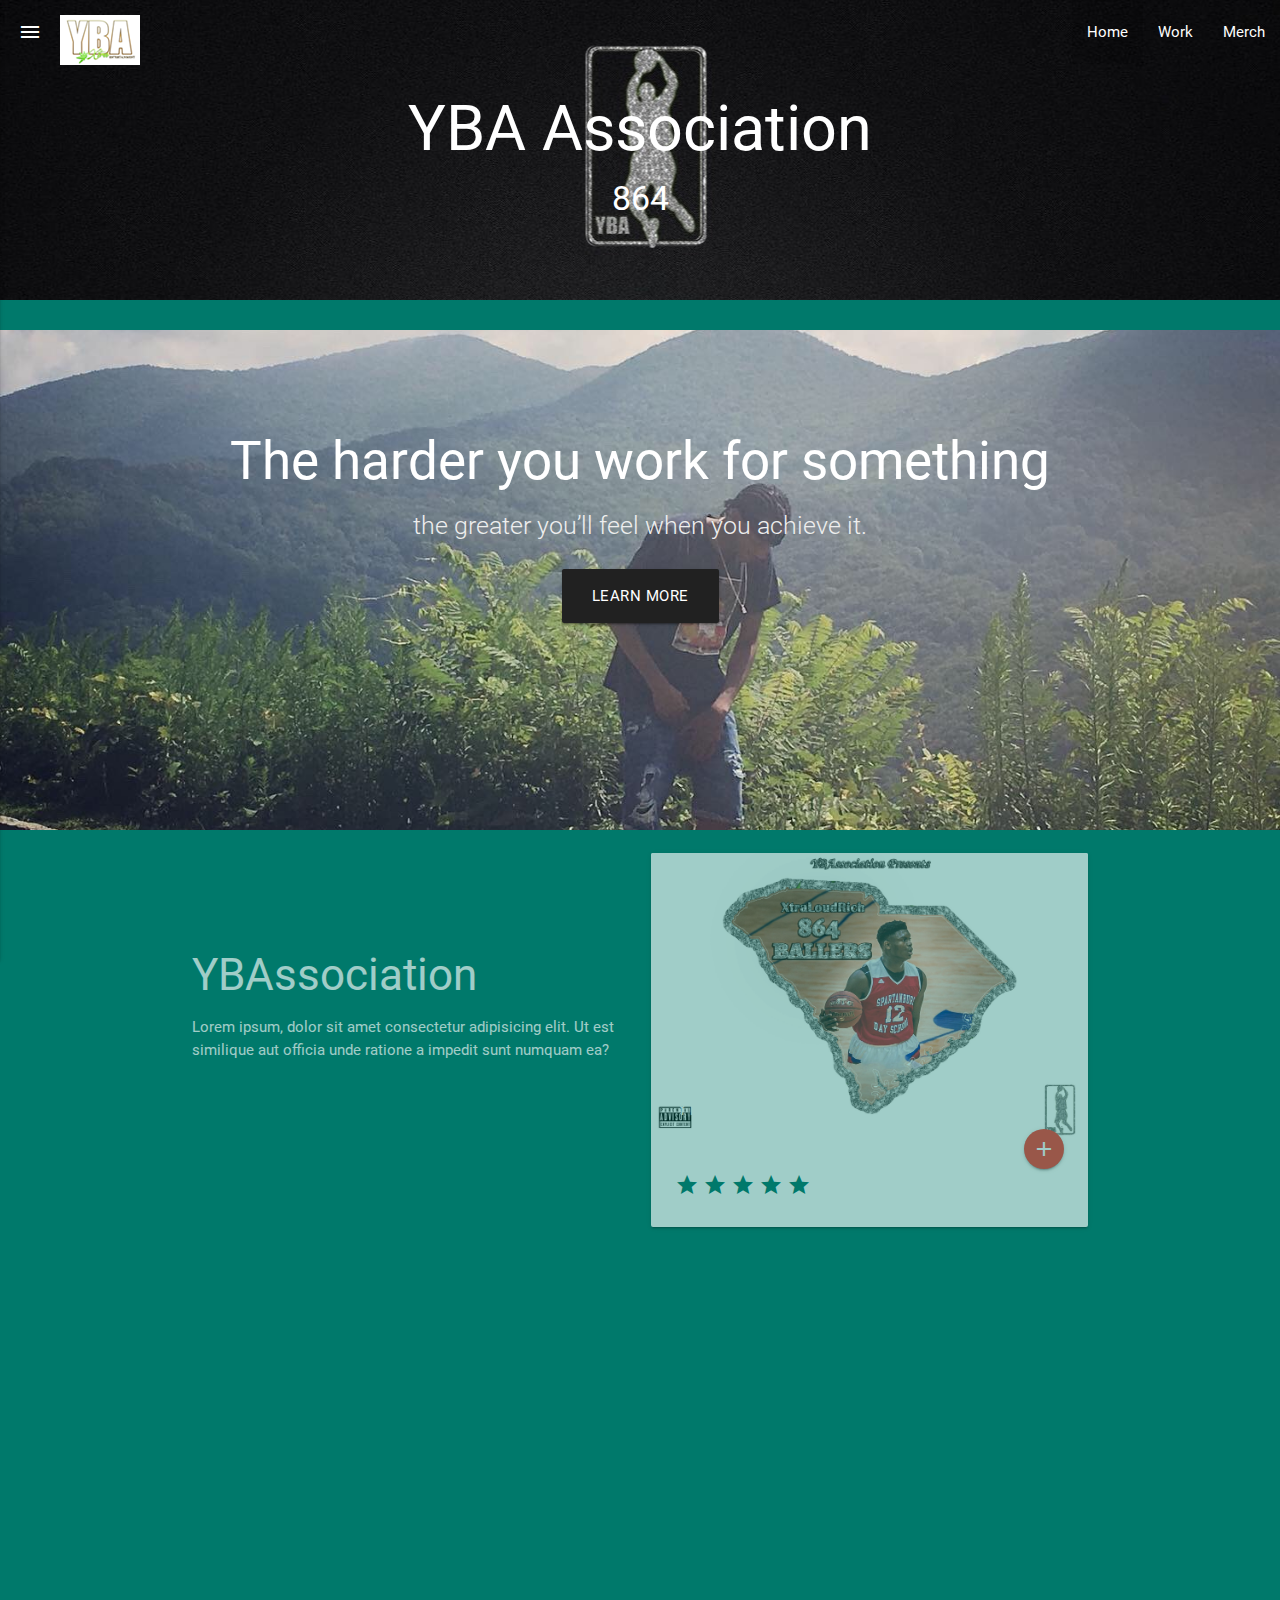
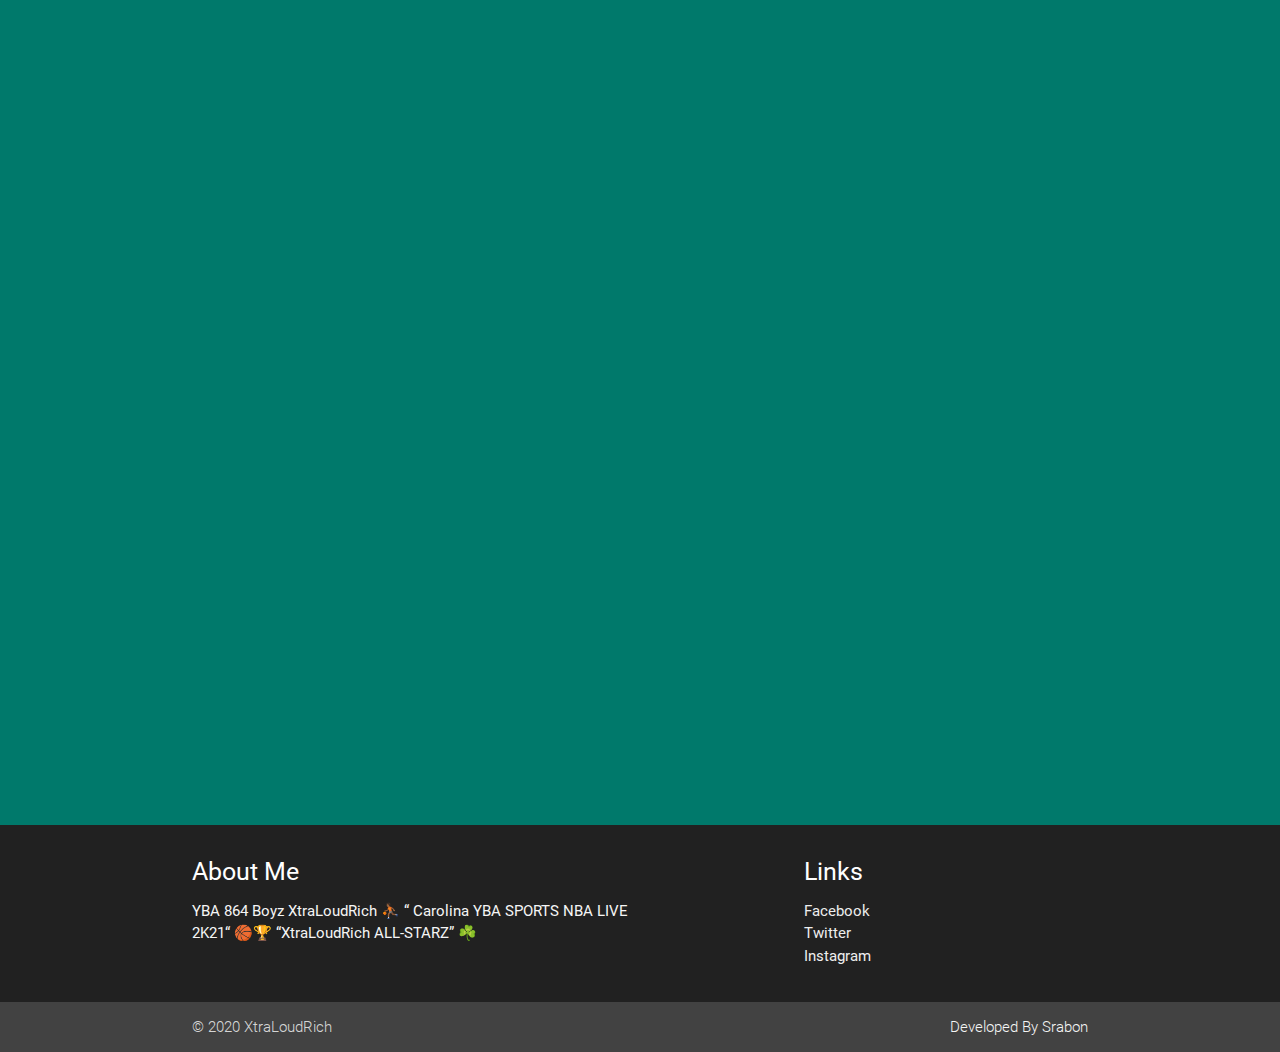
<file: index.html>
<!DOCTYPE html>
<html>

<head>
  <!--Import Google Icon Font-->
  <link href="https://fonts.googleapis.com/icon?family=Material+Icons" rel="stylesheet">
  <!--Import materialize.css-->
  <link type="text/css" rel="stylesheet" href="css/materialize.min.css" media="screen,projection" />
  <link type="text/css" rel="stylesheet" href="css/main.css" />

  <!--Let browser know website is optimized for mobile-->
  <meta name="viewport" content="width=device-width, initial-scale=1.0" />
  <title>XtraLoudRich</title>
</head>

<body>
  <header class="main-header">
    <nav class="transparent nav-wrapper z-depth-0">
      <div class="nav-wrapper">
        <a href="#" data-activates="mobile-nav" class="button-collapse show-on-large">
          <i class="material-icons">menu</i>
        </a>
        <a href="index.html" class="brand-logo" ><img class="yba" src="img/yba.png"  alt="YBA">  </a>
        <ul class="right hide-on-med-and-down">
          <li class="active">
            <a href="index.html">Home</a>
          </li>
          <li>
            <a href="work.html">Work</a>
          </li>
          <li>
            <a href="Merch.html">Merch</a>
          </li>
        </ul>
      </div>
      <ul class="side-nav" id="mobile-nav">
        <li>
          <a href="index.html">Home</a>
        </li>
        <li>
          <a href="work.html">Work </a>
        </li>
        <li>
          <a href="Merch.html">Merch</a>
        </li>
      </ul>
    </nav>
    <h1 class="center">YBA Association</h1>
    <h4 class="center">864</h4>
  </header>

  <section class="slider">
    <ul class="slides">
      <li>
        <img src="img/r.jpeg" alt="">
        <div class="caption center-align">
          <h2>The harder you work for something</h2>
          <h5 class="light grey-text text-lighten-3 hide-on-small-only"> the greater you’ll feel when you achieve it.</h5>
          <a href="https://www.facebook.com/XtraLoudRich" class="btn btn-large">Learn More</a>
        </div>
      </li>
      <li>
        <img src="img/r.jpeg" alt="">
        <div class="caption left-align">
          <h2> Your limitation</h2>
          <h5 class="light grey-text text-lighten-3 hide-on-small-only">it’s only your imagination.</h5>
          <a href="https://www.facebook.com/XtraLoudRich" class="btn btn-large">Learn More</a>
        </div>
      </li>
      <li>
        <img src="img/r.jpeg" alt="">
        <div class="caption right-align">
          <h2>Push yourself</h2>
          <h5 class="light grey-text text-lighten-3 hide-on-small-only">because no one else is going to do it for you.</h5>
          <a href="https://www.facebook.com/XtraLoudRich" class="btn btn-large">Learn More</a>
        </div>
      </li>
    </ul>
  </section>

  <!-- Header -->
  <!-- <header class="main-header">
    <nav class="transparent nav-wrapper z-depth-0">
      <div class="nav-wrapper">
        <a href="#" data-activates="mobile-nav" class="button-collapse show-on-large">
          <i class="material-icons">menu</i>
        </a>
        <a href="index.html" class="brand-logo">Galappear</a>
        <ul class="right hide-on-med-and-down">
          <li class="active">
            <a href="index.html">Abstract</a>
          </li>
          <li>
            <a href="work.html">Products</a>
          </li>
          <li>
            <a href="Merch.html">Gaming</a>
          </li>
        </ul>
      </div>
      <ul class="side-nav" id="mobile-nav">
        <li>
          <a href="index.html">Abstract</a>
        </li>
        <li>
          <a href="work.html">Logos</a>
        </li>
        <li>
          <a href="Merch.html">Gaming</a>
        </li>
      </ul>
    </nav>
    <h1 class="center">I Do Graphic Design</h1>
    <h4 class="center">Brad Traversy</h4>
  </header> -->

  <!-- Section: Main -->
  <section class="section section-main">
    <div class="container">
      <!-- Row 1 -->
      <div class="row row-1">
        <div class="col m6 hide-on-small-only">
          <div class="img-content">
            <h3>YBAssociation </h3>
            Lorem ipsum, dolor sit amet consectetur adipisicing elit. Ut est similique aut officia unde ratione a impedit sunt numquam
            ea?
          </div>
        </div>
        <div class="col m6">
          <div class="card">
            <div class="card-image">
              <img src="img/gallery/abstract6.jpg" alt="">
              <span class="card-title">YBAssociation </span>
              <a href="#abstract1" class="btn-floating halfway-fab waves-effect waves-light red modal-trigger">
                <i class="material-icons">add</i>
              </a>
            </div>
            <div class="card-content">
              <p>
                <i class="material-icons">star</i>
                <i class="material-icons">star</i>
                <i class="material-icons">star</i>
                <i class="material-icons">star</i>
                <i class="material-icons">star</i>
              </p>
            </div>
          </div>
        </div>
      </div>

      <!-- Row 2 -->
      <div class="row row-2">
        <div class="col m6">
          <div class="card">
            <div class="card-image">
              <img src="img/gallery/abstract5.jpg" alt="">
              <span class="card-title"><b> ALL-STARZ </b></span>
              <a href="#abstract2" class="btn-floating halfway-fab waves-effect waves-light red modal-trigger">
                <i class="material-icons">add</i>
              </a>
            </div>
            <div class="card-content">
              <p>
                <i class="material-icons">star</i>
                <i class="material-icons">star</i>
                <i class="material-icons">star</i>
                <i class="material-icons">star</i>
                <i class="material-icons">star_half</i>
              </p>
            </div>
          </div>
        </div>
        <div class="col m6 hide-on-small-only">
          <div class="img-content">
            <h3>ALL-STARZ</h3>
            Lorem ipsum, dolor sit amet consectetur adipisicing elit. Ut est similique aut officia unde ratione a impedit sunt numquam
            ea?
          </div>
        </div>
      </div>

      <!-- Row 3 -->
      <div class="row row-3">
        <div class="col m6 hide-on-small-only">
          <div class="img-content">
            <h3>YBA SPORTS NBA LIVE 2K21 </h3>
            Lorem ipsum, dolor sit amet consectetur adipisicing elit. Ut est similique aut officia unde ratione a impedit sunt numquam
            ea?
          </div>
        </div>
        <div class="col m6">
          <div class="card">
            <div class="card-image">
              <img src="img/gallery/abstract7a.jpg" alt="">
              <span class="card-title"><b> YBA SPORTS NBA LIVE 2K21 </b></span>
              <a href="#abstract3" class="btn-floating halfway-fab waves-effect waves-light red modal-trigger">
                <i class="material-icons">add</i>
              </a>
            </div>
            <div class="card-content">
              <p>
                <i class="material-icons">star</i>
                <i class="material-icons">star</i>
                <i class="material-icons">star</i>
                <i class="material-icons">star</i>
                <i class="material-icons">star</i>
              </p>
            </div>
          </div>
        </div>
      </div>
 
  
  <!-- Row 4 -->
  <!-- <div class="row row-4">
    <div class="col m6">
      <div class="card">
        <div class="card-image">
          <img src="img/gallery/abstract6.jpg" alt="">
          <span class="card-title"><b> The Cannabis Kid </b></span>
          <a href="#abstract4" class="btn-floating halfway-fab waves-effect waves-light red modal-trigger">
            <i class="material-icons">add</i>
          </a>
        </div>
        <div class="card-content">
          <p>
            <i class="material-icons">star</i>
            <i class="material-icons">star</i>
            <i class="material-icons">star</i>
            <i class="material-icons">star</i>
            <i class="material-icons">star_half</i>
          </p>
        </div>
      </div>
    </div>
    <div class="col m6 hide-on-small-only">
      <div class="img-content">
        <h3>The Cannabis Kid</h3>
        Lorem ipsum, dolor sit amet consectetur adipisicing elit. Ut est similique aut officia unde ratione a impedit sunt numquam
        ea?
      </div>
    </div>
  </div> -->

</div>
</section>

  <!-- Footer -->
  <footer class="page-footer">
    <div class="container">
      <div class="row">
        <div class="col l6 s12">
          <h5 class="white-text">About Me</h5>
          <p class="grey-text text-lighten-4">YBA 864 Boyz XtraLoudRich ⛹🏾 “ Carolina YBA SPORTS NBA LIVE 2K21“ 🏀🏆 “XtraLoudRich ALL-STARZ” ☘️
          </p>
        </div>
        <div class="col l4 offset-l2 s12">
          <h5 class="white-text">Links</h5>
          <ul>
            <li>
              <a class="grey-text text-lighten-3" href="https://www.facebook.com/XtraLoudRich/">Facebook</a>
            </li>
            <li>
              <a class="grey-text text-lighten-3" href="https://twitter.com/XtraLoudRich?fbclid=IwAR2zynIjc5q1FDOzqkbbmgB6p9PAXl7ovFebiLsgMAfTHDk9CGUtqlI5stY">Twitter</a>
            </li>
            <li>
              <a class="grey-text text-lighten-3" href="https://www.instagram.com/XtraLoudRich/?fbclid=IwAR2iYklfekfly_3vDwD1Gcgf6U-tU0tzpubKB-m1DEqE2To04jFt0-5p9fE">Instagram</a>
            </li>

          </ul>
        </div>
      </div>
    </div>
    <div class="footer-copyright">
      <div class="container">
        © 2020 XtraLoudRich
        <a class="grey-text text-lighten-4 right" href="#!">Developed By Srabon</a>
      </div>
    </div>
  </footer>

  <!-- Modal 1 -->
  <div id="abstract1" class="modal">
    <div class="modal-content">
      <h4>YBAssociation</h4>
      <img src="img/gallery/abstract6a.jpg" alt="" class="responsive-img"> 
      <br>
      Lorem ipsum dolor sit amet consectetur adipisicing elit. Ipsum deleniti animi laboriosam, quisquam minus recusandae
      saepe delectus maxime a reiciendis!
    </div>
    <div class="modal-footer">
      <p>
        <i class="material-icons">star</i>
        <i class="material-icons">star</i>
        <i class="material-icons">star</i>
        <i class="material-icons">star</i>
        <i class="material-icons">star</i>
      </p>
    </div>
  </div>

  <!-- Modal 2 -->
  <div id="abstract2" class="modal">
    <div class="modal-content">
      <h4>ALL-STARZ</h4>
      <img src="img/gallery/abstract5a.jpg" alt="" class="responsive-img"> <br> Lorem ipsum dolor sit amet consectetur adipisicing elit. Ipsum deleniti animi laboriosam, quisquam minus recusandae
      saepe delectus maxime a reiciendis!
    </div>
    <div class="modal-footer">
      <p>
        <i class="material-icons">star</i>
        <i class="material-icons">star</i>
        <i class="material-icons">star</i>
        <i class="material-icons">star</i>
        <i class="material-icons">star_half</i>
      </p>
    </div>
  </div>

  <!-- Modal 3 -->
  <div id="abstract3" class="modal">
    <div class="modal-content">
      <h4>YBA SPORTS NBA LIVE 2K21 </h4>
      <img src="img/gallery/abstract7a.jpg" alt="" class="responsive-img"> <br>
      Lorem ipsum dolor sit amet consectetur adipisicing elit. Ipsum deleniti animi laboriosam, quisquam minus recusandae
      saepe delectus maxime a reiciendis!
    </div>
    <div class="modal-footer">
      <p>
        <i class="material-icons">star</i>
        <i class="material-icons">star</i>
        <i class="material-icons">star</i>
        <i class="material-icons">star</i>
        <i class="material-icons">star</i>
      </p>
    </div>
  </div>
<!-- Model 4 -->
  <!-- <div id="abstract4" class="modal">
    <div class="modal-content">
      <h4>The Cannabis Kid</h4>
      <img src="img/gallery/abstract6a.jpg" alt="" class="responsive-img"> <br> Lorem ipsum dolor sit amet consectetur adipisicing elit. Ipsum deleniti animi laboriosam, quisquam minus recusandae
      saepe delectus maxime a reiciendis!
    </div>
    <div class="modal-footer">
      <p>
        <i class="material-icons">star</i>
        <i class="material-icons">star</i>
        <i class="material-icons">star</i>
        <i class="material-icons">star</i>
        <i class="material-icons">star</i>
      </p>
    </div>
  </div> -->
 

  <!-- bottom new -->
    <!--Import jQuery before materialize.js-->
    <script type="text/javascript" src="https://code.jquery.com/jquery-3.2.1.min.js"></script>
    <script type="text/javascript" src="js/materialize.min.js"></script>
    <script>
      $(document).ready(function () {
        // Init Side nav
        $('.button-collapse').sideNav();
  
        // Init Slider
        $('.slider').slider({
          indicators: false,
          height: 500,
          transition: 500,
          interval: 6000
        });
  
        // Autocomplete
        // $('.autocomplete').autocomplete({
        //   data: {
        //     "Aruba": null,
        //     "Cancun Mexico": null,
        //     "Hawaii": null,
        //     "Florida": null,
        //     "California": null,
        //     "Jamaica": null,
        //     "Europe": null,
        //     "The Bahamas": null,
        //   }
        // });
  
        // Init Scrollspy
        $('.scrollspy').scrollSpy();
  
      });
    </script>
    <!-- top new -->
  
  <!--Import jQuery before materialize.js-->
  <script type="text/javascript" src="https://code.jquery.com/jquery-3.2.1.min.js"></script>
  <script type="text/javascript" src="js/materialize.min.js"></script>
  <script>
    $(document).ready(function () {
      // Init Sidenav
      $('.button-collapse').sideNav();

      // Init Modal
      $('.modal').modal();

      // Scrollfire
      const options = [
        {
          selector: '.row-1', offset: 50, callback: function (el) {
            Materialize.fadeInImage($(el));
          }
        },
        {
          selector: '.row-2', offset: 300, callback: function (el) {
            Materialize.fadeInImage($(el));
          }
        },
        {
          selector: '.row-3', offset: 400, callback: function (el) {
            Materialize.fadeInImage($(el));
          }
        },
        {
          selector: '.row-4', offset: 500, callback: function (el) {
            Materialize.fadeInImage($(el));
          }
        }
      ];

      Materialize.scrollFire(options);

    });
  </script>
</body>

</html>
</file>
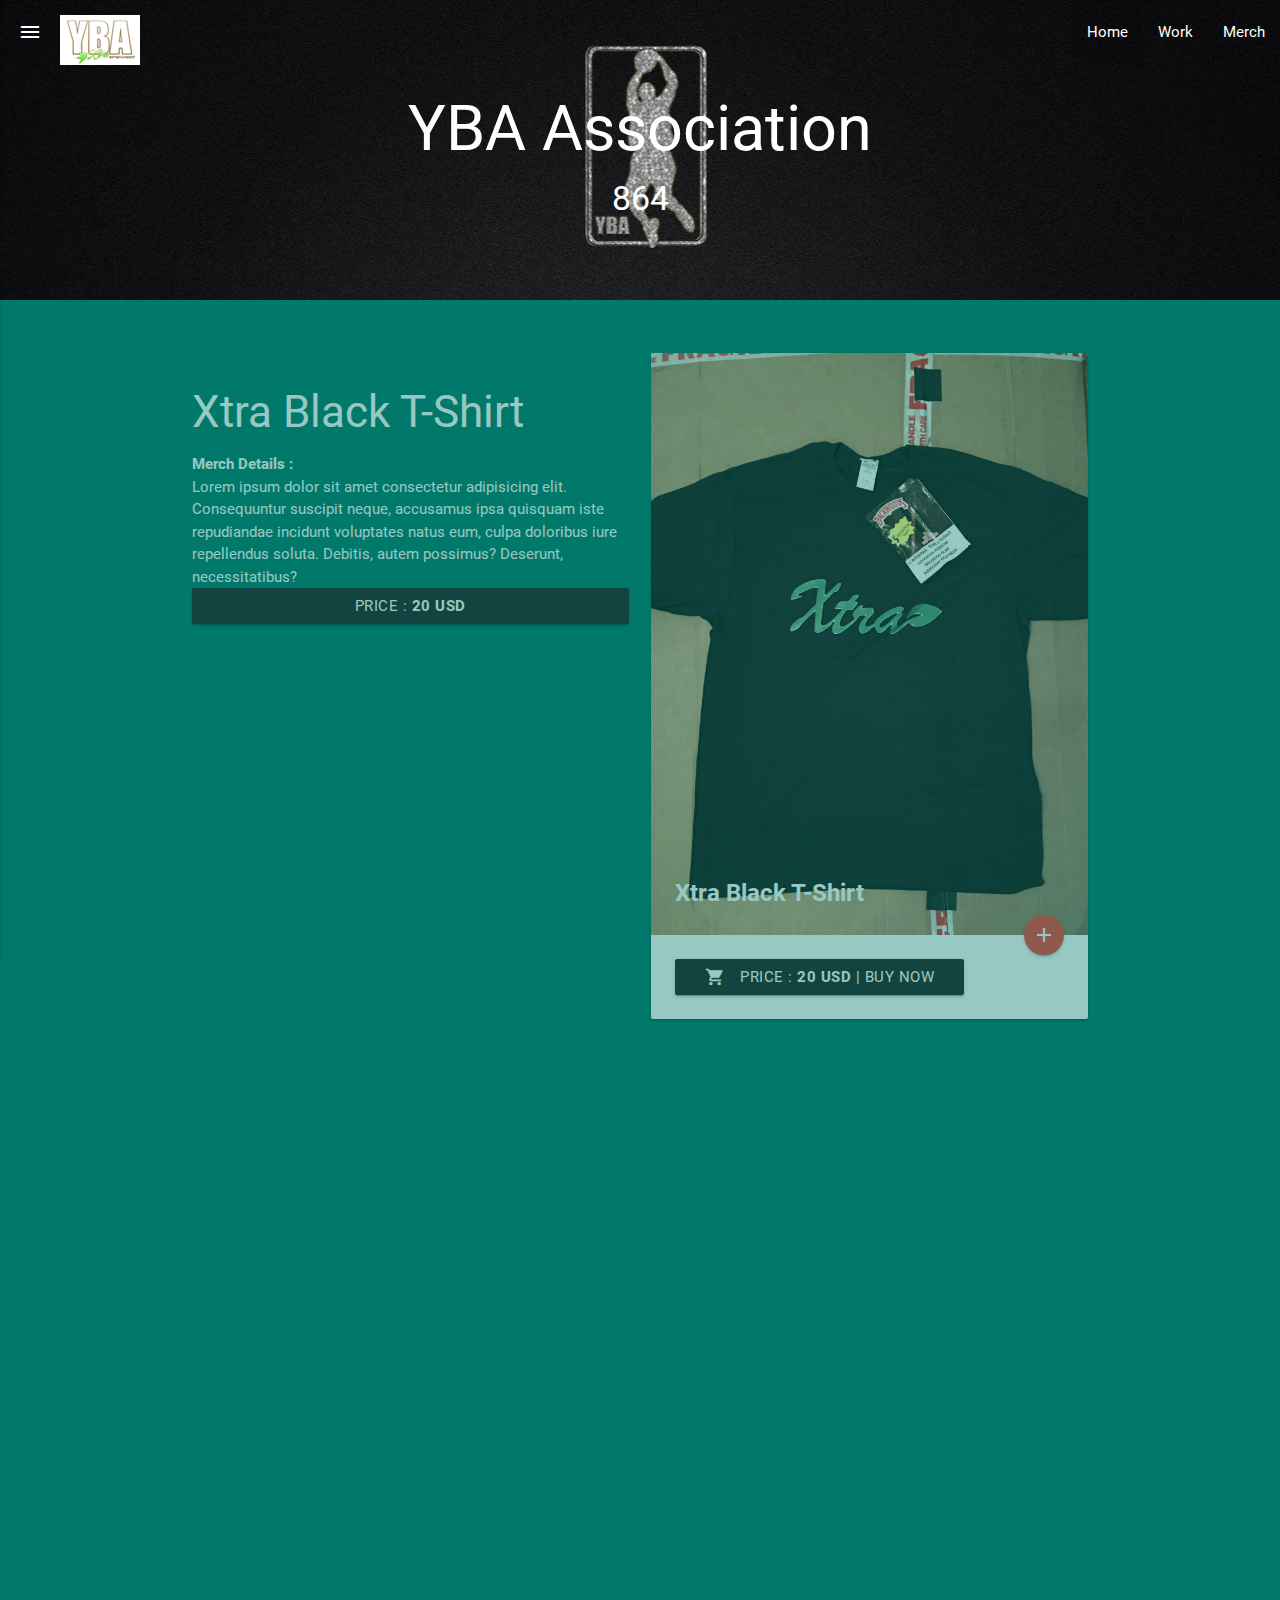
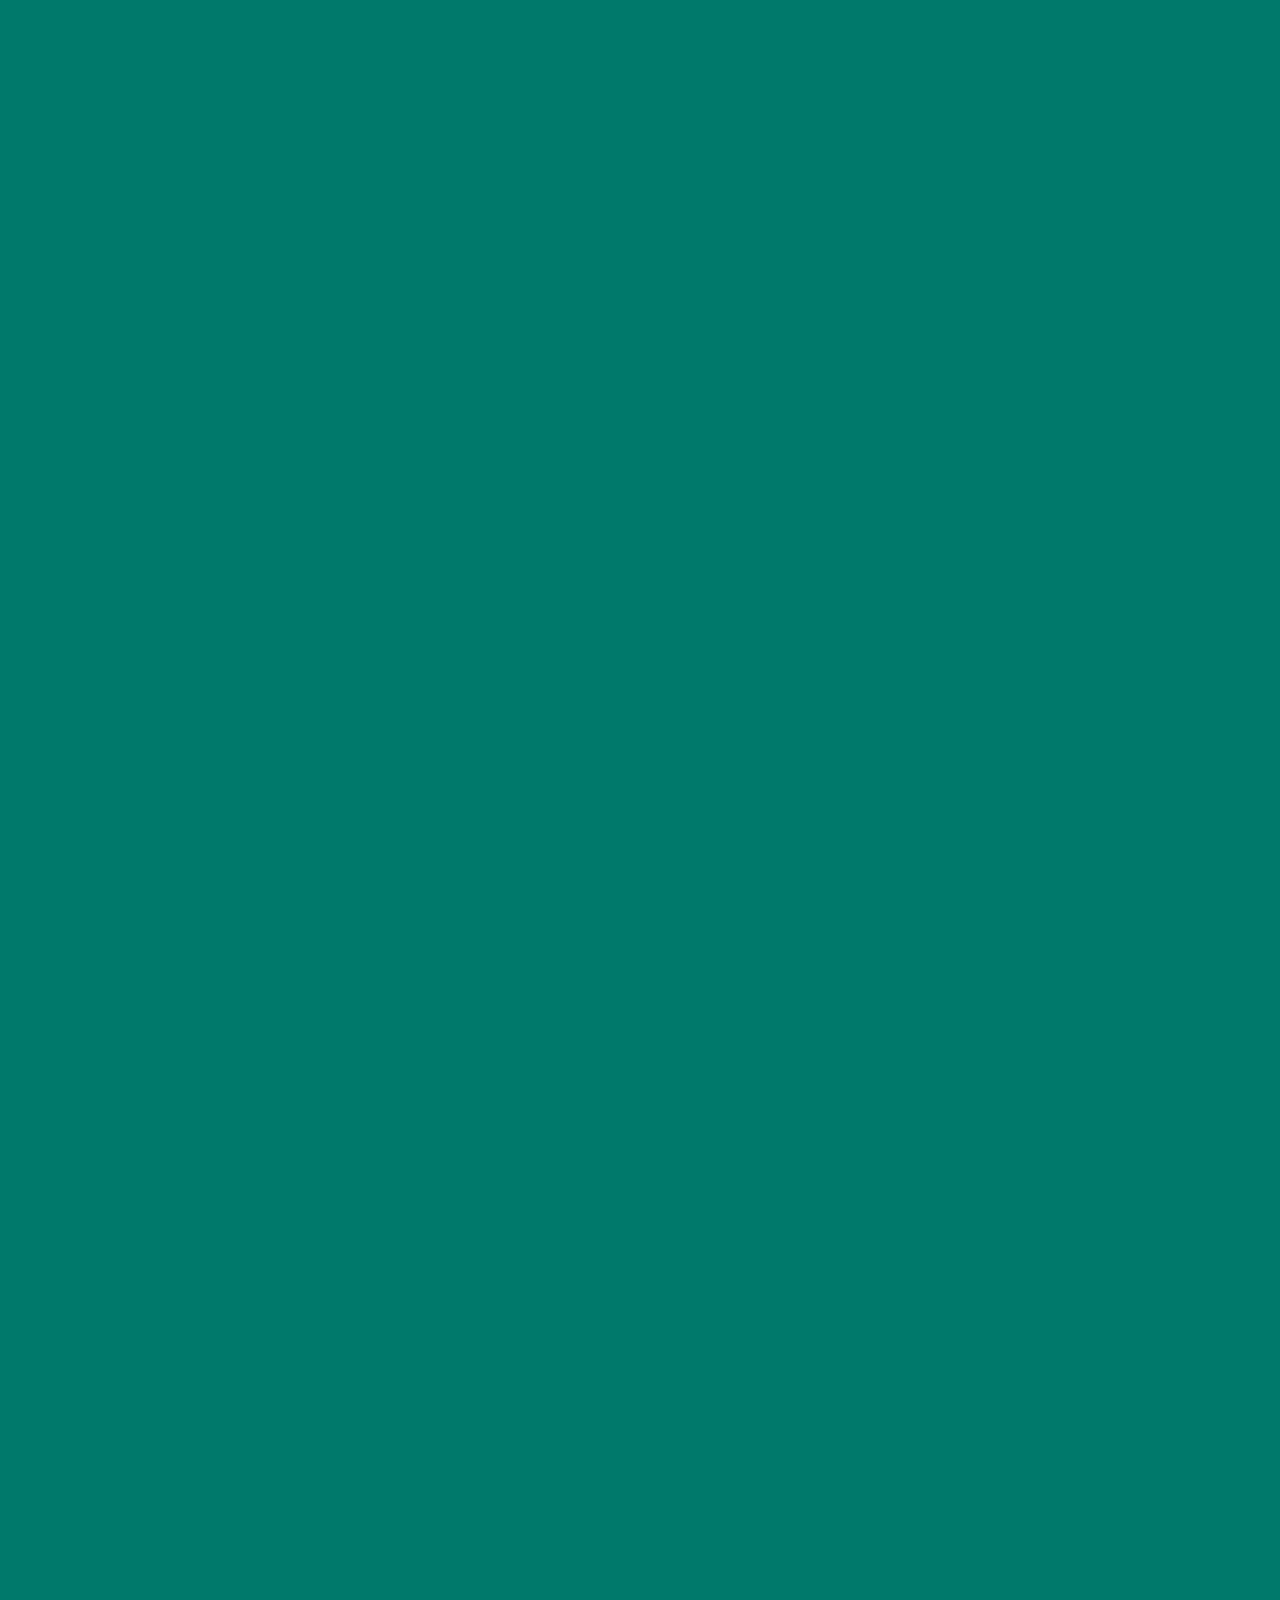
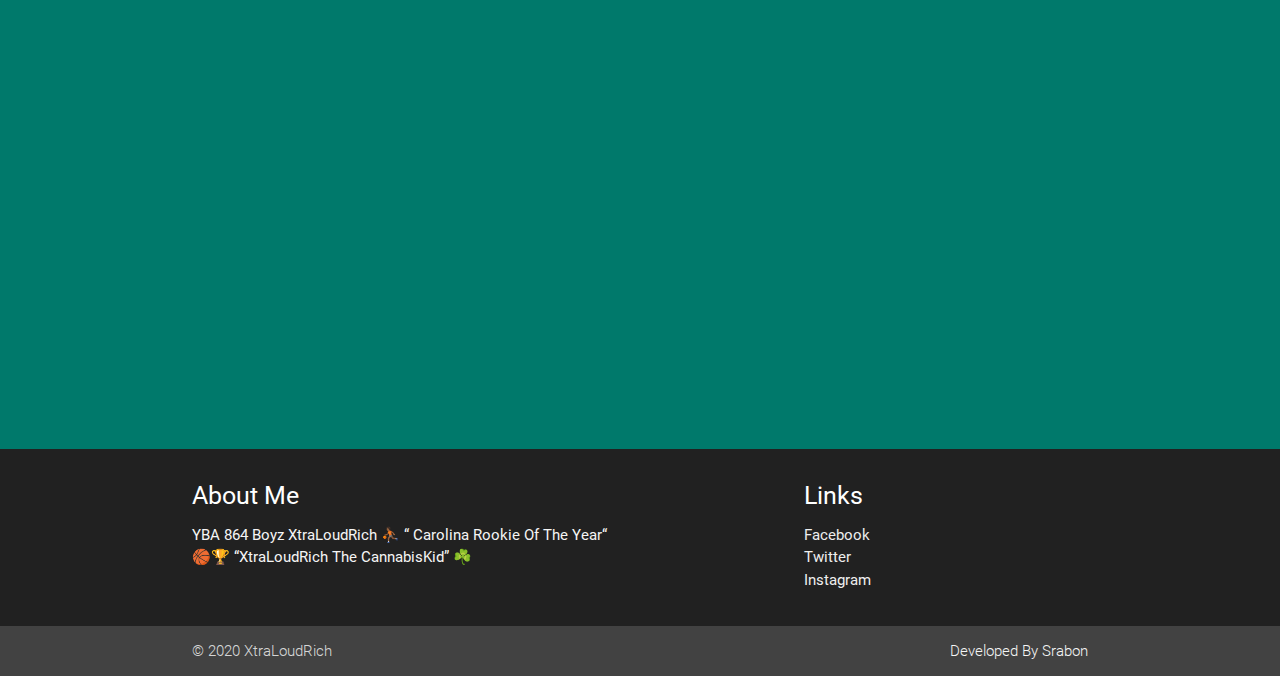
<file: Merch.html>
<!DOCTYPE html>
<html>

<head>
  <!--Import Google Icon Font-->
  <link href="https://fonts.googleapis.com/icon?family=Material+Icons" rel="stylesheet">
  <!--Import materialize.css-->
  <link type="text/css" rel="stylesheet" href="css/materialize.min.css" media="screen,projection" />
  <link type="text/css" rel="stylesheet" href="css/main.css" />
  

  <!--Let browser know website is optimized for mobile-->
  <meta name="viewport" content="width=device-width, initial-scale=1.0" />
  <title>XtraLoudRich</title>
  
  
</head>

<body>
  <header class="main-header">
    <nav class="transparent nav-wrapper z-depth-0">
      <div class="nav-wrapper">
        <a href="#" data-activates="mobile-nav" class="button-collapse show-on-large">
          <i class="material-icons">menu</i>
        </a>
        <a href="index.html" class="brand-logo" ><img class="yba" src="img/yba.png"  alt="YBA">  </a>
        <ul class="right hide-on-med-and-down">
          <li class="active">
            <a href="index.html">Home</a>
          </li>
          <li>
            <a href="work.html">Work</a>
          </li>
          <li>
            <a href="Merch.html">Merch</a>
          </li>
        </ul>
      </div>
      <ul class="side-nav" id="mobile-nav">
        <li>
          <a href="index.html">Home</a>
        </li>
        <li>
          <a href="work.html">Work </a>
        </li>
        <li>
          <a href="Merch.html">Merch</a>
        </li>
      </ul>
    </nav>
    <h1 class="center">YBA Association</h1>
    <h4 class="center">864</h4>
  </header>

  <!-- <section class="slider">
    <ul class="slides">
      <li>
        <img src="img/r.jpeg" alt="">
        <div class="caption center-align">
          <h2>The harder you work for something</h2>
          <h5 class="light grey-text text-lighten-3 hide-on-small-only"> the greater you’ll feel when you achieve it.</h5>
          <a href="https://www.facebook.com/XtraLoudRich" class="btn btn-large">Learn More</a>
        </div>
      </li>
      <li>
        <img src="img/r.jpeg" alt="">
        <div class="caption left-align">
          <h2> Your limitation</h2>
          <h5 class="light grey-text text-lighten-3 hide-on-small-only">it’s only your imagination.</h5>
          <a href="https://www.facebook.com/XtraLoudRich" class="btn btn-large">Learn More</a>
        </div>
      </li>
      <li>
        <img src="img/r.jpeg" alt="">
        <div class="caption right-align">
          <h2>Push yourself</h2>
          <h5 class="light grey-text text-lighten-3 hide-on-small-only">because no one else is going to do it for you.</h5>
          <a href="https://www.facebook.com/XtraLoudRich" class="btn btn-large">Learn More</a>
        </div>
      </li>
    </ul>
  </section> -->

  <!-- Header -->
  <!-- <header class="main-header">
    <nav class="transparent nav-wrapper z-depth-0">
      <div class="nav-wrapper">
        <a href="#" data-activates="mobile-nav" class="button-collapse show-on-large">
          <i class="material-icons">menu</i>
        </a>
        <a href="index.html" class="brand-logo">Galappear</a>
        <ul class="right hide-on-med-and-down">
          <li class="active">
            <a href="index.html">Abstract</a>
          </li>
          <li>
            <a href="work.html">Products</a>
          </li>
          <li>
            <a href="Merch.html">Gaming</a>
          </li>
        </ul>
      </div>
      <ul class="side-nav" id="mobile-nav">
        <li>
          <a href="index.html">Abstract</a>
        </li>
        <li>
          <a href="work.html">Logos</a>
        </li>
        <li>
          <a href="Merch.html">Gaming</a>
        </li>
      </ul>
    </nav>
    <h1 class="center">I Do Graphic Design</h1>
    <h4 class="center">Brad Traversy</h4>
  </header> -->

  <!-- Section: Main -->
  <section class="section section-main">
    <div class="container">
      <!-- Row 1 -->
      <div class="row row-1">
        <div class="col m6 hide-on-small-only">
          <div class="img-content">
            <h3>Xtra Black T-Shirt </h3>
            <b> Merch Details : </b> Lorem ipsum dolor sit amet consectetur adipisicing elit. Consequuntur suscipit neque, accusamus ipsa quisquam iste repudiandae incidunt voluptates natus eum, culpa doloribus iure repellendus soluta. Debitis, autem possimus? Deserunt, necessitatibus?
            <a  class="waves-effect waves-light btn"><i class="material-icons left"></i>Price :  <b> 20 USD </b> </a>
          </div>
        </div>
        <div class="col m6">
          <div class="card">
            <div class="card-image">
              <img src="img/Merch/P (1).jpg" alt="Black T-Shirt">
              <span class="card-title"><b>Xtra Black T-Shirt </b></span>
              <a href="#abstract1" class="btn-floating halfway-fab waves-effect waves-light red modal-trigger">
                <i class="material-icons">add</i>
              </a>
            </div>
            <div class="card-content">
              <p>
               
                <a href="https://www.paypal.me/ybaxtra" class="waves-effect waves-light btn"><i class="material-icons left">shopping_cart</i>Price :  <b> 20 USD </b> | Buy Now</a>
                
              </p>
              
            </div>
          </div>
        </div>
      </div>

    

      <!-- Row 2 -->
      <div class="row row-2">
        <div class="col m6">
          <div class="card">
            <div class="card-image">
              <img src="img/Merch/P (2).jpg" alt="Xtra White T-Shirt">
              <span class="card-title"><b> YBA White T-Shirt </b></span>
              <a href="#abstract2" class="btn-floating halfway-fab waves-effect waves-light red modal-trigger">
                <i class="material-icons">add</i>
              </a>
            </div>
            <div class="card-content">
              <p>
                <a href="https://www.paypal.me/ybaxtra" class="waves-effect waves-light btn"><i class="material-icons left">shopping_cart</i>Price :  <b> 20 USD </b> | Buy Now</a>
              </p>
            </div>
          </div>
        </div>
        <div class="col m6 hide-on-small-only">
          <div class="img-content">
            <h3>YBA White T-Shirt</h3>
            <b>Merch Details : </b> ipsum, dolor sit amet consectetur adipisicing elit. Ut est similique aut officia unde ratione a impedit sunt numquam
            ea?
            <a class="waves-effect waves-light btn"><i class="material-icons left"></i>Price :  <b> 20 USD </b> </a>
          </div>
        </div>
      </div>

      <!-- Row 3 -->
      <div class="row row-3">
        <div class="col m6 hide-on-small-only">
          <div class="img-content">
            <h3>YBA Head Band </h3>
            <b>Merch Details :</b>Lorem ipsum, dolor sit amet consectetur adipisicing elit. Ut est similique aut officia unde ratione a impedit sunt numquam
            ea?
            <a class="waves-effect waves-light btn"><i class="material-icons left"></i>Price :  <b> 10 USD </b> </a>
          </div>
        </div>
        <div class="col m6">
          <div class="card">
            <div class="card-image">
              <img src="img/Merch/P (3).jpg" alt="YBA Head Band">

              <!-- Modals  -->
             
              
              <span class="card-title"><b> YBA Head Band</b></span>
              <a href="#abstract3" class="btn-floating halfway-fab waves-effect waves-light red modal-trigger">
                <i class="material-icons">add</i>
              </a>
            </div>
            <div class="card-content">
              <p>
                <a href="https://www.paypal.me/ybaxtra" class="waves-effect waves-light btn"><i class="material-icons left">shopping_cart</i>Price :  <b> 10 USD </b> | Buy Now</a>
              </p>
            </div>
          </div>
        </div>
      </div>
 
  
  <!-- Row 4 -->
  <div class="row row-4">
    <div class="col m6">
      <div class="card">
        <div class="card-image">
          <img src="img/Merch/P (8).jpg" alt="">
          <span class="card-title"><b>YBA Hoodie Black</b> </span>
          <a href="#abstract4" class="btn-floating halfway-fab waves-effect waves-light red modal-trigger">
            <i class="material-icons">add</i>
          </a>
        </div>
        <div class="card-content">
          <p>
            <a href="https://www.paypal.me/ybaxtra" class="waves-effect waves-light btn"><i class="material-icons left">shopping_cart</i>Price :  <b> 30 USD </b> | Buy Now</a>
          </p>
        </div>
      </div>
    </div>
    <div class="col m6 hide-on-small-only">
      <div class="img-content">
        <h3>YBA Hoodie Black </h3>
        <b> Merch Details :</b> ipsum, dolor sit amet consectetur adipisicing elit. Ut est similique aut officia unde ratione a impedit sunt numquam
        ea?
        <a  class="waves-effect waves-light btn"><i class="material-icons left"></i>Price :  <b> 30 USD </b> </a>
      </div>
    </div>
  </div>

  <!-- Row 5 -->
  <div class="row row-5">
    <div class="col m6 hide-on-small-only">
      <div class="img-content">
        <h3>XTRA Hoodie White </h3>
        <b>Merch Details :</b>Lorem ipsum, dolor sit amet consectetur adipisicing elit. Ut est similique aut officia unde ratione a impedit sunt numquam
        ea?
        <a  class="waves-effect waves-light btn"><i class="material-icons left"></i>Price :  <b> 30 USD </b> </a>
      </div>
    </div>
    <div class="col m6">
      <div class="card">
        <div class="card-image">
          <img src="img/Merch/P (9).jpg" alt="YBA Head Band">

          <!-- Modals  -->
          <!-- <img src="img/Merch/P (6).jpg" alt="YBA Head Band">
          <img src="img/Merch/P (7).jpg" alt="YBA Head Band"> -->
          
          <span class="card-title"><b> YBA Head Band</b></span>
          <a href="#abstract5" class="btn-floating halfway-fab waves-effect waves-light red modal-trigger">
            <i class="material-icons">add</i>
          </a>
        </div>
        <div class="card-content">
          <p>
            <a href="https://www.paypal.me/ybaxtra" class="waves-effect waves-light btn"><i class="material-icons left">shopping_cart</i>Price :  <b> 30 USD </b> | Buy Now</a>
          </p>
        </div>
      </div>
    </div>
  </div>





</div>
</section>

  <!-- Footer -->
  <footer class="page-footer">
    <div class="container">
      <div class="row">
        <div class="col l6 s12">
          <h5 class="white-text">About Me</h5>
          <p class="grey-text text-lighten-4">YBA 864 Boyz XtraLoudRich ⛹🏾 “ Carolina Rookie Of The Year“ 🏀🏆 “XtraLoudRich The CannabisKid” ☘️
          </p>
        </div>
        <div class="col l4 offset-l2 s12">
          <h5 class="white-text">Links</h5>
          <ul>
            <li>
              <a class="grey-text text-lighten-3" href="https://www.facebook.com/XtraLoudRich/">Facebook</a>
            </li>
            <li>
              <a class="grey-text text-lighten-3" href="https://twitter.com/XtraLoudRich?fbclid=IwAR2zynIjc5q1FDOzqkbbmgB6p9PAXl7ovFebiLsgMAfTHDk9CGUtqlI5stY">Twitter</a>
            </li>
            <li>
              <a class="grey-text text-lighten-3" href="https://www.instagram.com/XtraLoudRich/?fbclid=IwAR2iYklfekfly_3vDwD1Gcgf6U-tU0tzpubKB-m1DEqE2To04jFt0-5p9fE">Instagram</a>
            </li>

          </ul>
        </div>
      </div>
    </div>
    <div class="footer-copyright">
      <div class="container">
        © 2020 XtraLoudRich
        <a class="grey-text text-lighten-4 right" href="#!">Developed By Srabon</a>
      </div>
    </div>
  </footer>

  <!-- Modal 1 -->
  <div id="abstract1" class="modal">
    <div class="modal-content">
      <h4>Xtra Black T-Shirt</h4>
      <img src="img/Merch/P (1)a.jpg" alt="" class="responsive-img"><br>
      
      
      <b>Merch Details :</b> Lorem ipsum dolor sit amet consectetur adipisicing elit. Ipsum deleniti animi laboriosam, quisquam minus recusandae
      saepe delectus maxime a reiciendis!
    </div>
    <div class="modal-footer">
      <p>
        <i class="material-icons">star</i>
        <i class="material-icons">star</i>
        <i class="material-icons">star</i>
        <i class="material-icons">star</i>
        <i class="material-icons">star</i>
      </p>
      
    </div>
  </div>

  <!-- Modal 2 -->
  <div id="abstract2" class="modal">
    <div class="modal-content">
      <h4>YBA White T-Shirt</h4>
      <img src="img/Merch/P (2)a.jpg" alt="" class="responsive-img">
      <br>
      
      
      <b> Merch Details :</b> Lorem ipsum dolor sit amet consectetur adipisicing elit. Ipsum deleniti animi laboriosam, quisquam minus recusandae
      saepe delectus maxime a reiciendis!
    </div>
    <div class="modal-footer">
      <p>
        <i class="material-icons">star</i>
        <i class="material-icons">star</i>
        <i class="material-icons">star</i>
        <i class="material-icons">star</i>
        <i class="material-icons">star_half</i>
      </p>
    </div>
  </div>

  <!-- Modal 3 -->
  <div id="abstract3" class="modal">
    <div class="modal-content">
      <h4>YBA Head Band</h4>
     
      <img src="img/Merch/P (6)a.jpg" alt="YBA Head Band" class="responsive-img"> 
      <img src="img/Merch/P (7)a.jpg" alt="YBA Head Band" class="responsive-img">

      <br>
      <B> Merch Details :</B> 
      Lorem ipsum dolor sit amet consectetur adipisicing elit. Ipsum deleniti animi laboriosam, quisquam minus recusandae
      saepe delectus maxime a reiciendis!
    </div>
    <div class="modal-footer">
      <p>
        <i class="material-icons">star</i>
        <i class="material-icons">star</i>
        <i class="material-icons">star</i>
        <i class="material-icons">star</i>
        <i class="material-icons">star</i>
      </p>
    </div>
  </div>
<!-- Model 4 -->
  <div id="abstract4" class="modal">
    <div class="modal-content">
      <h4>YBA Hoodie Black</h4>
      <img src="img/Merch/P (8)a.jpg" alt="" class="responsive-img"><br>
      
      <b> Merch Details : </b> Lorem ipsum dolor sit amet consectetur adipisicing elit. Ipsum deleniti animi laboriosam, quisquam minus recusandae
      saepe delectus maxime a reiciendis!
    </div>
    <div class="modal-footer">
      <p>
        <i class="material-icons">star</i>
        <i class="material-icons">star</i>
        <i class="material-icons">star</i>
        <i class="material-icons">star</i>
        <i class="material-icons">star</i>
      </p>
    </div>
  </div>

 <!-- Model 5 -->
 <div id="abstract5" class="modal">
  <div class="modal-content">
    <h4>YBA Hoodie White</h4>
    <img src="img/Merch/P (9)a.jpg" alt="" class="responsive-img"><br>
    
    <b> Merch Details : </b> Lorem ipsum dolor sit amet consectetur adipisicing elit. Ipsum deleniti animi laboriosam, quisquam minus recusandae
    saepe delectus maxime a reiciendis!
  </div>
  <div class="modal-footer">
    <p>
      <i class="material-icons">star</i>
      <i class="material-icons">star</i>
      <i class="material-icons">star</i>
      <i class="material-icons">star</i>
      <i class="material-icons">star</i>
    </p>
  </div>
</div>

  <!-- bottom new -->
    <!--Import jQuery before materialize.js-->
    <script type="text/javascript" src="https://code.jquery.com/jquery-3.2.1.min.js"></script>
    <script type="text/javascript" src="js/materialize.min.js"></script>
    <script>
      $(document).ready(function () {
        // Init Side nav
        $('.button-collapse').sideNav();
  
        // Init Slider
        $('.slider').slider({
          indicators: false,
          height: 500,
          transition: 500,
          interval: 6000
        });
  
        // Autocomplete
        // $('.autocomplete').autocomplete({
        //   data: {
        //     "Aruba": null,
        //     "Cancun Mexico": null,
        //     "Hawaii": null,
        //     "Florida": null,
        //     "California": null,
        //     "Jamaica": null,
        //     "Europe": null,
        //     "The Bahamas": null,
        //   }
        // });
  
        // Init Scrollspy
        $('.scrollspy').scrollSpy();
  
      });
    </script>
    <!-- top new -->
  
  <!--Import jQuery before materialize.js-->
  <script type="text/javascript" src="https://code.jquery.com/jquery-3.2.1.min.js"></script>
  <script type="text/javascript" src="js/materialize.min.js"></script>
  <script>
    $(document).ready(function () {
      // Init Sidenav
      $('.button-collapse').sideNav();

      // Init Modal
      $('.modal').modal();

      // Scrollfire
      const options = [
        {
          selector: '.row-1', offset: 50, callback: function (el) {
            Materialize.fadeInImage($(el));
          }
        },
        {
          selector: '.row-2', offset: 300, callback: function (el) {
            Materialize.fadeInImage($(el));
          }
        },
        {
          selector: '.row-3', offset: 400, callback: function (el) {
            Materialize.fadeInImage($(el));
          }
        },
        {
          selector: '.row-4', offset: 500, callback: function (el) {
            Materialize.fadeInImage($(el));
          }
        },
        {
          selector: '.row-5', offset: 550, callback: function (el) {
            Materialize.fadeInImage($(el));
          }
        }
      ];

      Materialize.scrollFire(options);

    });
  </script>
</body>

</html>
</file>
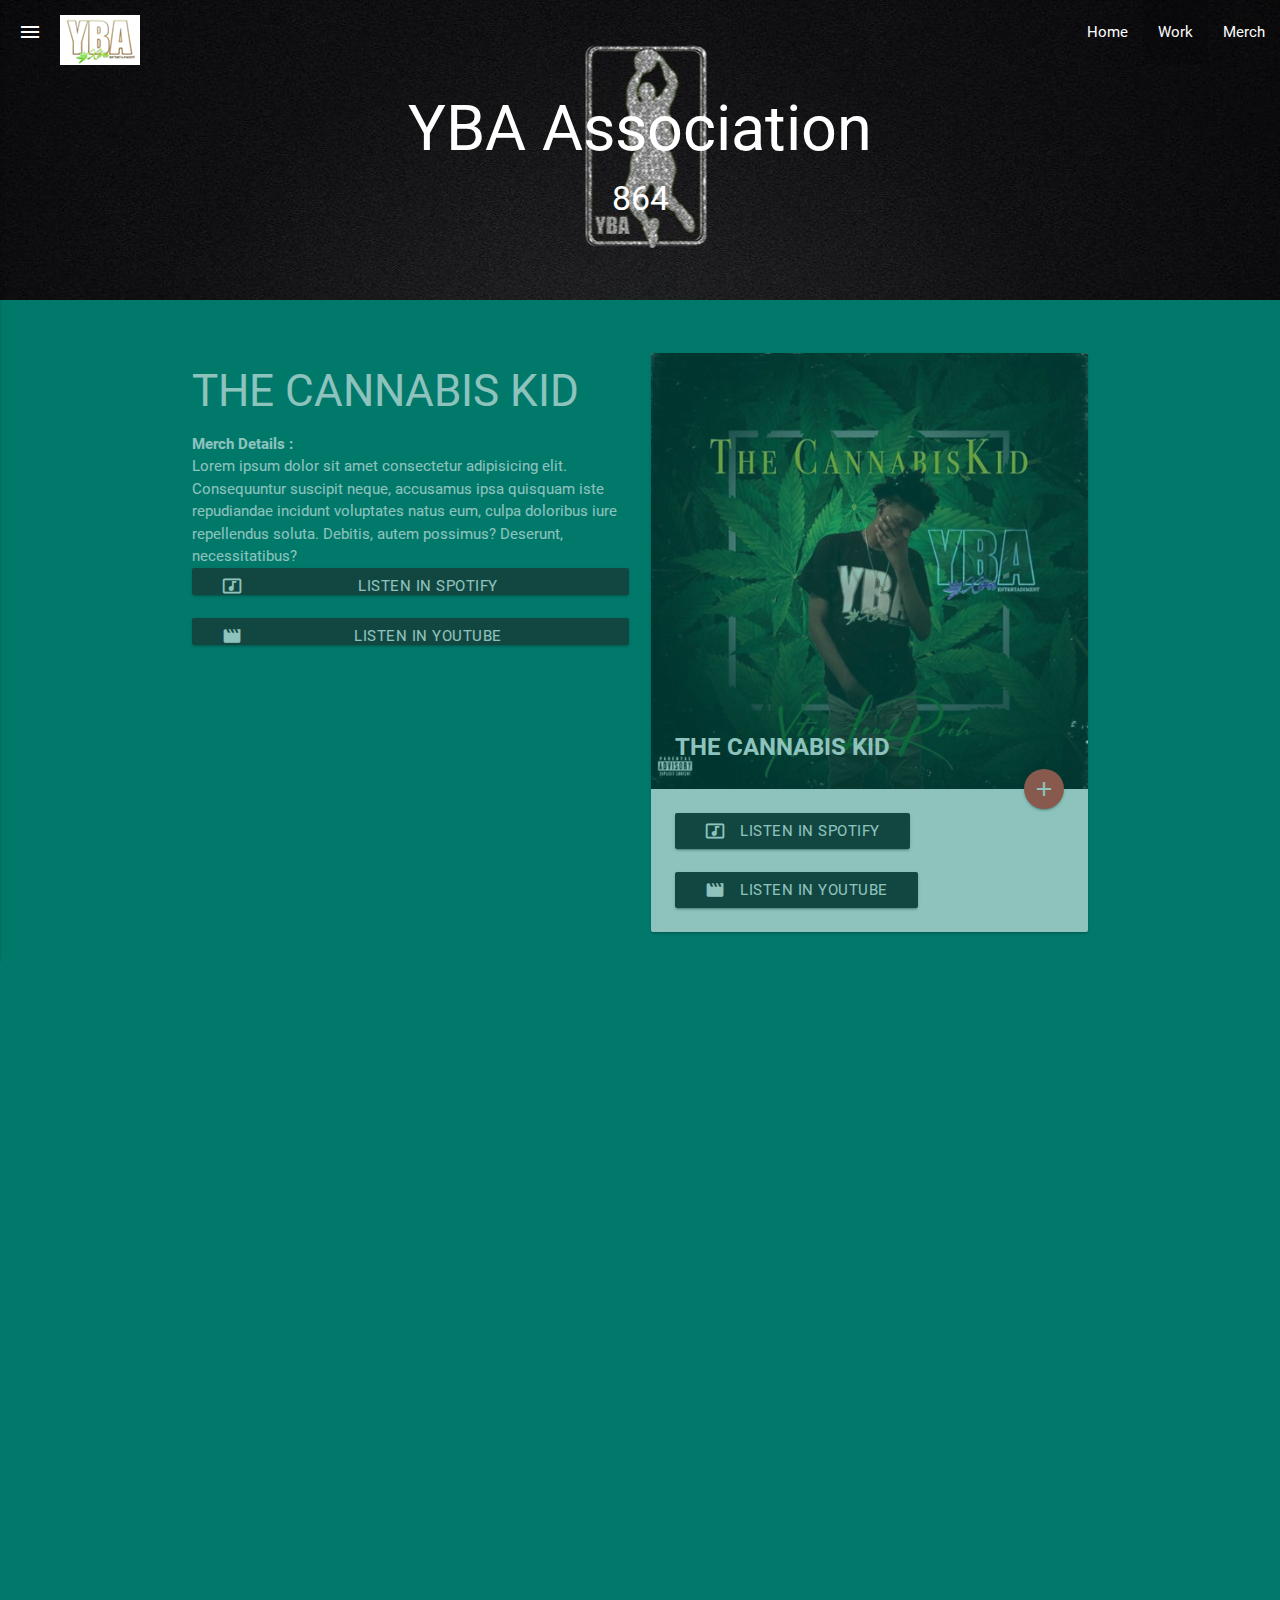
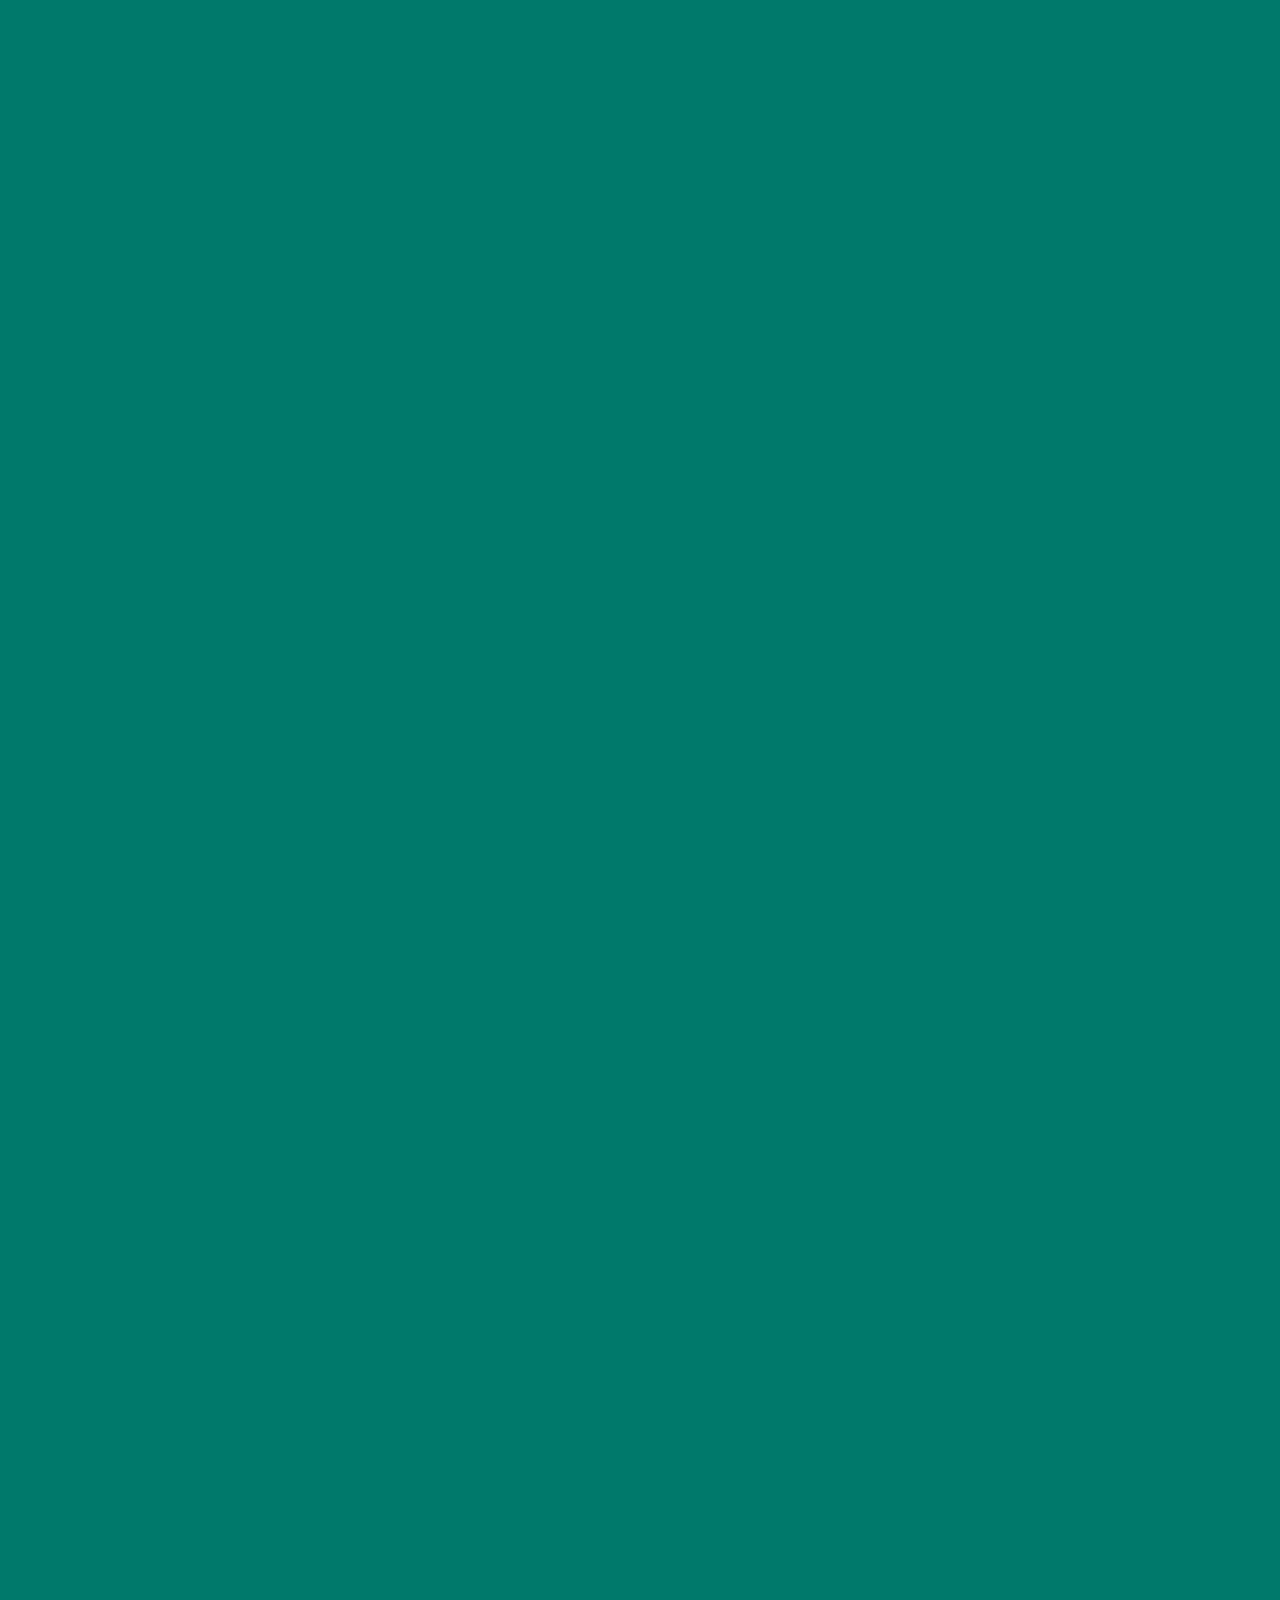
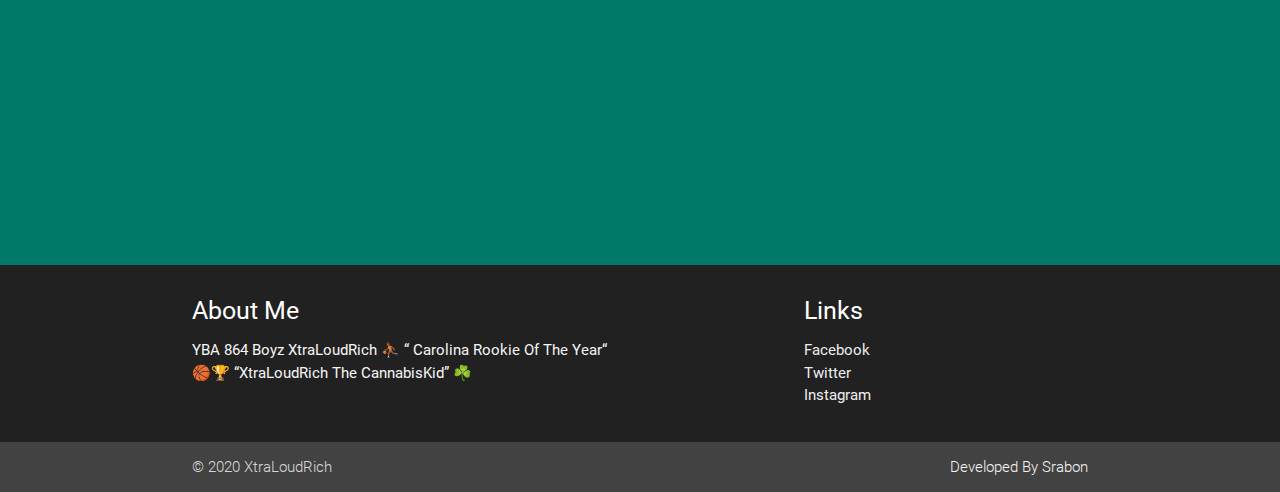
<file: work.html>
<!DOCTYPE html>
<html>

<head>
  <!--Import Google Icon Font-->
  <link href="https://fonts.googleapis.com/icon?family=Material+Icons" rel="stylesheet">
  <!--Import materialize.css-->
  <link type="text/css" rel="stylesheet" href="css/materialize.min.css" media="screen,projection" />
  <link type="text/css" rel="stylesheet" href="css/main.css" />

  <!--Let browser know website is optimized for mobile-->
  <meta name="viewport" content="width=device-width, initial-scale=1.0" />
  <title>XtraLoudRich</title>
</head>

<body>
  <!-- Header -->
  <header class="main-header">
    <nav class="transparent nav-wrapper z-depth-0">
      <div class="nav-wrapper">
        <a href="#" data-activates="mobile-nav" class="button-collapse show-on-large">
          <i class="material-icons">menu</i>
        </a>
        <a href="index.html" class="brand-logo" ><img class="yba" src="img/yba.png"  alt="YBA">  </a>
        <ul class="right hide-on-med-and-down">
          <li>
            <a href="index.html">Home</a>
          </li>
          <li class="active">
            <a href="work.html">Work</a>
          </li>
          <li>
            <a href="Merch.html">Merch</a>
          </li>
        </ul>
      </div>
      <ul class="side-nav" id="mobile-nav">
        <li>
          <a href="index.html">Home </a>
        </li>
        <li>
          <a href="work.html">Work</a>
        </li>
        <li>
          <a href="Merch.html">Merch</a>
        </li>
      </ul>
    </nav>
    <h1 class="center">YBA Association</h1>
    <h4 class="center">864</h4>
  </header>

  <section class="section section-main">
    <div class="container">
      <!-- Row 1 -->
      <div class="row row-1">
        <div class="col m6 hide-on-small-only">
          <div class="img-content">
            <h3>THE CANNABIS KID </h3>
            <b> Merch Details : </b> Lorem ipsum dolor sit amet consectetur adipisicing elit. Consequuntur suscipit neque, accusamus ipsa quisquam iste repudiandae incidunt voluptates natus eum, culpa doloribus iure repellendus soluta. Debitis, autem possimus? Deserunt, necessitatibus?
            <a href="https://open.spotify.com/artist/7oOx0cSWndfs3dLQ8rvVxs" class="waves-effect waves-light btn"><i class="material-icons left">music_video</i>Listen in Spotify</a> <br>
            <a href="https://www.youtube.com/channel/UCg-WfDqnrLp6D-zgCz2rOdw" class="waves-effect waves-light btn"><i class="material-icons left">movie</i>Listen in YouTube</a>

          </div>
        </div>
        <div class="col m6">
          <div class="card">
            <div class="card-image">
              <img src="img/Work/abstract1.jpg" alt="Black T-Shirt">
              <span class="card-title"><b>THE CANNABIS KID </b></span>
              <a href="#abstract1" class="btn-floating halfway-fab waves-effect waves-light red modal-trigger">
                <i class="material-icons">add</i>
              </a>
            </div>
            <div class="card-content">
              <p>
                <a href="https://open.spotify.com/artist/7oOx0cSWndfs3dLQ8rvVxs" class="waves-effect waves-light btn"><i class="material-icons left">music_video</i>Listen in Spotify</a> 
        
              </p>
              <br>
              <p>  <a href="https://www.youtube.com/channel/UCg-WfDqnrLp6D-zgCz2rOdw" class="waves-effect waves-light btn"><i class="material-icons left">movie</i>Listen in YouTube</a> </p>
            </div>
          </div>
        </div>
      </div>

      <!-- Row 2 -->
      <div class="row row-2">
        <div class="col m6">
          <div class="card">
            <div class="card-image">
              <img src="img/Work/abstract2.jpg" alt="Xtra White T-Shirt">
              <span class="card-title"><b> THE CANNABISKID </b></span>
              <a href="#abstract2" class="btn-floating halfway-fab waves-effect waves-light red modal-trigger">
                <i class="material-icons">add</i>
              </a>
            </div>
            <div class="card-content">
              <p>
                <a href="https://open.spotify.com/artist/7oOx0cSWndfs3dLQ8rvVxs" class="waves-effect waves-light btn"><i class="material-icons left">music_video</i>Listen in Spotify</a> 
        
              </p>
              <br>
              <p>  <a href="https://www.youtube.com/channel/UCg-WfDqnrLp6D-zgCz2rOdw" class="waves-effect waves-light btn"><i class="material-icons left">movie</i>Listen in YouTube</a> </p>
            </div>
          </div>
        </div>
        <div class="col m6 hide-on-small-only">
          <div class="img-content">
            <h3>THE CANNABISKID</h3>
            <b>Merch Details : </b> ipsum, dolor sit amet consectetur adipisicing elit. Ut est similique aut officia unde ratione a impedit sunt numquam
            ea?
            <p>
              <a href="https://open.spotify.com/artist/7oOx0cSWndfs3dLQ8rvVxs" class="waves-effect waves-light btn"><i class="material-icons left">music_video</i>Listen in Spotify</a> 
      
            </p>
           
            <p>  <a href="https://www.youtube.com/channel/UCg-WfDqnrLp6D-zgCz2rOdw" class="waves-effect waves-light btn"><i class="material-icons left">movie</i>Listen in YouTube</a> </p>
          </div>
        </div>
      </div>

      <!-- Row 3 -->
      <div class="row row-3">
        <div class="col m6 hide-on-small-only">
          <div class="img-content">
            <h3>Rookie of the Year </h3>
            <b>Merch Details :</b>Lorem ipsum, dolor sit amet consectetur adipisicing elit. Ut est similique aut officia unde ratione a impedit sunt numquam
            ea?
            <p>
              <a href="https://open.spotify.com/artist/7oOx0cSWndfs3dLQ8rvVxs" class="waves-effect waves-light btn"><i class="material-icons left">music_video</i>Listen in Spotify</a> 
      
            </p>
            
            <p>  <a href="https://www.youtube.com/channel/UCg-WfDqnrLp6D-zgCz2rOdw" class="waves-effect waves-light btn"><i class="material-icons left">movie</i>Listen in YouTube</a> </p>
            
          </div>
        </div>
        <div class="col m6">
          <div class="card">
            <div class="card-image">
              <img src="img/Work/abstract3.jpg" alt="Rookie of the Year">

              <!-- Modals  -->
             
              
              <span class="card-title"><b> Rookie of the Year</b></span>
              <a href="#abstract3" class="btn-floating halfway-fab waves-effect waves-light red modal-trigger">
                <i class="material-icons">add</i>
              </a>
            </div>
            <div class="card-content">
              <p>
                <a href="https://open.spotify.com/artist/7oOx0cSWndfs3dLQ8rvVxs" class="waves-effect waves-light btn"><i class="material-icons left">music_video</i>Listen in Spotify</a> 
        
              </p>
              <br>
              <p>  <a href="https://www.youtube.com/channel/UCg-WfDqnrLp6D-zgCz2rOdw" class="waves-effect waves-light btn"><i class="material-icons left">movie</i>Listen in YouTube</a> </p>
            </div>
          </div>
        </div>
      </div>
 
  
  <!-- Row 4 -->
  <div class="row row-4">
    <div class="col m6">
      <div class="card">
        <div class="card-image">
          <img src="img/Work/IMG_3760.jpeg" alt="">
          <span class="card-title"><b>Rookie  of the Year</b> </span>
          <a href="#abstract4" class="btn-floating halfway-fab waves-effect waves-light red modal-trigger">
            <i class="material-icons">add</i>
          </a>
        </div>
        <div class="card-content">
          <p>
            <a href="https://open.spotify.com/artist/7oOx0cSWndfs3dLQ8rvVxs" class="waves-effect waves-light btn"><i class="material-icons left">music_video</i>Listen in Spotify</a> 
    
          </p>
          <br>
          <p>  <a href="https://www.youtube.com/channel/UCg-WfDqnrLp6D-zgCz2rOdw" class="waves-effect waves-light btn"><i class="material-icons left">movie</i>Listen in YouTube</a> </p>
        </div>
      </div>
    </div>
    <div class="col m6 hide-on-small-only">
      <div class="img-content">
        <h3>Rookie  of the Year </h3>
        <b> Merch Details :</b> ipsum, dolor sit amet consectetur adipisicing elit. Ut est similique aut officia unde ratione a impedit sunt numquam
        ea?
        <p>
          <a href="https://open.spotify.com/artist/7oOx0cSWndfs3dLQ8rvVxs" class="waves-effect waves-light btn"><i class="material-icons left">music_video</i>Listen in Spotify</a> 
  
        </p>
       
        <p>  <a href="https://www.youtube.com/channel/UCg-WfDqnrLp6D-zgCz2rOdw" class="waves-effect waves-light btn"><i class="material-icons left">movie</i>Listen in YouTube</a> </p>
      </div>
    </div>
  </div>

  <!-- Row 5 -->
  <div class="row row-5">
    <div class="col m6 hide-on-small-only">
      <div class="img-content">
        <h3>Rookie of the Year  </h3>
        <b>Merch Details :</b>Lorem ipsum, dolor sit amet consectetur adipisicing elit. Ut est similique aut officia unde ratione a impedit sunt numquam
        ea?
        <p>
          <a href="https://open.spotify.com/artist/7oOx0cSWndfs3dLQ8rvVxs" class="waves-effect waves-light btn"><i class="material-icons left">music_video</i>Listen in Spotify</a> 
  
        </p>
     
        <p>  <a href="https://www.youtube.com/channel/UCg-WfDqnrLp6D-zgCz2rOdw" class="waves-effect waves-light btn"><i class="material-icons left">movie</i>Listen in YouTube</a> </p>
      </div>
    </div>
    <div class="col m6">
      <div class="card">
        <div class="card-image">
          <img src="img/Work/IMG_3769.jpeg" alt="Rookie of the Year">

          <!-- Modals  -->
          <!-- <img src="img/Merch/P (6).jpg" alt="Rookie of the Year">
          <img src="img/Merch/P (7).jpg" alt="Rookie of the Year"> -->
          
          <span class="card-title"><b> Rookie of the Year</b></span>
          <a href="#abstract5" class="btn-floating halfway-fab waves-effect waves-light red modal-trigger">
            <i class="material-icons">add</i>
          </a>
        </div>
        <div class="card-content">
          <p>
            <p>
              <a href="https://open.spotify.com/artist/7oOx0cSWndfs3dLQ8rvVxs" class="waves-effect waves-light btn"><i class="material-icons left">music_video</i>Listen in Spotify</a> 
      
            </p>
            <br>
            <p>  <a href="https://www.youtube.com/channel/UCg-WfDqnrLp6D-zgCz2rOdw" class="waves-effect waves-light btn"><i class="material-icons left">movie</i>Listen in YouTube</a> </p>
          </p>
        </div>
      </div>
    </div>
  </div>

</div>
</section>

  <!-- Footer -->
  <footer class="page-footer">
    <div class="container">
      <div class="row">
        <div class="col l6 s12">
          <h5 class="white-text">About Me</h5>
          <p class="grey-text text-lighten-4">YBA 864 Boyz XtraLoudRich ⛹🏾 “ Carolina Rookie Of The Year“ 🏀🏆 “XtraLoudRich The CannabisKid” ☘️
          </p>
        </div>
        <div class="col l4 offset-l2 s12">
          <h5 class="white-text">Links</h5>
          <ul>
            <li>
              <a class="grey-text text-lighten-3" href="https://www.facebook.com/XtraLoudRich/">Facebook</a>
            </li>
            <li>
              <a class="grey-text text-lighten-3" href="https://twitter.com/XtraLoudRich?fbclid=IwAR2zynIjc5q1FDOzqkbbmgB6p9PAXl7ovFebiLsgMAfTHDk9CGUtqlI5stY">Twitter</a>
            </li>
            <li>
              <a class="grey-text text-lighten-3" href="https://www.instagram.com/XtraLoudRich/?fbclid=IwAR2iYklfekfly_3vDwD1Gcgf6U-tU0tzpubKB-m1DEqE2To04jFt0-5p9fE">Instagram</a>
            </li>

          </ul>
        </div>
      </div>
    </div>
    <div class="footer-copyright">
      <div class="container">
        © 2020 XtraLoudRich
        <a class="grey-text text-lighten-4 right" href="#!">Developed By Srabon</a>
      </div>
    </div>
  </footer>

  <!-- Modal 1 -->
  <div id="abstract1" class="modal">
    <div class="modal-content">
      <h4>THE CANNABIS KID</h4>
      <img src="img/Work/abstract1a.jpg" alt="" class="responsive-img"> 
      <br>

      <b>Merch Details :</b> Lorem ipsum dolor sit amet consectetur adipisicing elit. Ipsum deleniti animi laboriosam, quisquam minus recusandae
      saepe delectus maxime a reiciendis!
    </div>
    <div class="modal-footer">
      <p>
        <i class="material-icons">star</i>
        <i class="material-icons">star</i>
        <i class="material-icons">star</i>
        <i class="material-icons">star</i>
        <i class="material-icons">star</i>
      </p>
    </div>
  </div>

  <!-- Modal 2 -->
  <div id="abstract2" class="modal">
    <div class="modal-content">
      <h4>THE CANNABISKID</h4>
      <img src="img/Work/abstract2a.jpg" alt="" class="responsive-img"> <br>
      
      <b> Merch Details :</b> Lorem ipsum dolor sit amet consectetur adipisicing elit. Ipsum deleniti animi laboriosam, quisquam minus recusandae
      saepe delectus maxime a reiciendis!
    </div>
    <div class="modal-footer">
      <p>
        <i class="material-icons">star</i>
        <i class="material-icons">star</i>
        <i class="material-icons">star</i>
        <i class="material-icons">star</i>
        <i class="material-icons">star_half</i>
      </p>
    </div>
  </div>

  <!-- Modal 3 -->
  <div id="abstract3" class="modal">
    <div class="modal-content">
      <h4>Rookie of the Year</h4>
     
      <img src="img/Work/abstract3a.jpg" alt="Rookie of the Year" class="responsive-img"> 
      <!-- <img src="img/Merch/P (7).jpg" alt="Rookie of the Year" class="responsive-img"> --> 
      <br>
      <B> Merch Details :</B> 
      Lorem ipsum dolor sit amet consectetur adipisicing elit. Ipsum deleniti animi laboriosam, quisquam minus recusandae
      saepe delectus maxime a reiciendis!
    </div>
    <div class="modal-footer">
      <p>
        <i class="material-icons">star</i>
        <i class="material-icons">star</i>
        <i class="material-icons">star</i>
        <i class="material-icons">star</i>
        <i class="material-icons">star</i>
      </p>
    </div>
  </div>
<!-- Model 4 -->
  <div id="abstract4" class="modal">
    <div class="modal-content">
      <h4>Rookie  of the Year</h4>
      <img src="img/Work/IMG_3760a.jpeg" alt="" class="responsive-img"> <br>
      
      <b> Merch Details : </b> Lorem ipsum dolor sit amet consectetur adipisicing elit. Ipsum deleniti animi laboriosam, quisquam minus recusandae
      saepe delectus maxime a reiciendis!
    </div>
    <div class="modal-footer">
      <p>
        <i class="material-icons">star</i>
        <i class="material-icons">star</i>
        <i class="material-icons">star</i>
        <i class="material-icons">star</i>
        <i class="material-icons">star</i>
      </p>
    </div>
  </div>

 <!-- Model 5 -->
 <div id="abstract5" class="modal">
  <div class="modal-content">
    <h4>Rookie of the Year </h4>
    <img src="img/Work/IMG_3769a.jpeg" alt="" class="responsive-img"> <br>
    
    <b> Merch Details : </b> Lorem ipsum dolor sit amet consectetur adipisicing elit. Ipsum deleniti animi laboriosam, quisquam minus recusandae
    saepe delectus maxime a reiciendis!
  </div>
  <div class="modal-footer">
    <p>
      <i class="material-icons">star</i>
      <i class="material-icons">star</i>
      <i class="material-icons">star</i>
      <i class="material-icons">star</i>
      <i class="material-icons">star</i>
    </p>
  </div>
</div>

  <!-- bottom new -->
    <!--Import jQuery before materialize.js-->
    <script type="text/javascript" src="https://code.jquery.com/jquery-3.2.1.min.js"></script>
    <script type="text/javascript" src="js/materialize.min.js"></script>
    <script>
      $(document).ready(function () {
        // Init Side nav
        $('.button-collapse').sideNav();
  
        // Init Slider
        $('.slider').slider({
          indicators: false,
          height: 500,
          transition: 500,
          interval: 6000
        });
  
        // Autocomplete
        // $('.autocomplete').autocomplete({
        //   data: {
        //     "Aruba": null,
        //     "Cancun Mexico": null,
        //     "Hawaii": null,
        //     "Florida": null,
        //     "California": null,
        //     "Jamaica": null,
        //     "Europe": null,
        //     "The Bahamas": null,
        //   }
        // });
  
        // Init Scrollspy
        $('.scrollspy').scrollSpy();
  
      });
    </script>
    <!-- top new -->
  
  <!--Import jQuery before materialize.js-->
  <script type="text/javascript" src="https://code.jquery.com/jquery-3.2.1.min.js"></script>
  <script type="text/javascript" src="js/materialize.min.js"></script>
  <script>
    $(document).ready(function () {
      // Init Sidenav
      $('.button-collapse').sideNav();

      // Init Modal
      $('.modal').modal();

      // Scrollfire
      const options = [
        {
          selector: '.row-1', offset: 50, callback: function (el) {
            Materialize.fadeInImage($(el));
          }
        },
        {
          selector: '.row-2', offset: 300, callback: function (el) {
            Materialize.fadeInImage($(el));
          }
        },
        {
          selector: '.row-3', offset: 400, callback: function (el) {
            Materialize.fadeInImage($(el));
          }
        },
        {
          selector: '.row-4', offset: 500, callback: function (el) {
            Materialize.fadeInImage($(el));
          }
        },
        {
          selector: '.row-5', offset: 550, callback: function (el) {
            Materialize.fadeInImage($(el));
          }
        }
      ];

      Materialize.scrollFire(options);

    });
  </script>
  
</body>

</html>
</file>
<file: css/main.css>
.materialize-red {
  background-color: #e51c23 !important; }

.materialize-red-text {
  color: #e51c23 !important; }

.materialize-red.lighten-5 {
  background-color: #fdeaeb !important; }

.materialize-red-text.text-lighten-5 {
  color: #fdeaeb !important; }

.materialize-red.lighten-4 {
  background-color: #f8c1c3 !important; }

.materialize-red-text.text-lighten-4 {
  color: #f8c1c3 !important; }

.materialize-red.lighten-3 {
  background-color: #f3989b !important; }

.materialize-red-text.text-lighten-3 {
  color: #f3989b !important; }

.materialize-red.lighten-2 {
  background-color: #ee6e73 !important; }

.materialize-red-text.text-lighten-2 {
  color: #ee6e73 !important; }

.materialize-red.lighten-1 {
  background-color: #ea454b !important; }

.materialize-red-text.text-lighten-1 {
  color: #ea454b !important; }

.materialize-red.darken-1 {
  background-color: #d0181e !important; }

.materialize-red-text.text-darken-1 {
  color: #d0181e !important; }

.materialize-red.darken-2 {
  background-color: #b9151b !important; }

.materialize-red-text.text-darken-2 {
  color: #b9151b !important; }

.materialize-red.darken-3 {
  background-color: #a21318 !important; }

.materialize-red-text.text-darken-3 {
  color: #a21318 !important; }

.materialize-red.darken-4 {
  background-color: #8b1014 !important; }

.materialize-red-text.text-darken-4 {
  color: #8b1014 !important; }

.red {
  background-color: #F44336 !important; }

.red-text {
  color: #F44336 !important; }

.red.lighten-5 {
  background-color: #FFEBEE !important; }

.red-text.text-lighten-5 {
  color: #FFEBEE !important; }

.red.lighten-4 {
  background-color: #FFCDD2 !important; }

.red-text.text-lighten-4 {
  color: #FFCDD2 !important; }

.red.lighten-3 {
  background-color: #EF9A9A !important; }

.red-text.text-lighten-3 {
  color: #EF9A9A !important; }

.red.lighten-2 {
  background-color: #E57373 !important; }

.red-text.text-lighten-2 {
  color: #E57373 !important; }

.red.lighten-1 {
  background-color: #EF5350 !important; }

.red-text.text-lighten-1 {
  color: #EF5350 !important; }

.red.darken-1 {
  background-color: #E53935 !important; }

.red-text.text-darken-1 {
  color: #E53935 !important; }

.red.darken-2 {
  background-color: #D32F2F !important; }

.red-text.text-darken-2 {
  color: #D32F2F !important; }

.red.darken-3 {
  background-color: #C62828 !important; }

.red-text.text-darken-3 {
  color: #C62828 !important; }

.red.darken-4 {
  background-color: #B71C1C !important; }

.red-text.text-darken-4 {
  color: #B71C1C !important; }

.red.accent-1 {
  background-color: #FF8A80 !important; }

.red-text.text-accent-1 {
  color: #FF8A80 !important; }

.red.accent-2 {
  background-color: #FF5252 !important; }

.red-text.text-accent-2 {
  color: #FF5252 !important; }

.red.accent-3 {
  background-color: #FF1744 !important; }

.red-text.text-accent-3 {
  color: #FF1744 !important; }

.red.accent-4 {
  background-color: #D50000 !important; }

.red-text.text-accent-4 {
  color: #D50000 !important; }

.pink {
  background-color: #e91e63 !important; }

.pink-text {
  color: #e91e63 !important; }

.pink.lighten-5 {
  background-color: #fce4ec !important; }

.pink-text.text-lighten-5 {
  color: #fce4ec !important; }

.pink.lighten-4 {
  background-color: #f8bbd0 !important; }

.pink-text.text-lighten-4 {
  color: #f8bbd0 !important; }

.pink.lighten-3 {
  background-color: #f48fb1 !important; }

.pink-text.text-lighten-3 {
  color: #f48fb1 !important; }

.pink.lighten-2 {
  background-color: #f06292 !important; }

.pink-text.text-lighten-2 {
  color: #f06292 !important; }

.pink.lighten-1 {
  background-color: #ec407a !important; }

.pink-text.text-lighten-1 {
  color: #ec407a !important; }

.pink.darken-1 {
  background-color: #d81b60 !important; }

.pink-text.text-darken-1 {
  color: #d81b60 !important; }

.pink.darken-2 {
  background-color: #c2185b !important; }

.pink-text.text-darken-2 {
  color: #c2185b !important; }

.pink.darken-3 {
  background-color: #ad1457 !important; }

.pink-text.text-darken-3 {
  color: #ad1457 !important; }

.pink.darken-4 {
  background-color: #880e4f !important; }

.pink-text.text-darken-4 {
  color: #880e4f !important; }

.pink.accent-1 {
  background-color: #ff80ab !important; }

.pink-text.text-accent-1 {
  color: #ff80ab !important; }

.pink.accent-2 {
  background-color: #ff4081 !important; }

.pink-text.text-accent-2 {
  color: #ff4081 !important; }

.pink.accent-3 {
  background-color: #f50057 !important; }

.pink-text.text-accent-3 {
  color: #f50057 !important; }

.pink.accent-4 {
  background-color: #c51162 !important; }

.pink-text.text-accent-4 {
  color: #c51162 !important; }

.purple {
  background-color: #9c27b0 !important; }

.purple-text {
  color: #9c27b0 !important; }

.purple.lighten-5 {
  background-color: #f3e5f5 !important; }

.purple-text.text-lighten-5 {
  color: #f3e5f5 !important; }

.purple.lighten-4 {
  background-color: #e1bee7 !important; }

.purple-text.text-lighten-4 {
  color: #e1bee7 !important; }

.purple.lighten-3 {
  background-color: #ce93d8 !important; }

.purple-text.text-lighten-3 {
  color: #ce93d8 !important; }

.purple.lighten-2 {
  background-color: #ba68c8 !important; }

.purple-text.text-lighten-2 {
  color: #ba68c8 !important; }

.purple.lighten-1 {
  background-color: #ab47bc !important; }

.purple-text.text-lighten-1 {
  color: #ab47bc !important; }

.purple.darken-1 {
  background-color: #8e24aa !important; }

.purple-text.text-darken-1 {
  color: #8e24aa !important; }

.purple.darken-2 {
  background-color: #7b1fa2 !important; }

.purple-text.text-darken-2 {
  color: #7b1fa2 !important; }

.purple.darken-3 {
  background-color: #6a1b9a !important; }

.purple-text.text-darken-3 {
  color: #6a1b9a !important; }

.purple.darken-4 {
  background-color: #4a148c !important; }

.purple-text.text-darken-4 {
  color: #4a148c !important; }

.purple.accent-1 {
  background-color: #ea80fc !important; }

.purple-text.text-accent-1 {
  color: #ea80fc !important; }

.purple.accent-2 {
  background-color: #e040fb !important; }

.purple-text.text-accent-2 {
  color: #e040fb !important; }

.purple.accent-3 {
  background-color: #d500f9 !important; }

.purple-text.text-accent-3 {
  color: #d500f9 !important; }

.purple.accent-4 {
  background-color: #aa00ff !important; }

.purple-text.text-accent-4 {
  color: #aa00ff !important; }

.deep-purple {
  background-color: #673ab7 !important; }

.deep-purple-text {
  color: #673ab7 !important; }

.deep-purple.lighten-5 {
  background-color: #ede7f6 !important; }

.deep-purple-text.text-lighten-5 {
  color: #ede7f6 !important; }

.deep-purple.lighten-4 {
  background-color: #d1c4e9 !important; }

.deep-purple-text.text-lighten-4 {
  color: #d1c4e9 !important; }

.deep-purple.lighten-3 {
  background-color: #b39ddb !important; }

.deep-purple-text.text-lighten-3 {
  color: #b39ddb !important; }

.deep-purple.lighten-2 {
  background-color: #9575cd !important; }

.deep-purple-text.text-lighten-2 {
  color: #9575cd !important; }

.deep-purple.lighten-1 {
  background-color: #7e57c2 !important; }

.deep-purple-text.text-lighten-1 {
  color: #7e57c2 !important; }

.deep-purple.darken-1 {
  background-color: #5e35b1 !important; }

.deep-purple-text.text-darken-1 {
  color: #5e35b1 !important; }

.deep-purple.darken-2 {
  background-color: #512da8 !important; }

.deep-purple-text.text-darken-2 {
  color: #512da8 !important; }

.deep-purple.darken-3 {
  background-color: #4527a0 !important; }

.deep-purple-text.text-darken-3 {
  color: #4527a0 !important; }

.deep-purple.darken-4 {
  background-color: #311b92 !important; }

.deep-purple-text.text-darken-4 {
  color: #311b92 !important; }

.deep-purple.accent-1 {
  background-color: #b388ff !important; }

.deep-purple-text.text-accent-1 {
  color: #b388ff !important; }

.deep-purple.accent-2 {
  background-color: #7c4dff !important; }

.deep-purple-text.text-accent-2 {
  color: #7c4dff !important; }

.deep-purple.accent-3 {
  background-color: #651fff !important; }

.deep-purple-text.text-accent-3 {
  color: #651fff !important; }

.deep-purple.accent-4 {
  background-color: #6200ea !important; }

.deep-purple-text.text-accent-4 {
  color: #6200ea !important; }

.indigo {
  background-color: #3f51b5 !important; }

.indigo-text {
  color: #3f51b5 !important; }

.indigo.lighten-5 {
  background-color: #e8eaf6 !important; }

.indigo-text.text-lighten-5 {
  color: #e8eaf6 !important; }

.indigo.lighten-4 {
  background-color: #c5cae9 !important; }

.indigo-text.text-lighten-4 {
  color: #c5cae9 !important; }

.indigo.lighten-3 {
  background-color: #9fa8da !important; }

.indigo-text.text-lighten-3 {
  color: #9fa8da !important; }

.indigo.lighten-2 {
  background-color: #7986cb !important; }

.indigo-text.text-lighten-2 {
  color: #7986cb !important; }

.indigo.lighten-1 {
  background-color: #5c6bc0 !important; }

.indigo-text.text-lighten-1 {
  color: #5c6bc0 !important; }

.indigo.darken-1 {
  background-color: #3949ab !important; }

.indigo-text.text-darken-1 {
  color: #3949ab !important; }

.indigo.darken-2 {
  background-color: #303f9f !important; }

.indigo-text.text-darken-2 {
  color: #303f9f !important; }

.indigo.darken-3 {
  background-color: #283593 !important; }

.indigo-text.text-darken-3 {
  color: #283593 !important; }

.indigo.darken-4 {
  background-color: #1a237e !important; }

.indigo-text.text-darken-4 {
  color: #1a237e !important; }

.indigo.accent-1 {
  background-color: #8c9eff !important; }

.indigo-text.text-accent-1 {
  color: #8c9eff !important; }

.indigo.accent-2 {
  background-color: #536dfe !important; }

.indigo-text.text-accent-2 {
  color: #536dfe !important; }

.indigo.accent-3 {
  background-color: #3d5afe !important; }

.indigo-text.text-accent-3 {
  color: #3d5afe !important; }

.indigo.accent-4 {
  background-color: #304ffe !important; }

.indigo-text.text-accent-4 {
  color: #304ffe !important; }

.blue {
  background-color: #2196F3 !important; }

.blue-text {
  color: #2196F3 !important; }

.blue.lighten-5 {
  background-color: #E3F2FD !important; }

.blue-text.text-lighten-5 {
  color: #E3F2FD !important; }

.blue.lighten-4 {
  background-color: #BBDEFB !important; }

.blue-text.text-lighten-4 {
  color: #BBDEFB !important; }

.blue.lighten-3 {
  background-color: #90CAF9 !important; }

.blue-text.text-lighten-3 {
  color: #90CAF9 !important; }

.blue.lighten-2 {
  background-color: #64B5F6 !important; }

.blue-text.text-lighten-2 {
  color: #64B5F6 !important; }

.blue.lighten-1 {
  background-color: #42A5F5 !important; }

.blue-text.text-lighten-1 {
  color: #42A5F5 !important; }

.blue.darken-1 {
  background-color: #1E88E5 !important; }

.blue-text.text-darken-1 {
  color: #1E88E5 !important; }

.blue.darken-2 {
  background-color: #1976D2 !important; }

.blue-text.text-darken-2 {
  color: #1976D2 !important; }

.blue.darken-3 {
  background-color: #1565C0 !important; }

.blue-text.text-darken-3 {
  color: #1565C0 !important; }

.blue.darken-4 {
  background-color: #0D47A1 !important; }

.blue-text.text-darken-4 {
  color: #0D47A1 !important; }

.blue.accent-1 {
  background-color: #82B1FF !important; }

.blue-text.text-accent-1 {
  color: #82B1FF !important; }

.blue.accent-2 {
  background-color: #448AFF !important; }

.blue-text.text-accent-2 {
  color: #448AFF !important; }

.blue.accent-3 {
  background-color: #2979FF !important; }

.blue-text.text-accent-3 {
  color: #2979FF !important; }

.blue.accent-4 {
  background-color: #2962FF !important; }

.blue-text.text-accent-4 {
  color: #2962FF !important; }

.light-blue {
  background-color: #03a9f4 !important; }

.light-blue-text {
  color: #03a9f4 !important; }

.light-blue.lighten-5 {
  background-color: #e1f5fe !important; }

.light-blue-text.text-lighten-5 {
  color: #e1f5fe !important; }

.light-blue.lighten-4 {
  background-color: #b3e5fc !important; }

.light-blue-text.text-lighten-4 {
  color: #b3e5fc !important; }

.light-blue.lighten-3 {
  background-color: #81d4fa !important; }

.light-blue-text.text-lighten-3 {
  color: #81d4fa !important; }

.light-blue.lighten-2 {
  background-color: #4fc3f7 !important; }

.light-blue-text.text-lighten-2 {
  color: #4fc3f7 !important; }

.light-blue.lighten-1 {
  background-color: #29b6f6 !important; }

.light-blue-text.text-lighten-1 {
  color: #29b6f6 !important; }

.light-blue.darken-1 {
  background-color: #039be5 !important; }

.light-blue-text.text-darken-1 {
  color: #039be5 !important; }

.light-blue.darken-2 {
  background-color: #0288d1 !important; }

.light-blue-text.text-darken-2 {
  color: #0288d1 !important; }

.light-blue.darken-3 {
  background-color: #0277bd !important; }

.light-blue-text.text-darken-3 {
  color: #0277bd !important; }

.light-blue.darken-4 {
  background-color: #01579b !important; }

.light-blue-text.text-darken-4 {
  color: #01579b !important; }

.light-blue.accent-1 {
  background-color: #80d8ff !important; }

.light-blue-text.text-accent-1 {
  color: #80d8ff !important; }

.light-blue.accent-2 {
  background-color: #40c4ff !important; }

.light-blue-text.text-accent-2 {
  color: #40c4ff !important; }

.light-blue.accent-3 {
  background-color: #00b0ff !important; }

.light-blue-text.text-accent-3 {
  color: #00b0ff !important; }

.light-blue.accent-4 {
  background-color: #0091ea !important; }

.light-blue-text.text-accent-4 {
  color: #0091ea !important; }

.cyan {
  background-color: #00bcd4 !important; }

.cyan-text {
  color: #00bcd4 !important; }

.cyan.lighten-5 {
  background-color: #e0f7fa !important; }

.cyan-text.text-lighten-5 {
  color: #e0f7fa !important; }

.cyan.lighten-4 {
  background-color: #b2ebf2 !important; }

.cyan-text.text-lighten-4 {
  color: #b2ebf2 !important; }

.cyan.lighten-3 {
  background-color: #80deea !important; }

.cyan-text.text-lighten-3 {
  color: #80deea !important; }

.cyan.lighten-2 {
  background-color: #4dd0e1 !important; }

.cyan-text.text-lighten-2 {
  color: #4dd0e1 !important; }

.cyan.lighten-1 {
  background-color: #26c6da !important; }

.cyan-text.text-lighten-1 {
  color: #26c6da !important; }

.cyan.darken-1 {
  background-color: #00acc1 !important; }

.cyan-text.text-darken-1 {
  color: #00acc1 !important; }

.cyan.darken-2 {
  background-color: #0097a7 !important; }

.cyan-text.text-darken-2 {
  color: #0097a7 !important; }

.cyan.darken-3 {
  background-color: #00838f !important; }

.cyan-text.text-darken-3 {
  color: #00838f !important; }

.cyan.darken-4 {
  background-color: #006064 !important; }

.cyan-text.text-darken-4 {
  color: #006064 !important; }

.cyan.accent-1 {
  background-color: #84ffff !important; }

.cyan-text.text-accent-1 {
  color: #84ffff !important; }

.cyan.accent-2 {
  background-color: #18ffff !important; }

.cyan-text.text-accent-2 {
  color: #18ffff !important; }

.cyan.accent-3 {
  background-color: #00e5ff !important; }

.cyan-text.text-accent-3 {
  color: #00e5ff !important; }

.cyan.accent-4 {
  background-color: #00b8d4 !important; }

.cyan-text.text-accent-4 {
  color: #00b8d4 !important; }

.teal {
  background-color: #009688 !important; }

.teal-text {
  color: #009688 !important; }

.teal.lighten-5 {
  background-color: #e0f2f1 !important; }

.teal-text.text-lighten-5 {
  color: #e0f2f1 !important; }

.teal.lighten-4 {
  background-color: #b2dfdb !important; }

.teal-text.text-lighten-4 {
  color: #b2dfdb !important; }

.teal.lighten-3 {
  background-color: #80cbc4 !important; }

.teal-text.text-lighten-3 {
  color: #80cbc4 !important; }

.teal.lighten-2 {
  background-color: #4db6ac !important; }

.teal-text.text-lighten-2 {
  color: #4db6ac !important; }

.teal.lighten-1 {
  background-color: #26a69a !important; }

.teal-text.text-lighten-1 {
  color: #26a69a !important; }

.teal.darken-1 {
  background-color: #00897b !important; }

.teal-text.text-darken-1 {
  color: #00897b !important; }

.teal.darken-2 {
  background-color: #00796b !important; }

.teal-text.text-darken-2 {
  color: #00796b !important; }

.teal.darken-3 {
  background-color: #00695c !important; }

.teal-text.text-darken-3 {
  color: #00695c !important; }

.teal.darken-4 {
  background-color: #004d40 !important; }

.teal-text.text-darken-4 {
  color: #004d40 !important; }

.teal.accent-1 {
  background-color: #a7ffeb !important; }

.teal-text.text-accent-1 {
  color: #a7ffeb !important; }

.teal.accent-2 {
  background-color: #64ffda !important; }

.teal-text.text-accent-2 {
  color: #64ffda !important; }

.teal.accent-3 {
  background-color: #1de9b6 !important; }

.teal-text.text-accent-3 {
  color: #1de9b6 !important; }

.teal.accent-4 {
  background-color: #00bfa5 !important; }

.teal-text.text-accent-4 {
  color: #00bfa5 !important; }

.green {
  background-color: #4CAF50 !important; }

.green-text {
  color: #4CAF50 !important; }

.green.lighten-5 {
  background-color: #E8F5E9 !important; }

.green-text.text-lighten-5 {
  color: #E8F5E9 !important; }

.green.lighten-4 {
  background-color: #C8E6C9 !important; }

.green-text.text-lighten-4 {
  color: #C8E6C9 !important; }

.green.lighten-3 {
  background-color: #A5D6A7 !important; }

.green-text.text-lighten-3 {
  color: #A5D6A7 !important; }

.green.lighten-2 {
  background-color: #81C784 !important; }

.green-text.text-lighten-2 {
  color: #81C784 !important; }

.green.lighten-1 {
  background-color: #66BB6A !important; }

.green-text.text-lighten-1 {
  color: #66BB6A !important; }

.green.darken-1 {
  background-color: #43A047 !important; }

.green-text.text-darken-1 {
  color: #43A047 !important; }

.green.darken-2 {
  background-color: #388E3C !important; }

.green-text.text-darken-2 {
  color: #388E3C !important; }

.green.darken-3 {
  background-color: #2E7D32 !important; }

.green-text.text-darken-3 {
  color: #2E7D32 !important; }

.green.darken-4 {
  background-color: #1B5E20 !important; }

.green-text.text-darken-4 {
  color: #1B5E20 !important; }

.green.accent-1 {
  background-color: #B9F6CA !important; }

.green-text.text-accent-1 {
  color: #B9F6CA !important; }

.green.accent-2 {
  background-color: #69F0AE !important; }

.green-text.text-accent-2 {
  color: #69F0AE !important; }

.green.accent-3 {
  background-color: #00E676 !important; }

.green-text.text-accent-3 {
  color: #00E676 !important; }

.green.accent-4 {
  background-color: #00C853 !important; }

.green-text.text-accent-4 {
  color: #00C853 !important; }

.light-green {
  background-color: #8bc34a !important; }

.light-green-text {
  color: #8bc34a !important; }

.light-green.lighten-5 {
  background-color: #f1f8e9 !important; }

.light-green-text.text-lighten-5 {
  color: #f1f8e9 !important; }

.light-green.lighten-4 {
  background-color: #dcedc8 !important; }

.light-green-text.text-lighten-4 {
  color: #dcedc8 !important; }

.light-green.lighten-3 {
  background-color: #c5e1a5 !important; }

.light-green-text.text-lighten-3 {
  color: #c5e1a5 !important; }

.light-green.lighten-2 {
  background-color: #aed581 !important; }

.light-green-text.text-lighten-2 {
  color: #aed581 !important; }

.light-green.lighten-1 {
  background-color: #9ccc65 !important; }

.light-green-text.text-lighten-1 {
  color: #9ccc65 !important; }

.light-green.darken-1 {
  background-color: #7cb342 !important; }

.light-green-text.text-darken-1 {
  color: #7cb342 !important; }

.light-green.darken-2 {
  background-color: #689f38 !important; }

.light-green-text.text-darken-2 {
  color: #689f38 !important; }

.light-green.darken-3 {
  background-color: #558b2f !important; }

.light-green-text.text-darken-3 {
  color: #558b2f !important; }

.light-green.darken-4 {
  background-color: #33691e !important; }

.light-green-text.text-darken-4 {
  color: #33691e !important; }

.light-green.accent-1 {
  background-color: #ccff90 !important; }

.light-green-text.text-accent-1 {
  color: #ccff90 !important; }

.light-green.accent-2 {
  background-color: #b2ff59 !important; }

.light-green-text.text-accent-2 {
  color: #b2ff59 !important; }

.light-green.accent-3 {
  background-color: #76ff03 !important; }

.light-green-text.text-accent-3 {
  color: #76ff03 !important; }

.light-green.accent-4 {
  background-color: #64dd17 !important; }

.light-green-text.text-accent-4 {
  color: #64dd17 !important; }

.lime {
  background-color: #cddc39 !important; }

.lime-text {
  color: #cddc39 !important; }

.lime.lighten-5 {
  background-color: #f9fbe7 !important; }

.lime-text.text-lighten-5 {
  color: #f9fbe7 !important; }

.lime.lighten-4 {
  background-color: #f0f4c3 !important; }

.lime-text.text-lighten-4 {
  color: #f0f4c3 !important; }

.lime.lighten-3 {
  background-color: #e6ee9c !important; }

.lime-text.text-lighten-3 {
  color: #e6ee9c !important; }

.lime.lighten-2 {
  background-color: #dce775 !important; }

.lime-text.text-lighten-2 {
  color: #dce775 !important; }

.lime.lighten-1 {
  background-color: #d4e157 !important; }

.lime-text.text-lighten-1 {
  color: #d4e157 !important; }

.lime.darken-1 {
  background-color: #c0ca33 !important; }

.lime-text.text-darken-1 {
  color: #c0ca33 !important; }

.lime.darken-2 {
  background-color: #afb42b !important; }

.lime-text.text-darken-2 {
  color: #afb42b !important; }

.lime.darken-3 {
  background-color: #9e9d24 !important; }

.lime-text.text-darken-3 {
  color: #9e9d24 !important; }

.lime.darken-4 {
  background-color: #827717 !important; }

.lime-text.text-darken-4 {
  color: #827717 !important; }

.lime.accent-1 {
  background-color: #f4ff81 !important; }

.lime-text.text-accent-1 {
  color: #f4ff81 !important; }

.lime.accent-2 {
  background-color: #eeff41 !important; }

.lime-text.text-accent-2 {
  color: #eeff41 !important; }

.lime.accent-3 {
  background-color: #c6ff00 !important; }

.lime-text.text-accent-3 {
  color: #c6ff00 !important; }

.lime.accent-4 {
  background-color: #aeea00 !important; }

.lime-text.text-accent-4 {
  color: #aeea00 !important; }

.yellow {
  background-color: #ffeb3b !important; }

.yellow-text {
  color: #ffeb3b !important; }

.yellow.lighten-5 {
  background-color: #fffde7 !important; }

.yellow-text.text-lighten-5 {
  color: #fffde7 !important; }

.yellow.lighten-4 {
  background-color: #fff9c4 !important; }

.yellow-text.text-lighten-4 {
  color: #fff9c4 !important; }

.yellow.lighten-3 {
  background-color: #fff59d !important; }

.yellow-text.text-lighten-3 {
  color: #fff59d !important; }

.yellow.lighten-2 {
  background-color: #fff176 !important; }

.yellow-text.text-lighten-2 {
  color: #fff176 !important; }

.yellow.lighten-1 {
  background-color: #ffee58 !important; }

.yellow-text.text-lighten-1 {
  color: #ffee58 !important; }

.yellow.darken-1 {
  background-color: #fdd835 !important; }

.yellow-text.text-darken-1 {
  color: #fdd835 !important; }

.yellow.darken-2 {
  background-color: #fbc02d !important; }

.yellow-text.text-darken-2 {
  color: #fbc02d !important; }

.yellow.darken-3 {
  background-color: #f9a825 !important; }

.yellow-text.text-darken-3 {
  color: #f9a825 !important; }

.yellow.darken-4 {
  background-color: #f57f17 !important; }

.yellow-text.text-darken-4 {
  color: #f57f17 !important; }

.yellow.accent-1 {
  background-color: #ffff8d !important; }

.yellow-text.text-accent-1 {
  color: #ffff8d !important; }

.yellow.accent-2 {
  background-color: #ffff00 !important; }

.yellow-text.text-accent-2 {
  color: #ffff00 !important; }

.yellow.accent-3 {
  background-color: #ffea00 !important; }

.yellow-text.text-accent-3 {
  color: #ffea00 !important; }

.yellow.accent-4 {
  background-color: #ffd600 !important; }

.yellow-text.text-accent-4 {
  color: #ffd600 !important; }

.amber {
  background-color: #ffc107 !important; }

.amber-text {
  color: #ffc107 !important; }

.amber.lighten-5 {
  background-color: #fff8e1 !important; }

.amber-text.text-lighten-5 {
  color: #fff8e1 !important; }

.amber.lighten-4 {
  background-color: #ffecb3 !important; }

.amber-text.text-lighten-4 {
  color: #ffecb3 !important; }

.amber.lighten-3 {
  background-color: #ffe082 !important; }

.amber-text.text-lighten-3 {
  color: #ffe082 !important; }

.amber.lighten-2 {
  background-color: #ffd54f !important; }

.amber-text.text-lighten-2 {
  color: #ffd54f !important; }

.amber.lighten-1 {
  background-color: #ffca28 !important; }

.amber-text.text-lighten-1 {
  color: #ffca28 !important; }

.amber.darken-1 {
  background-color: #ffb300 !important; }

.amber-text.text-darken-1 {
  color: #ffb300 !important; }

.amber.darken-2 {
  background-color: #ffa000 !important; }

.amber-text.text-darken-2 {
  color: #ffa000 !important; }

.amber.darken-3 {
  background-color: #ff8f00 !important; }

.amber-text.text-darken-3 {
  color: #ff8f00 !important; }

.amber.darken-4 {
  background-color: #ff6f00 !important; }

.amber-text.text-darken-4 {
  color: #ff6f00 !important; }

.amber.accent-1 {
  background-color: #ffe57f !important; }

.amber-text.text-accent-1 {
  color: #ffe57f !important; }

.amber.accent-2 {
  background-color: #ffd740 !important; }

.amber-text.text-accent-2 {
  color: #ffd740 !important; }

.amber.accent-3 {
  background-color: #ffc400 !important; }

.amber-text.text-accent-3 {
  color: #ffc400 !important; }

.amber.accent-4 {
  background-color: #ffab00 !important; }

.amber-text.text-accent-4 {
  color: #ffab00 !important; }

.orange {
  background-color: #ff9800 !important; }

.orange-text {
  color: #ff9800 !important; }

.orange.lighten-5 {
  background-color: #fff3e0 !important; }

.orange-text.text-lighten-5 {
  color: #fff3e0 !important; }

.orange.lighten-4 {
  background-color: #ffe0b2 !important; }

.orange-text.text-lighten-4 {
  color: #ffe0b2 !important; }

.orange.lighten-3 {
  background-color: #ffcc80 !important; }

.orange-text.text-lighten-3 {
  color: #ffcc80 !important; }

.orange.lighten-2 {
  background-color: #ffb74d !important; }

.orange-text.text-lighten-2 {
  color: #ffb74d !important; }

.orange.lighten-1 {
  background-color: #ffa726 !important; }

.orange-text.text-lighten-1 {
  color: #ffa726 !important; }

.orange.darken-1 {
  background-color: #fb8c00 !important; }

.orange-text.text-darken-1 {
  color: #fb8c00 !important; }

.orange.darken-2 {
  background-color: #f57c00 !important; }

.orange-text.text-darken-2 {
  color: #f57c00 !important; }

.orange.darken-3 {
  background-color: #ef6c00 !important; }

.orange-text.text-darken-3 {
  color: #ef6c00 !important; }

.orange.darken-4 {
  background-color: #e65100 !important; }

.orange-text.text-darken-4 {
  color: #e65100 !important; }

.orange.accent-1 {
  background-color: #ffd180 !important; }

.orange-text.text-accent-1 {
  color: #ffd180 !important; }

.orange.accent-2 {
  background-color: #ffab40 !important; }

.orange-text.text-accent-2 {
  color: #ffab40 !important; }

.orange.accent-3 {
  background-color: #ff9100 !important; }

.orange-text.text-accent-3 {
  color: #ff9100 !important; }

.orange.accent-4 {
  background-color: #ff6d00 !important; }

.orange-text.text-accent-4 {
  color: #ff6d00 !important; }

.deep-orange {
  background-color: #ff5722 !important; }

.deep-orange-text {
  color: #ff5722 !important; }

.deep-orange.lighten-5 {
  background-color: #fbe9e7 !important; }

.deep-orange-text.text-lighten-5 {
  color: #fbe9e7 !important; }

.deep-orange.lighten-4 {
  background-color: #ffccbc !important; }

.deep-orange-text.text-lighten-4 {
  color: #ffccbc !important; }

.deep-orange.lighten-3 {
  background-color: #ffab91 !important; }

.deep-orange-text.text-lighten-3 {
  color: #ffab91 !important; }

.deep-orange.lighten-2 {
  background-color: #ff8a65 !important; }

.deep-orange-text.text-lighten-2 {
  color: #ff8a65 !important; }

.deep-orange.lighten-1 {
  background-color: #ff7043 !important; }

.deep-orange-text.text-lighten-1 {
  color: #ff7043 !important; }

.deep-orange.darken-1 {
  background-color: #f4511e !important; }

.deep-orange-text.text-darken-1 {
  color: #f4511e !important; }

.deep-orange.darken-2 {
  background-color: #e64a19 !important; }

.deep-orange-text.text-darken-2 {
  color: #e64a19 !important; }

.deep-orange.darken-3 {
  background-color: #d84315 !important; }

.deep-orange-text.text-darken-3 {
  color: #d84315 !important; }

.deep-orange.darken-4 {
  background-color: #bf360c !important; }

.deep-orange-text.text-darken-4 {
  color: #bf360c !important; }

.deep-orange.accent-1 {
  background-color: #ff9e80 !important; }

.deep-orange-text.text-accent-1 {
  color: #ff9e80 !important; }

.deep-orange.accent-2 {
  background-color: #ff6e40 !important; }

.deep-orange-text.text-accent-2 {
  color: #ff6e40 !important; }

.deep-orange.accent-3 {
  background-color: #ff3d00 !important; }

.deep-orange-text.text-accent-3 {
  color: #ff3d00 !important; }

.deep-orange.accent-4 {
  background-color: #dd2c00 !important; }

.deep-orange-text.text-accent-4 {
  color: #dd2c00 !important; }

.brown {
  background-color: #795548 !important; }

.brown-text {
  color: #795548 !important; }

.brown.lighten-5 {
  background-color: #efebe9 !important; }

.brown-text.text-lighten-5 {
  color: #efebe9 !important; }

.brown.lighten-4 {
  background-color: #d7ccc8 !important; }

.brown-text.text-lighten-4 {
  color: #d7ccc8 !important; }

.brown.lighten-3 {
  background-color: #bcaaa4 !important; }

.brown-text.text-lighten-3 {
  color: #bcaaa4 !important; }

.brown.lighten-2 {
  background-color: #a1887f !important; }

.brown-text.text-lighten-2 {
  color: #a1887f !important; }

.brown.lighten-1 {
  background-color: #8d6e63 !important; }

.brown-text.text-lighten-1 {
  color: #8d6e63 !important; }

.brown.darken-1 {
  background-color: #6d4c41 !important; }

.brown-text.text-darken-1 {
  color: #6d4c41 !important; }

.brown.darken-2 {
  background-color: #5d4037 !important; }

.brown-text.text-darken-2 {
  color: #5d4037 !important; }

.brown.darken-3 {
  background-color: #4e342e !important; }

.brown-text.text-darken-3 {
  color: #4e342e !important; }

.brown.darken-4 {
  background-color: #3e2723 !important; }

.brown-text.text-darken-4 {
  color: #3e2723 !important; }

.blue-grey {
  background-color: #607d8b !important; }

.blue-grey-text {
  color: #607d8b !important; }

.blue-grey.lighten-5 {
  background-color: #eceff1 !important; }

.blue-grey-text.text-lighten-5 {
  color: #eceff1 !important; }

.blue-grey.lighten-4 {
  background-color: #cfd8dc !important; }

.blue-grey-text.text-lighten-4 {
  color: #cfd8dc !important; }

.blue-grey.lighten-3 {
  background-color: #b0bec5 !important; }

.blue-grey-text.text-lighten-3 {
  color: #b0bec5 !important; }

.blue-grey.lighten-2 {
  background-color: #90a4ae !important; }

.blue-grey-text.text-lighten-2 {
  color: #90a4ae !important; }

.blue-grey.lighten-1 {
  background-color: #78909c !important; }

.blue-grey-text.text-lighten-1 {
  color: #78909c !important; }

.blue-grey.darken-1 {
  background-color: #546e7a !important; }

.blue-grey-text.text-darken-1 {
  color: #546e7a !important; }

.blue-grey.darken-2 {
  background-color: #455a64 !important; }

.blue-grey-text.text-darken-2 {
  color: #455a64 !important; }

.blue-grey.darken-3 {
  background-color: #37474f !important; }

.blue-grey-text.text-darken-3 {
  color: #37474f !important; }

.blue-grey.darken-4 {
  background-color: #263238 !important; }

.blue-grey-text.text-darken-4 {
  color: #263238 !important; }

.grey {
  background-color: #9e9e9e !important; }

.grey-text {
  color: #9e9e9e !important; }

.grey.lighten-5 {
  background-color: #fafafa !important; }

.grey-text.text-lighten-5 {
  color: #fafafa !important; }

.grey.lighten-4 {
  background-color: #f5f5f5 !important; }

.grey-text.text-lighten-4 {
  color: #f5f5f5 !important; }

.grey.lighten-3 {
  background-color: #eeeeee !important; }

.grey-text.text-lighten-3 {
  color: #eeeeee !important; }

.grey.lighten-2 {
  background-color: #e0e0e0 !important; }

.grey-text.text-lighten-2 {
  color: #e0e0e0 !important; }

.grey.lighten-1 {
  background-color: #bdbdbd !important; }

.grey-text.text-lighten-1 {
  color: #bdbdbd !important; }

.grey.darken-1 {
  background-color: #757575 !important; }

.grey-text.text-darken-1 {
  color: #757575 !important; }

.grey.darken-2 {
  background-color: #616161 !important; }

.grey-text.text-darken-2 {
  color: #616161 !important; }

.grey.darken-3 {
  background-color: #424242 !important; }

.grey-text.text-darken-3 {
  color: #424242 !important; }

.grey.darken-4 {
  background-color: #212121 !important; }

.grey-text.text-darken-4 {
  color: #212121 !important; }

.black {
  background-color: #000000 !important; }

.black-text {
  color: #000000 !important; }

.white {
  background-color: #FFFFFF !important; }

.white-text {
  color: #FFFFFF !important; }

.transparent {
  background-color: transparent !important; }

.transparent-text {
  color: transparent !important; }

/*! normalize.css v3.0.3 | MIT License | github.com/necolas/normalize.css */
/**
 * 1. Set default font family to sans-serif.
 * 2. Prevent iOS and IE text size adjust after device orientation change,
 *    without disabling user zoom.
 */
html {
  font-family: sans-serif;
  /* 1 */
  -ms-text-size-adjust: 100%;
  /* 2 */
  -webkit-text-size-adjust: 100%;
  /* 2 */ }

/**
 * Remove default margin.
 */
body {
  margin: 0; }

/* HTML5 display definitions
   ========================================================================== */
/**
 * Correct `block` display not defined for any HTML5 element in IE 8/9.
 * Correct `block` display not defined for `details` or `summary` in IE 10/11
 * and Firefox.
 * Correct `block` display not defined for `main` in IE 11.
 */
article,
aside,
details,
figcaption,
figure,
footer,
header,
hgroup,
main,
menu,
nav,
section,
summary {
  display: block; }

/**
 * 1. Correct `inline-block` display not defined in IE 8/9.
 * 2. Normalize vertical alignment of `progress` in Chrome, Firefox, and Opera.
 */
audio,
canvas,
progress,
video {
  display: inline-block;
  /* 1 */
  vertical-align: baseline;
  /* 2 */ }

/**
 * Prevent modern browsers from displaying `audio` without controls.
 * Remove excess height in iOS 5 devices.
 */
audio:not([controls]) {
  display: none;
  height: 0; }

/**
 * Address `[hidden]` styling not present in IE 8/9/10.
 * Hide the `template` element in IE 8/9/10/11, Safari, and Firefox < 22.
 */
[hidden],
template {
  display: none; }

/* Links
   ========================================================================== */
/**
 * Remove the gray background color from active links in IE 10.
 */
a {
  background-color: transparent; }

/**
 * Improve readability of focused elements when they are also in an
 * active/hover state.
 */
a:active,
a:hover {
  outline: 0; }

/* Text-level semantics
   ========================================================================== */
/**
 * Address styling not present in IE 8/9/10/11, Safari, and Chrome.
 */
abbr[title] {
  border-bottom: 1px dotted; }

/**
 * Address style set to `bolder` in Firefox 4+, Safari, and Chrome.
 */
b,
strong {
  font-weight: bold; }

/**
 * Address styling not present in Safari and Chrome.
 */
dfn {
  font-style: italic; }

/**
 * Address variable `h1` font-size and margin within `section` and `article`
 * contexts in Firefox 4+, Safari, and Chrome.
 */
h1 {
  font-size: 2em;
  margin: 0.67em 0; }

/**
 * Address styling not present in IE 8/9.
 */
mark {
  background: #ff0;
  color: #000; }

/**
 * Address inconsistent and variable font size in all browsers.
 */
small {
  font-size: 80%; }

/**
 * Prevent `sub` and `sup` affecting `line-height` in all browsers.
 */
sub,
sup {
  font-size: 75%;
  line-height: 0;
  position: relative;
  vertical-align: baseline; }

sup {
  top: -0.5em; }

sub {
  bottom: -0.25em; }

/* Embedded content
   ========================================================================== */
/**
 * Remove border when inside `a` element in IE 8/9/10.
 */
img {
  border: 0; }

/**
 * Correct overflow not hidden in IE 9/10/11.
 */
svg:not(:root) {
  overflow: hidden; }

/* Grouping content
   ========================================================================== */
/**
 * Address margin not present in IE 8/9 and Safari.
 */
figure {
  margin: 1em 40px; }

/**
 * Address differences between Firefox and other browsers.
 */
hr {
  box-sizing: content-box;
  height: 0; }

/**
 * Contain overflow in all browsers.
 */
pre {
  overflow: auto; }

/**
 * Address odd `em`-unit font size rendering in all browsers.
 */
code,
kbd,
pre,
samp {
  font-family: monospace, monospace;
  font-size: 1em; }

/* Forms
   ========================================================================== */
/**
 * Known limitation: by default, Chrome and Safari on OS X allow very limited
 * styling of `select`, unless a `border` property is set.
 */
/**
 * 1. Correct color not being inherited.
 *    Known issue: affects color of disabled elements.
 * 2. Correct font properties not being inherited.
 * 3. Address margins set differently in Firefox 4+, Safari, and Chrome.
 */
button,
input,
optgroup,
select,
textarea {
  color: inherit;
  /* 1 */
  font: inherit;
  /* 2 */
  margin: 0;
  /* 3 */ }

/**
 * Address `overflow` set to `hidden` in IE 8/9/10/11.
 */
button {
  overflow: visible; }

/**
 * Address inconsistent `text-transform` inheritance for `button` and `select`.
 * All other form control elements do not inherit `text-transform` values.
 * Correct `button` style inheritance in Firefox, IE 8/9/10/11, and Opera.
 * Correct `select` style inheritance in Firefox.
 */
button,
select {
  text-transform: none; }

/**
 * 1. Avoid the WebKit bug in Android 4.0.* where (2) destroys native `audio`
 *    and `video` controls.
 * 2. Correct inability to style clickable `input` types in iOS.
 * 3. Improve usability and consistency of cursor style between image-type
 *    `input` and others.
 */
button,
html input[type="button"],
input[type="reset"],
input[type="submit"] {
  -webkit-appearance: button;
  /* 2 */
  cursor: pointer;
  /* 3 */ }

/**
 * Re-set default cursor for disabled elements.
 */
button[disabled],
html input[disabled] {
  cursor: default; }

/**
 * Remove inner padding and border in Firefox 4+.
 */
button::-moz-focus-inner,
input::-moz-focus-inner {
  border: 0;
  padding: 0; }

/**
 * Address Firefox 4+ setting `line-height` on `input` using `!important` in
 * the UA stylesheet.
 */
input {
  line-height: normal; }

/**
 * It's recommended that you don't attempt to style these elements.
 * Firefox's implementation doesn't respect box-sizing, padding, or width.
 *
 * 1. Address box sizing set to `content-box` in IE 8/9/10.
 * 2. Remove excess padding in IE 8/9/10.
 */
input[type="checkbox"],
input[type="radio"] {
  box-sizing: border-box;
  /* 1 */
  padding: 0;
  /* 2 */ }

/**
 * Fix the cursor style for Chrome's increment/decrement buttons. For certain
 * `font-size` values of the `input`, it causes the cursor style of the
 * decrement button to change from `default` to `text`.
 */
input[type="number"]::-webkit-inner-spin-button,
input[type="number"]::-webkit-outer-spin-button {
  height: auto; }

/**
 * 1. Address `appearance` set to `searchfield` in Safari and Chrome.
 * 2. Address `box-sizing` set to `border-box` in Safari and Chrome.
 */
input[type="search"] {
  -webkit-appearance: textfield;
  /* 1 */
  box-sizing: content-box;
  /* 2 */ }

/**
 * Remove inner padding and search cancel button in Safari and Chrome on OS X.
 * Safari (but not Chrome) clips the cancel button when the search input has
 * padding (and `textfield` appearance).
 */
input[type="search"]::-webkit-search-cancel-button,
input[type="search"]::-webkit-search-decoration {
  -webkit-appearance: none; }

/**
 * Define consistent border, margin, and padding.
 */
fieldset {
  border: 1px solid #c0c0c0;
  margin: 0 2px;
  padding: 0.35em 0.625em 0.75em; }

/**
 * 1. Correct `color` not being inherited in IE 8/9/10/11.
 * 2. Remove padding so people aren't caught out if they zero out fieldsets.
 */
legend {
  border: 0;
  /* 1 */
  padding: 0;
  /* 2 */ }

/**
 * Remove default vertical scrollbar in IE 8/9/10/11.
 */
textarea {
  overflow: auto; }

/**
 * Don't inherit the `font-weight` (applied by a rule above).
 * NOTE: the default cannot safely be changed in Chrome and Safari on OS X.
 */
optgroup {
  font-weight: bold; }

/* Tables
   ========================================================================== */
/**
 * Remove most spacing between table cells.
 */
table {
  border-collapse: collapse;
  border-spacing: 0; }

td,
th {
  padding: 0; }

html {
  box-sizing: border-box; }

*, *:before, *:after {
  box-sizing: inherit; }

ul:not(.browser-default) {
  padding-left: 0;
  list-style-type: none; }
  ul:not(.browser-default) > li {
    list-style-type: none; }

a {
  color: #039be5;
  text-decoration: none;
  -webkit-tap-highlight-color: transparent; }

.valign-wrapper {
  display: flex;
  align-items: center; }

.clearfix {
  clear: both; }

.z-depth-0 {
  box-shadow: none !important; }

.z-depth-1, nav, .card-panel, .card, .toast, .btn, .btn-large, .btn-floating, .dropdown-content, .collapsible, .side-nav {
  box-shadow: 0 2px 2px 0 rgba(0, 0, 0, 0.14), 0 1px 5px 0 rgba(0, 0, 0, 0.12), 0 3px 1px -2px rgba(0, 0, 0, 0.2); }

.z-depth-1-half, .btn:hover, .btn-large:hover, .btn-floating:hover {
  box-shadow: 0 3px 3px 0 rgba(0, 0, 0, 0.14), 0 1px 7px 0 rgba(0, 0, 0, 0.12), 0 3px 1px -1px rgba(0, 0, 0, 0.2); }

.z-depth-2 {
  box-shadow: 0 4px 5px 0 rgba(0, 0, 0, 0.14), 0 1px 10px 0 rgba(0, 0, 0, 0.12), 0 2px 4px -1px rgba(0, 0, 0, 0.3); }

.z-depth-3 {
  box-shadow: 0 6px 10px 0 rgba(0, 0, 0, 0.14), 0 1px 18px 0 rgba(0, 0, 0, 0.12), 0 3px 5px -1px rgba(0, 0, 0, 0.3); }

.z-depth-4, .modal {
  box-shadow: 0 8px 10px 1px rgba(0, 0, 0, 0.14), 0 3px 14px 2px rgba(0, 0, 0, 0.12), 0 5px 5px -3px rgba(0, 0, 0, 0.3); }

.z-depth-5 {
  box-shadow: 0 16px 24px 2px rgba(0, 0, 0, 0.14), 0 6px 30px 5px rgba(0, 0, 0, 0.12), 0 8px 10px -5px rgba(0, 0, 0, 0.3); }

.hoverable {
  transition: box-shadow .25s; }
  .hoverable:hover {
    box-shadow: 0 8px 17px 0 rgba(0, 0, 0, 0.2), 0 6px 20px 0 rgba(0, 0, 0, 0.19); }

.divider {
  height: 1px;
  overflow: hidden;
  background-color: #e0e0e0; }

blockquote {
  margin: 20px 0;
  padding-left: 1.5rem;
  border-left: 5px solid #00796b; }

i {
  line-height: inherit; }
  i.left {
    float: left;
    margin-right: 15px; }
  i.right {
    float: right;
    margin-left: 15px; }
  i.tiny {
    font-size: 1rem; }
  i.small {
    font-size: 2rem; }
  i.medium {
    font-size: 4rem; }
  i.large {
    font-size: 6rem; }

img.responsive-img,
video.responsive-video {
  max-width: 100%;
  height: auto; }

.pagination li {
  display: inline-block;
  border-radius: 2px;
  text-align: center;
  vertical-align: top;
  height: 30px; }
  .pagination li a {
    color: #444;
    display: inline-block;
    font-size: 1.2rem;
    padding: 0 10px;
    line-height: 30px; }
  .pagination li.active a {
    color: #fff; }
  .pagination li.active {
    background-color: #00796b; }
  .pagination li.disabled a {
    cursor: default;
    color: #999; }
  .pagination li i {
    font-size: 2rem; }
.pagination li.pages ul li {
  display: inline-block;
  float: none; }

@media only screen and (max-width: 992px) {
  .pagination {
    width: 100%; }
    .pagination li.prev,
    .pagination li.next {
      width: 10%; }
    .pagination li.pages {
      width: 80%;
      overflow: hidden;
      white-space: nowrap; } }
.breadcrumb {
  font-size: 18px;
  color: rgba(255, 255, 255, 0.7); }
  .breadcrumb i,
  .breadcrumb [class^="mdi-"], .breadcrumb [class*="mdi-"],
  .breadcrumb i.material-icons {
    display: inline-block;
    float: left;
    font-size: 24px; }
  .breadcrumb:before {
    content: '\E5CC';
    color: rgba(255, 255, 255, 0.7);
    vertical-align: top;
    display: inline-block;
    font-family: 'Material Icons';
    font-weight: normal;
    font-style: normal;
    font-size: 25px;
    margin: 0 10px 0 8px;
    -webkit-font-smoothing: antialiased; }
  .breadcrumb:first-child:before {
    display: none; }
  .breadcrumb:last-child {
    color: #fff; }

.parallax-container {
  position: relative;
  overflow: hidden;
  height: 500px; }
  .parallax-container .parallax {
    position: absolute;
    top: 0;
    left: 0;
    right: 0;
    bottom: 0;
    z-index: -1; }
    .parallax-container .parallax img {
      display: none;
      position: absolute;
      left: 50%;
      bottom: 0;
      min-width: 100%;
      min-height: 100%;
      transform: translate3d(0, 0, 0);
      transform: translateX(-50%); }

.pin-top, .pin-bottom {
  position: relative; }

.pinned {
  position: fixed !important; }

/*********************
  Transition Classes
**********************/
ul.staggered-list li {
  opacity: 0; }

.fade-in {
  opacity: 0;
  transform-origin: 0 50%; }

/*********************
  Media Query Classes
**********************/
@media only screen and (max-width: 600px) {
  .hide-on-small-only, .hide-on-small-and-down {
    display: none !important; } }

@media only screen and (max-width: 992px) {
  .hide-on-med-and-down {
    display: none !important; } }

@media only screen and (min-width: 601px) {
  .hide-on-med-and-up {
    display: none !important; } }

@media only screen and (min-width: 600px) and (max-width: 992px) {
  .hide-on-med-only {
    display: none !important; } }

@media only screen and (min-width: 993px) {
  .hide-on-large-only {
    display: none !important; } }

@media only screen and (min-width: 993px) {
  .show-on-large {
    display: block !important; } }

@media only screen and (min-width: 600px) and (max-width: 992px) {
  .show-on-medium {
    display: block !important; } }

@media only screen and (max-width: 600px) {
  .show-on-small {
    display: block !important; } }

@media only screen and (min-width: 601px) {
  .show-on-medium-and-up {
    display: block !important; } }

@media only screen and (max-width: 992px) {
  .show-on-medium-and-down {
    display: block !important; } }

@media only screen and (max-width: 600px) {
  .center-on-small-only {
    text-align: center; } }

.page-footer {
  padding-top: 20px;
  color: #fff;
  background-color: #00796b; }
  .page-footer .footer-copyright {
    overflow: hidden;
    min-height: 50px;
    display: flex;
    align-items: center;
    padding: 10px 0px;
    color: rgba(255, 255, 255, 0.8);
    background-color: rgba(51, 51, 51, 0.08); }

table, th, td {
  border: none; }

table {
  width: 100%;
  display: table; }
  table.bordered > thead > tr, table.bordered > tbody > tr {
    border-bottom: 1px solid #d0d0d0; }
  table.striped > tbody > tr:nth-child(odd) {
    background-color: #f2f2f2; }
  table.striped > tbody > tr > td {
    border-radius: 0; }
  table.highlight > tbody > tr {
    transition: background-color .25s ease; }
    table.highlight > tbody > tr:hover {
      background-color: #f2f2f2; }
  table.centered thead tr th, table.centered tbody tr td {
    text-align: center; }

thead {
  border-bottom: 1px solid #d0d0d0; }

td, th {
  padding: 15px 5px;
  display: table-cell;
  text-align: left;
  vertical-align: middle;
  border-radius: 2px; }

@media only screen and (max-width: 992px) {
  table.responsive-table {
    width: 100%;
    border-collapse: collapse;
    border-spacing: 0;
    display: block;
    position: relative;
    /* sort out borders */ }
    table.responsive-table td:empty:before {
      content: '\00a0'; }
    table.responsive-table th,
    table.responsive-table td {
      margin: 0;
      vertical-align: top; }
    table.responsive-table th {
      text-align: left; }
    table.responsive-table thead {
      display: block;
      float: left; }
      table.responsive-table thead tr {
        display: block;
        padding: 0 10px 0 0; }
        table.responsive-table thead tr th::before {
          content: "\00a0"; }
    table.responsive-table tbody {
      display: block;
      width: auto;
      position: relative;
      overflow-x: auto;
      white-space: nowrap; }
      table.responsive-table tbody tr {
        display: inline-block;
        vertical-align: top; }
    table.responsive-table th {
      display: block;
      text-align: right; }
    table.responsive-table td {
      display: block;
      min-height: 1.25em;
      text-align: left; }
    table.responsive-table tr {
      padding: 0 10px; }
    table.responsive-table thead {
      border: 0;
      border-right: 1px solid #d0d0d0; }
    table.responsive-table.bordered th {
      border-bottom: 0;
      border-left: 0; }
    table.responsive-table.bordered td {
      border-left: 0;
      border-right: 0;
      border-bottom: 0; }
    table.responsive-table.bordered tr {
      border: 0; }
    table.responsive-table.bordered tbody tr {
      border-right: 1px solid #d0d0d0; } }
.collection {
  margin: 0.5rem 0 1rem 0;
  border: 1px solid #e0e0e0;
  border-radius: 2px;
  overflow: hidden;
  position: relative; }
  .collection .collection-item {
    background-color: #fff;
    line-height: 1.5rem;
    padding: 10px 20px;
    margin: 0;
    border-bottom: 1px solid #e0e0e0; }
    .collection .collection-item.avatar {
      min-height: 84px;
      padding-left: 72px;
      position: relative; }
      .collection .collection-item.avatar:not(.circle-clipper) > .circle,
      .collection .collection-item.avatar :not(.circle-clipper) > .circle {
        position: absolute;
        width: 42px;
        height: 42px;
        overflow: hidden;
        left: 15px;
        display: inline-block;
        vertical-align: middle; }
      .collection .collection-item.avatar i.circle {
        font-size: 18px;
        line-height: 42px;
        color: #fff;
        background-color: #999;
        text-align: center; }
      .collection .collection-item.avatar .title {
        font-size: 16px; }
      .collection .collection-item.avatar p {
        margin: 0; }
      .collection .collection-item.avatar .secondary-content {
        position: absolute;
        top: 16px;
        right: 16px; }
    .collection .collection-item:last-child {
      border-bottom: none; }
    .collection .collection-item.active {
      background-color: #212121;
      color: #adadad; }
      .collection .collection-item.active .secondary-content {
        color: #fff; }
  .collection a.collection-item {
    display: block;
    transition: .25s;
    color: #212121; }
    .collection a.collection-item:not(.active):hover {
      background-color: #ddd; }
  .collection.with-header .collection-header {
    background-color: #fff;
    border-bottom: 1px solid #e0e0e0;
    padding: 10px 20px; }
  .collection.with-header .collection-item {
    padding-left: 30px; }
  .collection.with-header .collection-item.avatar {
    padding-left: 72px; }

.secondary-content {
  float: right;
  color: #212121; }

.collapsible .collection {
  margin: 0;
  border: none; }

.video-container {
  position: relative;
  padding-bottom: 56.25%;
  height: 0;
  overflow: hidden; }
  .video-container iframe, .video-container object, .video-container embed {
    position: absolute;
    top: 0;
    left: 0;
    width: 100%;
    height: 100%; }

.progress {
  position: relative;
  height: 4px;
  display: block;
  width: 100%;
  background-color: #878787;
  border-radius: 2px;
  margin: 0.5rem 0 1rem 0;
  overflow: hidden; }
  .progress .determinate {
    position: absolute;
    top: 0;
    left: 0;
    bottom: 0;
    background-color: #212121;
    transition: width .3s linear; }
  .progress .indeterminate {
    background-color: #212121; }
    .progress .indeterminate:before {
      content: '';
      position: absolute;
      background-color: inherit;
      top: 0;
      left: 0;
      bottom: 0;
      will-change: left, right;
      animation: indeterminate 2.1s cubic-bezier(0.65, 0.815, 0.735, 0.395) infinite; }
    .progress .indeterminate:after {
      content: '';
      position: absolute;
      background-color: inherit;
      top: 0;
      left: 0;
      bottom: 0;
      will-change: left, right;
      animation: indeterminate-short 2.1s cubic-bezier(0.165, 0.84, 0.44, 1) infinite;
      animation-delay: 1.15s; }

@keyframes indeterminate {
  0% {
    left: -35%;
    right: 100%; }
  60% {
    left: 100%;
    right: -90%; }
  100% {
    left: 100%;
    right: -90%; } }
@keyframes indeterminate-short {
  0% {
    left: -200%;
    right: 100%; }
  60% {
    left: 107%;
    right: -8%; }
  100% {
    left: 107%;
    right: -8%; } }
/*******************
  Utility Classes
*******************/
.hide {
  display: none !important; }

.left-align {
  text-align: left; }

.right-align {
  text-align: right; }

.center, .center-align {
  text-align: center; }

.left {
  float: left !important; }

.right {
  float: right !important; }

.no-select, input[type=range],
input[type=range] + .thumb {
  user-select: none; }

.circle {
  border-radius: 50%; }

.center-block {
  display: block;
  margin-left: auto;
  margin-right: auto; }

.truncate {
  display: block;
  white-space: nowrap;
  overflow: hidden;
  text-overflow: ellipsis; }

.no-padding {
  padding: 0 !important; }

span.badge {
  min-width: 3rem;
  padding: 0 6px;
  margin-left: 14px;
  text-align: center;
  font-size: 1rem;
  line-height: 22px;
  height: 22px;
  color: #757575;
  float: right;
  box-sizing: border-box; }
  span.badge.new {
    font-weight: 300;
    font-size: 0.8rem;
    color: #fff;
    background-color: #212121;
    border-radius: 2px; }
  span.badge.new:after {
    content: " new"; }
  span.badge[data-badge-caption]::after {
    content: " " attr(data-badge-caption); }

nav ul a span.badge {
  display: inline-block;
  float: none;
  margin-left: 4px;
  line-height: 22px;
  height: 22px;
  -webkit-font-smoothing: auto; }

.collection-item span.badge {
  margin-top: calc(0.75rem - 11px); }

.collapsible span.badge {
  margin-left: auto; }

.side-nav span.badge {
  margin-top: calc(24px - 11px); }

/* This is needed for some mobile phones to display the Google Icon font properly */
.material-icons {
  text-rendering: optimizeLegibility;
  font-feature-settings: 'liga'; }

.container {
  margin: 0 auto;
  max-width: 1280px;
  width: 90%; }

@media only screen and (min-width: 601px) {
  .container {
    width: 85%; } }
@media only screen and (min-width: 993px) {
  .container {
    width: 70%; } }
.container .row {
  margin-left: -0.75rem;
  margin-right: -0.75rem; }

.section {
  padding-top: 1rem;
  padding-bottom: 1rem; }
  .section.no-pad {
    padding: 0; }
  .section.no-pad-bot {
    padding-bottom: 0; }
  .section.no-pad-top {
    padding-top: 0; }

.row {
  margin-left: auto;
  margin-right: auto;
  margin-bottom: 20px; }
  .row:after {
    content: "";
    display: table;
    clear: both; }
  .row .col {
    float: left;
    box-sizing: border-box;
    padding: 0 0.75rem;
    min-height: 1px; }
    .row .col[class*="push-"], .row .col[class*="pull-"] {
      position: relative; }
    .row .col.s1 {
      width: 8.3333333333%;
      margin-left: auto;
      left: auto;
      right: auto; }
    .row .col.s2 {
      width: 16.6666666667%;
      margin-left: auto;
      left: auto;
      right: auto; }
    .row .col.s3 {
      width: 25%;
      margin-left: auto;
      left: auto;
      right: auto; }
    .row .col.s4 {
      width: 33.3333333333%;
      margin-left: auto;
      left: auto;
      right: auto; }
    .row .col.s5 {
      width: 41.6666666667%;
      margin-left: auto;
      left: auto;
      right: auto; }
    .row .col.s6 {
      width: 50%;
      margin-left: auto;
      left: auto;
      right: auto; }
    .row .col.s7 {
      width: 58.3333333333%;
      margin-left: auto;
      left: auto;
      right: auto; }
    .row .col.s8 {
      width: 66.6666666667%;
      margin-left: auto;
      left: auto;
      right: auto; }
    .row .col.s9 {
      width: 75%;
      margin-left: auto;
      left: auto;
      right: auto; }
    .row .col.s10 {
      width: 83.3333333333%;
      margin-left: auto;
      left: auto;
      right: auto; }
    .row .col.s11 {
      width: 91.6666666667%;
      margin-left: auto;
      left: auto;
      right: auto; }
    .row .col.s12 {
      width: 100%;
      margin-left: auto;
      left: auto;
      right: auto; }
    .row .col.offset-s1 {
      margin-left: 8.3333333333%; }
    .row .col.pull-s1 {
      right: 8.3333333333%; }
    .row .col.push-s1 {
      left: 8.3333333333%; }
    .row .col.offset-s2 {
      margin-left: 16.6666666667%; }
    .row .col.pull-s2 {
      right: 16.6666666667%; }
    .row .col.push-s2 {
      left: 16.6666666667%; }
    .row .col.offset-s3 {
      margin-left: 25%; }
    .row .col.pull-s3 {
      right: 25%; }
    .row .col.push-s3 {
      left: 25%; }
    .row .col.offset-s4 {
      margin-left: 33.3333333333%; }
    .row .col.pull-s4 {
      right: 33.3333333333%; }
    .row .col.push-s4 {
      left: 33.3333333333%; }
    .row .col.offset-s5 {
      margin-left: 41.6666666667%; }
    .row .col.pull-s5 {
      right: 41.6666666667%; }
    .row .col.push-s5 {
      left: 41.6666666667%; }
    .row .col.offset-s6 {
      margin-left: 50%; }
    .row .col.pull-s6 {
      right: 50%; }
    .row .col.push-s6 {
      left: 50%; }
    .row .col.offset-s7 {
      margin-left: 58.3333333333%; }
    .row .col.pull-s7 {
      right: 58.3333333333%; }
    .row .col.push-s7 {
      left: 58.3333333333%; }
    .row .col.offset-s8 {
      margin-left: 66.6666666667%; }
    .row .col.pull-s8 {
      right: 66.6666666667%; }
    .row .col.push-s8 {
      left: 66.6666666667%; }
    .row .col.offset-s9 {
      margin-left: 75%; }
    .row .col.pull-s9 {
      right: 75%; }
    .row .col.push-s9 {
      left: 75%; }
    .row .col.offset-s10 {
      margin-left: 83.3333333333%; }
    .row .col.pull-s10 {
      right: 83.3333333333%; }
    .row .col.push-s10 {
      left: 83.3333333333%; }
    .row .col.offset-s11 {
      margin-left: 91.6666666667%; }
    .row .col.pull-s11 {
      right: 91.6666666667%; }
    .row .col.push-s11 {
      left: 91.6666666667%; }
    .row .col.offset-s12 {
      margin-left: 100%; }
    .row .col.pull-s12 {
      right: 100%; }
    .row .col.push-s12 {
      left: 100%; }
    @media only screen and (min-width: 601px) {
      .row .col.m1 {
        width: 8.3333333333%;
        margin-left: auto;
        left: auto;
        right: auto; }
      .row .col.m2 {
        width: 16.6666666667%;
        margin-left: auto;
        left: auto;
        right: auto; }
      .row .col.m3 {
        width: 25%;
        margin-left: auto;
        left: auto;
        right: auto; }
      .row .col.m4 {
        width: 33.3333333333%;
        margin-left: auto;
        left: auto;
        right: auto; }
      .row .col.m5 {
        width: 41.6666666667%;
        margin-left: auto;
        left: auto;
        right: auto; }
      .row .col.m6 {
        width: 50%;
        margin-left: auto;
        left: auto;
        right: auto; }
      .row .col.m7 {
        width: 58.3333333333%;
        margin-left: auto;
        left: auto;
        right: auto; }
      .row .col.m8 {
        width: 66.6666666667%;
        margin-left: auto;
        left: auto;
        right: auto; }
      .row .col.m9 {
        width: 75%;
        margin-left: auto;
        left: auto;
        right: auto; }
      .row .col.m10 {
        width: 83.3333333333%;
        margin-left: auto;
        left: auto;
        right: auto; }
      .row .col.m11 {
        width: 91.6666666667%;
        margin-left: auto;
        left: auto;
        right: auto; }
      .row .col.m12 {
        width: 100%;
        margin-left: auto;
        left: auto;
        right: auto; }
      .row .col.offset-m1 {
        margin-left: 8.3333333333%; }
      .row .col.pull-m1 {
        right: 8.3333333333%; }
      .row .col.push-m1 {
        left: 8.3333333333%; }
      .row .col.offset-m2 {
        margin-left: 16.6666666667%; }
      .row .col.pull-m2 {
        right: 16.6666666667%; }
      .row .col.push-m2 {
        left: 16.6666666667%; }
      .row .col.offset-m3 {
        margin-left: 25%; }
      .row .col.pull-m3 {
        right: 25%; }
      .row .col.push-m3 {
        left: 25%; }
      .row .col.offset-m4 {
        margin-left: 33.3333333333%; }
      .row .col.pull-m4 {
        right: 33.3333333333%; }
      .row .col.push-m4 {
        left: 33.3333333333%; }
      .row .col.offset-m5 {
        margin-left: 41.6666666667%; }
      .row .col.pull-m5 {
        right: 41.6666666667%; }
      .row .col.push-m5 {
        left: 41.6666666667%; }
      .row .col.offset-m6 {
        margin-left: 50%; }
      .row .col.pull-m6 {
        right: 50%; }
      .row .col.push-m6 {
        left: 50%; }
      .row .col.offset-m7 {
        margin-left: 58.3333333333%; }
      .row .col.pull-m7 {
        right: 58.3333333333%; }
      .row .col.push-m7 {
        left: 58.3333333333%; }
      .row .col.offset-m8 {
        margin-left: 66.6666666667%; }
      .row .col.pull-m8 {
        right: 66.6666666667%; }
      .row .col.push-m8 {
        left: 66.6666666667%; }
      .row .col.offset-m9 {
        margin-left: 75%; }
      .row .col.pull-m9 {
        right: 75%; }
      .row .col.push-m9 {
        left: 75%; }
      .row .col.offset-m10 {
        margin-left: 83.3333333333%; }
      .row .col.pull-m10 {
        right: 83.3333333333%; }
      .row .col.push-m10 {
        left: 83.3333333333%; }
      .row .col.offset-m11 {
        margin-left: 91.6666666667%; }
      .row .col.pull-m11 {
        right: 91.6666666667%; }
      .row .col.push-m11 {
        left: 91.6666666667%; }
      .row .col.offset-m12 {
        margin-left: 100%; }
      .row .col.pull-m12 {
        right: 100%; }
      .row .col.push-m12 {
        left: 100%; } }
    @media only screen and (min-width: 993px) {
      .row .col.l1 {
        width: 8.3333333333%;
        margin-left: auto;
        left: auto;
        right: auto; }
      .row .col.l2 {
        width: 16.6666666667%;
        margin-left: auto;
        left: auto;
        right: auto; }
      .row .col.l3 {
        width: 25%;
        margin-left: auto;
        left: auto;
        right: auto; }
      .row .col.l4 {
        width: 33.3333333333%;
        margin-left: auto;
        left: auto;
        right: auto; }
      .row .col.l5 {
        width: 41.6666666667%;
        margin-left: auto;
        left: auto;
        right: auto; }
      .row .col.l6 {
        width: 50%;
        margin-left: auto;
        left: auto;
        right: auto; }
      .row .col.l7 {
        width: 58.3333333333%;
        margin-left: auto;
        left: auto;
        right: auto; }
      .row .col.l8 {
        width: 66.6666666667%;
        margin-left: auto;
        left: auto;
        right: auto; }
      .row .col.l9 {
        width: 75%;
        margin-left: auto;
        left: auto;
        right: auto; }
      .row .col.l10 {
        width: 83.3333333333%;
        margin-left: auto;
        left: auto;
        right: auto; }
      .row .col.l11 {
        width: 91.6666666667%;
        margin-left: auto;
        left: auto;
        right: auto; }
      .row .col.l12 {
        width: 100%;
        margin-left: auto;
        left: auto;
        right: auto; }
      .row .col.offset-l1 {
        margin-left: 8.3333333333%; }
      .row .col.pull-l1 {
        right: 8.3333333333%; }
      .row .col.push-l1 {
        left: 8.3333333333%; }
      .row .col.offset-l2 {
        margin-left: 16.6666666667%; }
      .row .col.pull-l2 {
        right: 16.6666666667%; }
      .row .col.push-l2 {
        left: 16.6666666667%; }
      .row .col.offset-l3 {
        margin-left: 25%; }
      .row .col.pull-l3 {
        right: 25%; }
      .row .col.push-l3 {
        left: 25%; }
      .row .col.offset-l4 {
        margin-left: 33.3333333333%; }
      .row .col.pull-l4 {
        right: 33.3333333333%; }
      .row .col.push-l4 {
        left: 33.3333333333%; }
      .row .col.offset-l5 {
        margin-left: 41.6666666667%; }
      .row .col.pull-l5 {
        right: 41.6666666667%; }
      .row .col.push-l5 {
        left: 41.6666666667%; }
      .row .col.offset-l6 {
        margin-left: 50%; }
      .row .col.pull-l6 {
        right: 50%; }
      .row .col.push-l6 {
        left: 50%; }
      .row .col.offset-l7 {
        margin-left: 58.3333333333%; }
      .row .col.pull-l7 {
        right: 58.3333333333%; }
      .row .col.push-l7 {
        left: 58.3333333333%; }
      .row .col.offset-l8 {
        margin-left: 66.6666666667%; }
      .row .col.pull-l8 {
        right: 66.6666666667%; }
      .row .col.push-l8 {
        left: 66.6666666667%; }
      .row .col.offset-l9 {
        margin-left: 75%; }
      .row .col.pull-l9 {
        right: 75%; }
      .row .col.push-l9 {
        left: 75%; }
      .row .col.offset-l10 {
        margin-left: 83.3333333333%; }
      .row .col.pull-l10 {
        right: 83.3333333333%; }
      .row .col.push-l10 {
        left: 83.3333333333%; }
      .row .col.offset-l11 {
        margin-left: 91.6666666667%; }
      .row .col.pull-l11 {
        right: 91.6666666667%; }
      .row .col.push-l11 {
        left: 91.6666666667%; }
      .row .col.offset-l12 {
        margin-left: 100%; }
      .row .col.pull-l12 {
        right: 100%; }
      .row .col.push-l12 {
        left: 100%; } }
    @media only screen and (min-width: 1201px) {
      .row .col.xl1 {
        width: 8.3333333333%;
        margin-left: auto;
        left: auto;
        right: auto; }
      .row .col.xl2 {
        width: 16.6666666667%;
        margin-left: auto;
        left: auto;
        right: auto; }
      .row .col.xl3 {
        width: 25%;
        margin-left: auto;
        left: auto;
        right: auto; }
      .row .col.xl4 {
        width: 33.3333333333%;
        margin-left: auto;
        left: auto;
        right: auto; }
      .row .col.xl5 {
        width: 41.6666666667%;
        margin-left: auto;
        left: auto;
        right: auto; }
      .row .col.xl6 {
        width: 50%;
        margin-left: auto;
        left: auto;
        right: auto; }
      .row .col.xl7 {
        width: 58.3333333333%;
        margin-left: auto;
        left: auto;
        right: auto; }
      .row .col.xl8 {
        width: 66.6666666667%;
        margin-left: auto;
        left: auto;
        right: auto; }
      .row .col.xl9 {
        width: 75%;
        margin-left: auto;
        left: auto;
        right: auto; }
      .row .col.xl10 {
        width: 83.3333333333%;
        margin-left: auto;
        left: auto;
        right: auto; }
      .row .col.xl11 {
        width: 91.6666666667%;
        margin-left: auto;
        left: auto;
        right: auto; }
      .row .col.xl12 {
        width: 100%;
        margin-left: auto;
        left: auto;
        right: auto; }
      .row .col.offset-xl1 {
        margin-left: 8.3333333333%; }
      .row .col.pull-xl1 {
        right: 8.3333333333%; }
      .row .col.push-xl1 {
        left: 8.3333333333%; }
      .row .col.offset-xl2 {
        margin-left: 16.6666666667%; }
      .row .col.pull-xl2 {
        right: 16.6666666667%; }
      .row .col.push-xl2 {
        left: 16.6666666667%; }
      .row .col.offset-xl3 {
        margin-left: 25%; }
      .row .col.pull-xl3 {
        right: 25%; }
      .row .col.push-xl3 {
        left: 25%; }
      .row .col.offset-xl4 {
        margin-left: 33.3333333333%; }
      .row .col.pull-xl4 {
        right: 33.3333333333%; }
      .row .col.push-xl4 {
        left: 33.3333333333%; }
      .row .col.offset-xl5 {
        margin-left: 41.6666666667%; }
      .row .col.pull-xl5 {
        right: 41.6666666667%; }
      .row .col.push-xl5 {
        left: 41.6666666667%; }
      .row .col.offset-xl6 {
        margin-left: 50%; }
      .row .col.pull-xl6 {
        right: 50%; }
      .row .col.push-xl6 {
        left: 50%; }
      .row .col.offset-xl7 {
        margin-left: 58.3333333333%; }
      .row .col.pull-xl7 {
        right: 58.3333333333%; }
      .row .col.push-xl7 {
        left: 58.3333333333%; }
      .row .col.offset-xl8 {
        margin-left: 66.6666666667%; }
      .row .col.pull-xl8 {
        right: 66.6666666667%; }
      .row .col.push-xl8 {
        left: 66.6666666667%; }
      .row .col.offset-xl9 {
        margin-left: 75%; }
      .row .col.pull-xl9 {
        right: 75%; }
      .row .col.push-xl9 {
        left: 75%; }
      .row .col.offset-xl10 {
        margin-left: 83.3333333333%; }
      .row .col.pull-xl10 {
        right: 83.3333333333%; }
      .row .col.push-xl10 {
        left: 83.3333333333%; }
      .row .col.offset-xl11 {
        margin-left: 91.6666666667%; }
      .row .col.pull-xl11 {
        right: 91.6666666667%; }
      .row .col.push-xl11 {
        left: 91.6666666667%; }
      .row .col.offset-xl12 {
        margin-left: 100%; }
      .row .col.pull-xl12 {
        right: 100%; }
      .row .col.push-xl12 {
        left: 100%; } }

nav {
  color: #fff;
  background-color: #00796b;
  width: 100%;
  height: 56px;
  line-height: 56px; }
  nav.nav-extended {
    height: auto; }
    nav.nav-extended .nav-wrapper {
      min-height: 56px;
      height: auto; }
    nav.nav-extended .nav-content {
      position: relative;
      line-height: normal; }
  nav a {
    color: #fff; }
  nav i,
  nav [class^="mdi-"], nav [class*="mdi-"],
  nav i.material-icons {
    display: block;
    font-size: 24px;
    height: 56px;
    line-height: 56px; }
  nav .nav-wrapper {
    position: relative;
    height: 100%; }
  @media only screen and (min-width: 993px) {
    nav a.button-collapse {
      display: none; } }
  nav .button-collapse {
    float: left;
    position: relative;
    z-index: 1;
    height: 56px;
    margin: 0 18px; }
    nav .button-collapse i {
      height: 56px;
      line-height: 56px; }
  nav .brand-logo {
    position: absolute;
    color: #fff;
    display: inline-block;
    font-size: 2.1rem;
    padding: 0; }
    nav .brand-logo.center {
      left: 50%;
      transform: translateX(-50%); }
    @media only screen and (max-width: 992px) {
      nav .brand-logo {
        left: 50%;
        transform: translateX(-50%); }
        nav .brand-logo.left, nav .brand-logo.right {
          padding: 0;
          transform: none; }
        nav .brand-logo.left {
          left: 0.5rem; }
        nav .brand-logo.right {
          right: 0.5rem;
          left: auto; } }
    nav .brand-logo.right {
      right: 0.5rem;
      padding: 0; }
    nav .brand-logo i,
    nav .brand-logo [class^="mdi-"], nav .brand-logo [class*="mdi-"],
    nav .brand-logo i.material-icons {
      float: left;
      margin-right: 15px; }
  nav .nav-title {
    display: inline-block;
    font-size: 32px;
    padding: 28px 0; }
  nav ul {
    margin: 0; }
    nav ul li {
      transition: background-color .3s;
      float: left;
      padding: 0; }
      nav ul li.active {
        background-color: rgba(0, 0, 0, 0.1); }
    nav ul a {
      transition: background-color .3s;
      font-size: 1rem;
      color: #fff;
      display: block;
      padding: 0 15px;
      cursor: pointer; }
      nav ul a.btn, nav ul a.btn-large, nav ul a.btn-large, nav ul a.btn-flat, nav ul a.btn-floating {
        margin-top: -2px;
        margin-left: 15px;
        margin-right: 15px; }
        nav ul a.btn > .material-icons, nav ul a.btn-large > .material-icons, nav ul a.btn-large > .material-icons, nav ul a.btn-flat > .material-icons, nav ul a.btn-floating > .material-icons {
          height: inherit;
          line-height: inherit; }
      nav ul a:hover {
        background-color: rgba(0, 0, 0, 0.1); }
    nav ul.left {
      float: left; }
  nav form {
    height: 100%; }
  nav .input-field {
    margin: 0;
    height: 100%; }
    nav .input-field input {
      height: 100%;
      font-size: 1.2rem;
      border: none;
      padding-left: 2rem; }
      nav .input-field input:focus, nav .input-field input[type=text]:valid, nav .input-field input[type=password]:valid, nav .input-field input[type=email]:valid, nav .input-field input[type=url]:valid, nav .input-field input[type=date]:valid {
        border: none;
        box-shadow: none; }
    nav .input-field label {
      top: 0;
      left: 0; }
      nav .input-field label i {
        color: rgba(255, 255, 255, 0.7);
        transition: color .3s; }
      nav .input-field label.active i {
        color: #fff; }

.navbar-fixed {
  position: relative;
  height: 56px;
  z-index: 997; }
  .navbar-fixed nav {
    position: fixed; }

@media only screen and (min-width: 601px) {
  nav.nav-extended .nav-wrapper {
    min-height: 64px; }

  nav, nav .nav-wrapper i, nav a.button-collapse, nav a.button-collapse i {
    height: 64px;
    line-height: 64px; }

  .navbar-fixed {
    height: 64px; } }
@font-face {
  font-family: "Roboto";
  src: local(Roboto Thin), url("../fonts/roboto/Roboto-Thin.woff2") format("woff2"), url("../fonts/roboto/Roboto-Thin.woff") format("woff");
  font-weight: 100; }
@font-face {
  font-family: "Roboto";
  src: local(Roboto Light), url("../fonts/roboto/Roboto-Light.woff2") format("woff2"), url("../fonts/roboto/Roboto-Light.woff") format("woff");
  font-weight: 300; }
@font-face {
  font-family: "Roboto";
  src: local(Roboto Regular), url("../fonts/roboto/Roboto-Regular.woff2") format("woff2"), url("../fonts/roboto/Roboto-Regular.woff") format("woff");
  font-weight: 400; }
@font-face {
  font-family: "Roboto";
  src: local(Roboto Medium), url("../fonts/roboto/Roboto-Medium.woff2") format("woff2"), url("../fonts/roboto/Roboto-Medium.woff") format("woff");
  font-weight: 500; }
@font-face {
  font-family: "Roboto";
  src: local(Roboto Bold), url("../fonts/roboto/Roboto-Bold.woff2") format("woff2"), url("../fonts/roboto/Roboto-Bold.woff") format("woff");
  font-weight: 700; }
a {
  text-decoration: none; }

html {
  line-height: 1.5;
  font-family: "Roboto", sans-serif;
  font-weight: normal;
  color: rgba(0, 0, 0, 0.87); }
  @media only screen and (min-width: 0) {
    html {
      font-size: 14px; } }
  @media only screen and (min-width: 992px) {
    html {
      font-size: 14.5px; } }
  @media only screen and (min-width: 1200px) {
    html {
      font-size: 15px; } }

h1, h2, h3, h4, h5, h6 {
  font-weight: 400;
  line-height: 1.1; }

h1 a, h2 a, h3 a, h4 a, h5 a, h6 a {
  font-weight: inherit; }

h1 {
  font-size: 4.2rem;
  line-height: 110%;
  margin: 2.1rem 0 1.68rem 0; }

h2 {
  font-size: 3.56rem;
  line-height: 110%;
  margin: 1.78rem 0 1.424rem 0; }

h3 {
  font-size: 2.92rem;
  line-height: 110%;
  margin: 1.46rem 0 1.168rem 0; }

h4 {
  font-size: 2.28rem;
  line-height: 110%;
  margin: 1.14rem 0 0.912rem 0; }

h5 {
  font-size: 1.64rem;
  line-height: 110%;
  margin: 0.82rem 0 0.656rem 0; }

h6 {
  font-size: 1rem;
  line-height: 110%;
  margin: 0.5rem 0 0.4rem 0; }

em {
  font-style: italic; }

strong {
  font-weight: 500; }

small {
  font-size: 75%; }

.light, .page-footer .footer-copyright {
  font-weight: 300; }

.thin {
  font-weight: 200; }

.flow-text {
  font-weight: 300; }
  @media only screen and (min-width: 360px) {
    .flow-text {
      font-size: 1.2rem; } }
  @media only screen and (min-width: 390px) {
    .flow-text {
      font-size: 1.224rem; } }
  @media only screen and (min-width: 420px) {
    .flow-text {
      font-size: 1.248rem; } }
  @media only screen and (min-width: 450px) {
    .flow-text {
      font-size: 1.272rem; } }
  @media only screen and (min-width: 480px) {
    .flow-text {
      font-size: 1.296rem; } }
  @media only screen and (min-width: 510px) {
    .flow-text {
      font-size: 1.32rem; } }
  @media only screen and (min-width: 540px) {
    .flow-text {
      font-size: 1.344rem; } }
  @media only screen and (min-width: 570px) {
    .flow-text {
      font-size: 1.368rem; } }
  @media only screen and (min-width: 600px) {
    .flow-text {
      font-size: 1.392rem; } }
  @media only screen and (min-width: 630px) {
    .flow-text {
      font-size: 1.416rem; } }
  @media only screen and (min-width: 660px) {
    .flow-text {
      font-size: 1.44rem; } }
  @media only screen and (min-width: 690px) {
    .flow-text {
      font-size: 1.464rem; } }
  @media only screen and (min-width: 720px) {
    .flow-text {
      font-size: 1.488rem; } }
  @media only screen and (min-width: 750px) {
    .flow-text {
      font-size: 1.512rem; } }
  @media only screen and (min-width: 780px) {
    .flow-text {
      font-size: 1.536rem; } }
  @media only screen and (min-width: 810px) {
    .flow-text {
      font-size: 1.56rem; } }
  @media only screen and (min-width: 840px) {
    .flow-text {
      font-size: 1.584rem; } }
  @media only screen and (min-width: 870px) {
    .flow-text {
      font-size: 1.608rem; } }
  @media only screen and (min-width: 900px) {
    .flow-text {
      font-size: 1.632rem; } }
  @media only screen and (min-width: 930px) {
    .flow-text {
      font-size: 1.656rem; } }
  @media only screen and (min-width: 960px) {
    .flow-text {
      font-size: 1.68rem; } }
  @media only screen and (max-width: 360px) {
    .flow-text {
      font-size: 1.2rem; } }

.scale-transition {
  transition: transform 0.3s cubic-bezier(0.53, 0.01, 0.36, 1.63) !important; }
  .scale-transition.scale-out {
    transform: scale(0);
    transition: transform .2s !important; }
  .scale-transition.scale-in {
    transform: scale(1); }

.card-panel {
  transition: box-shadow .25s;
  padding: 24px;
  margin: 0.5rem 0 1rem 0;
  border-radius: 2px;
  background-color: #fff; }

.card {
  position: relative;
  margin: 0.5rem 0 1rem 0;
  background-color: #fff;
  transition: box-shadow .25s;
  border-radius: 2px; }
  .card .card-title {
    font-size: 24px;
    font-weight: 300; }
    .card .card-title.activator {
      cursor: pointer; }
  .card.small, .card.medium, .card.large {
    position: relative; }
    .card.small .card-image, .card.medium .card-image, .card.large .card-image {
      max-height: 60%;
      overflow: hidden; }
    .card.small .card-image + .card-content, .card.medium .card-image + .card-content, .card.large .card-image + .card-content {
      max-height: 40%; }
    .card.small .card-content, .card.medium .card-content, .card.large .card-content {
      max-height: 100%;
      overflow: hidden; }
    .card.small .card-action, .card.medium .card-action, .card.large .card-action {
      position: absolute;
      bottom: 0;
      left: 0;
      right: 0; }
  .card.small {
    height: 300px; }
  .card.medium {
    height: 400px; }
  .card.large {
    height: 500px; }
  .card.horizontal {
    display: flex; }
    .card.horizontal.small .card-image, .card.horizontal.medium .card-image, .card.horizontal.large .card-image {
      height: 100%;
      max-height: none;
      overflow: visible; }
      .card.horizontal.small .card-image img, .card.horizontal.medium .card-image img, .card.horizontal.large .card-image img {
        height: 100%; }
    .card.horizontal .card-image {
      max-width: 50%; }
      .card.horizontal .card-image img {
        border-radius: 2px 0 0 2px;
        max-width: 100%;
        width: auto; }
    .card.horizontal .card-stacked {
      display: flex;
      flex-direction: column;
      flex: 1;
      position: relative; }
      .card.horizontal .card-stacked .card-content {
        flex-grow: 1; }
  .card.sticky-action .card-action {
    z-index: 2; }
  .card.sticky-action .card-reveal {
    z-index: 1;
    padding-bottom: 64px; }
  .card .card-image {
    position: relative; }
    .card .card-image img {
      display: block;
      border-radius: 2px 2px 0 0;
      position: relative;
      left: 0;
      right: 0;
      top: 0;
      bottom: 0;
      width: 100%; }
    .card .card-image .card-title {
      color: #fff;
      position: absolute;
      bottom: 0;
      left: 0;
      max-width: 100%;
      padding: 24px; }
  .card .card-content {
    padding: 24px;
    border-radius: 0 0 2px 2px; }
    .card .card-content p {
      margin: 0;
      color: inherit; }
    .card .card-content .card-title {
      display: block;
      line-height: 32px;
      margin-bottom: 8px; }
      .card .card-content .card-title i {
        line-height: 32px; }
  .card .card-action {
    position: relative;
    background-color: inherit;
    border-top: 1px solid rgba(160, 160, 160, 0.2);
    padding: 16px 24px; }
    .card .card-action:last-child {
      border-radius: 0 0 2px 2px; }
    .card .card-action a:not(.btn):not(.btn-large):not(.btn-large):not(.btn-floating) {
      color: #ffab40;
      margin-right: 24px;
      transition: color .3s ease;
      text-transform: uppercase; }
      .card .card-action a:not(.btn):not(.btn-large):not(.btn-large):not(.btn-floating):hover {
        color: #ffd8a6; }
  .card .card-reveal {
    padding: 24px;
    position: absolute;
    background-color: #fff;
    width: 100%;
    overflow-y: auto;
    left: 0;
    top: 100%;
    height: 100%;
    z-index: 3;
    display: none; }
    .card .card-reveal .card-title {
      cursor: pointer;
      display: block; }

#toast-container {
  display: block;
  position: fixed;
  z-index: 10000; }
  @media only screen and (max-width: 600px) {
    #toast-container {
      min-width: 100%;
      bottom: 0%; } }
  @media only screen and (min-width: 601px) and (max-width: 992px) {
    #toast-container {
      left: 5%;
      bottom: 7%;
      max-width: 90%; } }
  @media only screen and (min-width: 993px) {
    #toast-container {
      top: 10%;
      right: 7%;
      max-width: 86%; } }

.toast {
  border-radius: 2px;
  top: 35px;
  width: auto;
  margin-top: 10px;
  position: relative;
  max-width: 100%;
  height: auto;
  min-height: 48px;
  line-height: 1.5em;
  word-break: break-all;
  background-color: #323232;
  padding: 10px 25px;
  font-size: 1.1rem;
  font-weight: 300;
  color: #fff;
  display: flex;
  align-items: center;
  justify-content: space-between;
  cursor: default; }
  .toast .toast-action {
    color: #eeff41;
    font-weight: 500;
    margin-right: -25px;
    margin-left: 3rem; }
  .toast.rounded {
    border-radius: 24px; }
  @media only screen and (max-width: 600px) {
    .toast {
      width: 100%;
      border-radius: 0; } }

.tabs {
  position: relative;
  overflow-x: auto;
  overflow-y: hidden;
  height: 48px;
  width: 100%;
  background-color: #fff;
  margin: 0 auto;
  white-space: nowrap; }
  .tabs.tabs-transparent {
    background-color: transparent; }
    .tabs.tabs-transparent .tab a,
    .tabs.tabs-transparent .tab.disabled a,
    .tabs.tabs-transparent .tab.disabled a:hover {
      color: rgba(255, 255, 255, 0.7); }
    .tabs.tabs-transparent .tab a:hover,
    .tabs.tabs-transparent .tab a.active {
      color: #fff; }
    .tabs.tabs-transparent .indicator {
      background-color: #fff; }
  .tabs.tabs-fixed-width {
    display: flex; }
    .tabs.tabs-fixed-width .tab {
      flex-grow: 1; }
  .tabs .tab {
    display: inline-block;
    text-align: center;
    line-height: 48px;
    height: 48px;
    padding: 0;
    margin: 0;
    text-transform: uppercase; }
    .tabs .tab a {
      color: rgba(0, 121, 107, 0.7);
      display: block;
      width: 100%;
      height: 100%;
      padding: 0 24px;
      font-size: 14px;
      text-overflow: ellipsis;
      overflow: hidden;
      transition: color .28s ease; }
      .tabs .tab a:hover, .tabs .tab a.active {
        background-color: transparent;
        color: #00796b; }
    .tabs .tab.disabled a, .tabs .tab.disabled a:hover {
      color: rgba(0, 121, 107, 0.7);
      cursor: default; }
  .tabs .indicator {
    position: absolute;
    bottom: 0;
    height: 2px;
    background-color: #00c6af;
    will-change: left, right; }

@media only screen and (max-width: 992px) {
  .tabs {
    display: flex; }
    .tabs .tab {
      flex-grow: 1; }
      .tabs .tab a {
        padding: 0 12px; } }
.material-tooltip {
  padding: 10px 8px;
  font-size: 1rem;
  z-index: 2000;
  background-color: transparent;
  border-radius: 2px;
  color: #fff;
  min-height: 36px;
  line-height: 120%;
  opacity: 0;
  position: absolute;
  text-align: center;
  max-width: calc(100% - 4px);
  overflow: hidden;
  left: 0;
  top: 0;
  pointer-events: none;
  visibility: hidden; }

.backdrop {
  position: absolute;
  opacity: 0;
  height: 7px;
  width: 14px;
  border-radius: 0 0 50% 50%;
  background-color: #323232;
  z-index: -1;
  transform-origin: 50% 0%;
  visibility: hidden; }

.btn, .btn-large,
.btn-flat {
  border: none;
  border-radius: 2px;
  display: inline-block;
  height: 36px;
  line-height: 36px;
  padding: 0 2rem;
  text-transform: uppercase;
  vertical-align: middle;
  -webkit-tap-highlight-color: transparent; }

.btn.disabled, .disabled.btn-large,
.btn-floating.disabled,
.btn-large.disabled,
.btn-flat.disabled,
.btn:disabled,
.btn-large:disabled,
.btn-floating:disabled,
.btn-large:disabled,
.btn-flat:disabled,
.btn[disabled],
[disabled].btn-large,
.btn-floating[disabled],
.btn-large[disabled],
.btn-flat[disabled] {
  pointer-events: none;
  background-color: #dfdfdf !important;
  box-shadow: none;
  color: #9f9f9f !important;
  cursor: default; }
  .btn.disabled:hover, .disabled.btn-large:hover,
  .btn-floating.disabled:hover,
  .btn-large.disabled:hover,
  .btn-flat.disabled:hover,
  .btn:disabled:hover,
  .btn-large:disabled:hover,
  .btn-floating:disabled:hover,
  .btn-large:disabled:hover,
  .btn-flat:disabled:hover,
  .btn[disabled]:hover,
  [disabled].btn-large:hover,
  .btn-floating[disabled]:hover,
  .btn-large[disabled]:hover,
  .btn-flat[disabled]:hover {
    background-color: #dfdfdf !important;
    color: #9f9f9f !important; }

.btn, .btn-large,
.btn-floating,
.btn-large,
.btn-flat {
  font-size: 1rem;
  outline: 0; }
  .btn i, .btn-large i,
  .btn-floating i,
  .btn-large i,
  .btn-flat i {
    font-size: 1.3rem;
    line-height: inherit; }

.btn:focus, .btn-large:focus,
.btn-floating:focus {
  background-color: #080808; }

.btn, .btn-large {
  text-decoration: none;
  color: #fff;
  background-color: #212121;
  text-align: center;
  letter-spacing: .5px;
  transition: .2s ease-out;
  cursor: pointer; }
  .btn:hover, .btn-large:hover {
    background-color: #2e2e2e; }

.btn-floating {
  display: inline-block;
  color: #fff;
  position: relative;
  overflow: hidden;
  z-index: 1;
  width: 40px;
  height: 40px;
  line-height: 40px;
  padding: 0;
  background-color: #212121;
  border-radius: 50%;
  transition: .3s;
  cursor: pointer;
  vertical-align: middle; }
  .btn-floating:hover {
    background-color: #212121; }
  .btn-floating:before {
    border-radius: 0; }
  .btn-floating.btn-large {
    width: 56px;
    height: 56px; }
    .btn-floating.btn-large.halfway-fab {
      bottom: -28px; }
    .btn-floating.btn-large i {
      line-height: 56px; }
  .btn-floating.halfway-fab {
    position: absolute;
    right: 24px;
    bottom: -20px; }
    .btn-floating.halfway-fab.left {
      right: auto;
      left: 24px; }
  .btn-floating i {
    width: inherit;
    display: inline-block;
    text-align: center;
    color: #fff;
    font-size: 1.6rem;
    line-height: 40px; }

button.btn-floating {
  border: none; }

.fixed-action-btn {
  position: fixed;
  right: 23px;
  bottom: 23px;
  padding-top: 15px;
  margin-bottom: 0;
  z-index: 997; }
  .fixed-action-btn.active ul {
    visibility: visible; }
  .fixed-action-btn.horizontal {
    padding: 0 0 0 15px; }
    .fixed-action-btn.horizontal ul {
      text-align: right;
      right: 64px;
      top: 50%;
      transform: translateY(-50%);
      height: 100%;
      left: auto;
      width: 500px;
      /*width 100% only goes to width of button container */ }
      .fixed-action-btn.horizontal ul li {
        display: inline-block;
        margin: 15px 15px 0 0; }
  .fixed-action-btn.toolbar {
    padding: 0;
    height: 56px; }
    .fixed-action-btn.toolbar.active > a i {
      opacity: 0; }
    .fixed-action-btn.toolbar ul {
      display: flex;
      top: 0;
      bottom: 0;
      z-index: 1; }
      .fixed-action-btn.toolbar ul li {
        flex: 1;
        display: inline-block;
        margin: 0;
        height: 100%;
        transition: none; }
        .fixed-action-btn.toolbar ul li a {
          display: block;
          overflow: hidden;
          position: relative;
          width: 100%;
          height: 100%;
          background-color: transparent;
          box-shadow: none;
          color: #fff;
          line-height: 56px;
          z-index: 1; }
          .fixed-action-btn.toolbar ul li a i {
            line-height: inherit; }
  .fixed-action-btn ul {
    left: 0;
    right: 0;
    text-align: center;
    position: absolute;
    bottom: 64px;
    margin: 0;
    visibility: hidden; }
    .fixed-action-btn ul li {
      margin-bottom: 15px; }
    .fixed-action-btn ul a.btn-floating {
      opacity: 0; }
  .fixed-action-btn .fab-backdrop {
    position: absolute;
    top: 0;
    left: 0;
    z-index: -1;
    width: 40px;
    height: 40px;
    background-color: #212121;
    border-radius: 50%;
    transform: scale(0); }

.btn-flat {
  box-shadow: none;
  background-color: transparent;
  color: #343434;
  cursor: pointer;
  transition: background-color .2s; }
  .btn-flat:focus, .btn-flat:hover {
    box-shadow: none; }
  .btn-flat:focus {
    background-color: rgba(0, 0, 0, 0.1); }
  .btn-flat.disabled {
    background-color: transparent !important;
    color: #b3b3b3 !important;
    cursor: default; }

.btn-large {
  height: 54px;
  line-height: 54px; }
  .btn-large i {
    font-size: 1.6rem; }

.btn-block {
  display: block; }

.dropdown-content {
  background-color: #fff;
  margin: 0;
  display: none;
  min-width: 100px;
  max-height: 650px;
  overflow-y: auto;
  opacity: 0;
  position: absolute;
  z-index: 999;
  will-change: width, height; }
  .dropdown-content li {
    clear: both;
    color: rgba(0, 0, 0, 0.87);
    cursor: pointer;
    min-height: 50px;
    line-height: 1.5rem;
    width: 100%;
    text-align: left;
    text-transform: none; }
    .dropdown-content li:hover, .dropdown-content li.active, .dropdown-content li.selected {
      background-color: #eee; }
    .dropdown-content li.active.selected {
      background-color: #e1e1e1; }
    .dropdown-content li.divider {
      min-height: 0;
      height: 1px; }
    .dropdown-content li > a, .dropdown-content li > span {
      font-size: 16px;
      color: #212121;
      display: block;
      line-height: 22px;
      padding: 14px 16px; }
    .dropdown-content li > span > label {
      top: 1px;
      left: 0;
      height: 18px; }
    .dropdown-content li > a > i {
      height: inherit;
      line-height: inherit;
      float: left;
      margin: 0 24px 0 0;
      width: 24px; }

.input-field.col .dropdown-content [type="checkbox"] + label {
  top: 1px;
  left: 0;
  height: 18px; }

/*!
 * Waves v0.6.0
 * http://fian.my.id/Waves
 *
 * Copyright 2014 Alfiana E. Sibuea and other contributors
 * Released under the MIT license
 * https://github.com/fians/Waves/blob/master/LICENSE
 */
.waves-effect {
  position: relative;
  cursor: pointer;
  display: inline-block;
  overflow: hidden;
  user-select: none;
  -webkit-tap-highlight-color: transparent;
  vertical-align: middle;
  z-index: 1;
  transition: .3s ease-out; }
  .waves-effect .waves-ripple {
    position: absolute;
    border-radius: 50%;
    width: 20px;
    height: 20px;
    margin-top: -10px;
    margin-left: -10px;
    opacity: 0;
    background: rgba(0, 0, 0, 0.2);
    transition: all 0.7s ease-out;
    transition-property: transform, opacity;
    transform: scale(0);
    pointer-events: none; }
  .waves-effect.waves-light .waves-ripple {
    background-color: rgba(255, 255, 255, 0.45); }
  .waves-effect.waves-red .waves-ripple {
    background-color: rgba(244, 67, 54, 0.7); }
  .waves-effect.waves-yellow .waves-ripple {
    background-color: rgba(255, 235, 59, 0.7); }
  .waves-effect.waves-orange .waves-ripple {
    background-color: rgba(255, 152, 0, 0.7); }
  .waves-effect.waves-purple .waves-ripple {
    background-color: rgba(156, 39, 176, 0.7); }
  .waves-effect.waves-green .waves-ripple {
    background-color: rgba(76, 175, 80, 0.7); }
  .waves-effect.waves-teal .waves-ripple {
    background-color: rgba(0, 150, 136, 0.7); }
  .waves-effect input[type="button"], .waves-effect input[type="reset"], .waves-effect input[type="submit"] {
    border: 0;
    font-style: normal;
    font-size: inherit;
    text-transform: inherit;
    background: none; }
  .waves-effect img {
    position: relative;
    z-index: -1; }

.waves-notransition {
  transition: none !important; }

.waves-circle {
  transform: translateZ(0);
  -webkit-mask-image: -webkit-radial-gradient(circle, white 100%, black 100%); }

.waves-input-wrapper {
  border-radius: 0.2em;
  vertical-align: bottom; }
  .waves-input-wrapper .waves-button-input {
    position: relative;
    top: 0;
    left: 0;
    z-index: 1; }

.waves-circle {
  text-align: center;
  width: 2.5em;
  height: 2.5em;
  line-height: 2.5em;
  border-radius: 50%;
  -webkit-mask-image: none; }

.waves-block {
  display: block; }

/* Firefox Bug: link not triggered */
.waves-effect .waves-ripple {
  z-index: -1; }

.modal {
  display: none;
  position: fixed;
  left: 0;
  right: 0;
  background-color: #fafafa;
  padding: 0;
  max-height: 70%;
  width: 55%;
  margin: auto;
  overflow-y: auto;
  border-radius: 2px;
  will-change: top, opacity; }
  @media only screen and (max-width: 992px) {
    .modal {
      width: 80%; } }
  .modal h1, .modal h2, .modal h3, .modal h4 {
    margin-top: 0; }
  .modal .modal-content {
    padding: 24px; }
  .modal .modal-close {
    cursor: pointer; }
  .modal .modal-footer {
    border-radius: 0 0 2px 2px;
    background-color: #fafafa;
    padding: 4px 6px;
    height: 56px;
    width: 100%;
    text-align: right; }
    .modal .modal-footer .btn, .modal .modal-footer .btn-large, .modal .modal-footer .btn-flat {
      margin: 6px 0; }

.modal-overlay {
  position: fixed;
  z-index: 999;
  top: -25%;
  left: 0;
  bottom: 0;
  right: 0;
  height: 125%;
  width: 100%;
  background: #000;
  display: none;
  will-change: opacity; }

.modal.modal-fixed-footer {
  padding: 0;
  height: 70%; }
  .modal.modal-fixed-footer .modal-content {
    position: absolute;
    height: calc(100% - 56px);
    max-height: 100%;
    width: 100%;
    overflow-y: auto; }
  .modal.modal-fixed-footer .modal-footer {
    border-top: 1px solid rgba(0, 0, 0, 0.1);
    position: absolute;
    bottom: 0; }

.modal.bottom-sheet {
  top: auto;
  bottom: -100%;
  margin: 0;
  width: 100%;
  max-height: 45%;
  border-radius: 0;
  will-change: bottom, opacity; }

.collapsible {
  border-top: 1px solid #ddd;
  border-right: 1px solid #ddd;
  border-left: 1px solid #ddd;
  margin: 0.5rem 0 1rem 0; }

.collapsible-header {
  display: flex;
  cursor: pointer;
  -webkit-tap-highlight-color: transparent;
  line-height: 1.5;
  padding: 1rem;
  background-color: #fff;
  border-bottom: 1px solid #ddd; }
  .collapsible-header i {
    width: 2rem;
    font-size: 1.6rem;
    display: inline-block;
    text-align: center;
    margin-right: 1rem; }

.collapsible-body {
  display: none;
  border-bottom: 1px solid #ddd;
  box-sizing: border-box;
  padding: 2rem; }

.side-nav .collapsible,
.side-nav.fixed .collapsible {
  border: none;
  box-shadow: none; }
  .side-nav .collapsible li,
  .side-nav.fixed .collapsible li {
    padding: 0; }
.side-nav .collapsible-header,
.side-nav.fixed .collapsible-header {
  background-color: transparent;
  border: none;
  line-height: inherit;
  height: inherit;
  padding: 0 16px; }
  .side-nav .collapsible-header:hover,
  .side-nav.fixed .collapsible-header:hover {
    background-color: rgba(0, 0, 0, 0.05); }
  .side-nav .collapsible-header i,
  .side-nav.fixed .collapsible-header i {
    line-height: inherit; }
.side-nav .collapsible-body,
.side-nav.fixed .collapsible-body {
  border: 0;
  background-color: #fff; }
  .side-nav .collapsible-body li a,
  .side-nav.fixed .collapsible-body li a {
    padding: 0 23.5px 0 31px; }

.collapsible.popout {
  border: none;
  box-shadow: none; }
  .collapsible.popout > li {
    box-shadow: 0 2px 5px 0 rgba(0, 0, 0, 0.16), 0 2px 10px 0 rgba(0, 0, 0, 0.12);
    margin: 0 24px;
    transition: margin 0.35s cubic-bezier(0.25, 0.46, 0.45, 0.94); }
  .collapsible.popout > li.active {
    box-shadow: 0 5px 11px 0 rgba(0, 0, 0, 0.18), 0 4px 15px 0 rgba(0, 0, 0, 0.15);
    margin: 16px 0; }

.chip {
  display: inline-block;
  height: 32px;
  font-size: 13px;
  font-weight: 500;
  color: rgba(0, 0, 0, 0.6);
  line-height: 32px;
  padding: 0 12px;
  border-radius: 16px;
  background-color: #e4e4e4;
  margin-bottom: 5px;
  margin-right: 5px; }
  .chip > img {
    float: left;
    margin: 0 8px 0 -12px;
    height: 32px;
    width: 32px;
    border-radius: 50%; }
  .chip .close {
    cursor: pointer;
    float: right;
    font-size: 16px;
    line-height: 32px;
    padding-left: 8px; }

.chips {
  border: none;
  border-bottom: 1px solid #9e9e9e;
  box-shadow: none;
  margin: 0 0 20px 0;
  min-height: 45px;
  outline: none;
  transition: all .3s; }
  .chips.focus {
    border-bottom: 1px solid #26a69a;
    box-shadow: 0 1px 0 0 #26a69a; }
  .chips:hover {
    cursor: text; }
  .chips .chip.selected {
    background-color: #26a69a;
    color: #fff; }
  .chips .input {
    background: none;
    border: 0;
    color: rgba(0, 0, 0, 0.6);
    display: inline-block;
    font-size: 1rem;
    height: 3rem;
    line-height: 32px;
    outline: 0;
    margin: 0;
    padding: 0 !important;
    width: 120px !important; }
  .chips .input:focus {
    border: 0 !important;
    box-shadow: none !important; }
  .chips .autocomplete-content {
    margin-top: 0;
    margin-bottom: 0; }

.prefix ~ .chips {
  margin-left: 3rem;
  width: 92%;
  width: calc(100% - 3rem); }

.chips:empty ~ label {
  font-size: 0.8rem;
  transform: translateY(-140%); }

.materialboxed {
  display: block;
  cursor: zoom-in;
  position: relative;
  transition: opacity .4s;
  -webkit-backface-visibility: hidden; }
  .materialboxed:hover:not(.active) {
    opacity: .8; }
  .materialboxed.active {
    cursor: zoom-out; }

#materialbox-overlay {
  position: fixed;
  top: 0;
  right: 0;
  bottom: 0;
  left: 0;
  background-color: #292929;
  z-index: 1000;
  will-change: opacity; }

.materialbox-caption {
  position: fixed;
  display: none;
  color: #fff;
  line-height: 50px;
  bottom: 0;
  left: 0;
  width: 100%;
  text-align: center;
  padding: 0% 15%;
  height: 50px;
  z-index: 1000;
  -webkit-font-smoothing: antialiased; }

select:focus {
  outline: 1px solid #999999; }

button:focus {
  outline: none;
  background-color: #2b2b2b; }

label {
  font-size: 0.8rem;
  color: #9e9e9e; }

/* Text Inputs + Textarea
   ========================================================================== */
/* Style Placeholders */
::placeholder {
  color: #d1d1d1; }

/* Text inputs */
input:not([type]),
input[type=text]:not(.browser-default),
input[type=password]:not(.browser-default),
input[type=email]:not(.browser-default),
input[type=url]:not(.browser-default),
input[type=time]:not(.browser-default),
input[type=date]:not(.browser-default),
input[type=datetime]:not(.browser-default),
input[type=datetime-local]:not(.browser-default),
input[type=tel]:not(.browser-default),
input[type=number]:not(.browser-default),
input[type=search]:not(.browser-default),
textarea.materialize-textarea {
  background-color: transparent;
  border: none;
  border-bottom: 1px solid #9e9e9e;
  border-radius: 0;
  outline: none;
  height: 3rem;
  width: 100%;
  font-size: 1rem;
  margin: 0 0 20px 0;
  padding: 0;
  box-shadow: none;
  box-sizing: content-box;
  transition: all 0.3s; }
  input:not([type]):disabled, input:not([type])[readonly="readonly"],
  input[type=text]:not(.browser-default):disabled,
  input[type=text]:not(.browser-default)[readonly="readonly"],
  input[type=password]:not(.browser-default):disabled,
  input[type=password]:not(.browser-default)[readonly="readonly"],
  input[type=email]:not(.browser-default):disabled,
  input[type=email]:not(.browser-default)[readonly="readonly"],
  input[type=url]:not(.browser-default):disabled,
  input[type=url]:not(.browser-default)[readonly="readonly"],
  input[type=time]:not(.browser-default):disabled,
  input[type=time]:not(.browser-default)[readonly="readonly"],
  input[type=date]:not(.browser-default):disabled,
  input[type=date]:not(.browser-default)[readonly="readonly"],
  input[type=datetime]:not(.browser-default):disabled,
  input[type=datetime]:not(.browser-default)[readonly="readonly"],
  input[type=datetime-local]:not(.browser-default):disabled,
  input[type=datetime-local]:not(.browser-default)[readonly="readonly"],
  input[type=tel]:not(.browser-default):disabled,
  input[type=tel]:not(.browser-default)[readonly="readonly"],
  input[type=number]:not(.browser-default):disabled,
  input[type=number]:not(.browser-default)[readonly="readonly"],
  input[type=search]:not(.browser-default):disabled,
  input[type=search]:not(.browser-default)[readonly="readonly"],
  textarea.materialize-textarea:disabled,
  textarea.materialize-textarea[readonly="readonly"] {
    color: rgba(0, 0, 0, 0.42);
    border-bottom: 1px dotted rgba(0, 0, 0, 0.42); }
  input:not([type]):disabled + label, input:not([type])[readonly="readonly"] + label,
  input[type=text]:not(.browser-default):disabled + label,
  input[type=text]:not(.browser-default)[readonly="readonly"] + label,
  input[type=password]:not(.browser-default):disabled + label,
  input[type=password]:not(.browser-default)[readonly="readonly"] + label,
  input[type=email]:not(.browser-default):disabled + label,
  input[type=email]:not(.browser-default)[readonly="readonly"] + label,
  input[type=url]:not(.browser-default):disabled + label,
  input[type=url]:not(.browser-default)[readonly="readonly"] + label,
  input[type=time]:not(.browser-default):disabled + label,
  input[type=time]:not(.browser-default)[readonly="readonly"] + label,
  input[type=date]:not(.browser-default):disabled + label,
  input[type=date]:not(.browser-default)[readonly="readonly"] + label,
  input[type=datetime]:not(.browser-default):disabled + label,
  input[type=datetime]:not(.browser-default)[readonly="readonly"] + label,
  input[type=datetime-local]:not(.browser-default):disabled + label,
  input[type=datetime-local]:not(.browser-default)[readonly="readonly"] + label,
  input[type=tel]:not(.browser-default):disabled + label,
  input[type=tel]:not(.browser-default)[readonly="readonly"] + label,
  input[type=number]:not(.browser-default):disabled + label,
  input[type=number]:not(.browser-default)[readonly="readonly"] + label,
  input[type=search]:not(.browser-default):disabled + label,
  input[type=search]:not(.browser-default)[readonly="readonly"] + label,
  textarea.materialize-textarea:disabled + label,
  textarea.materialize-textarea[readonly="readonly"] + label {
    color: rgba(0, 0, 0, 0.42); }
  input:not([type]):focus:not([readonly]),
  input[type=text]:not(.browser-default):focus:not([readonly]),
  input[type=password]:not(.browser-default):focus:not([readonly]),
  input[type=email]:not(.browser-default):focus:not([readonly]),
  input[type=url]:not(.browser-default):focus:not([readonly]),
  input[type=time]:not(.browser-default):focus:not([readonly]),
  input[type=date]:not(.browser-default):focus:not([readonly]),
  input[type=datetime]:not(.browser-default):focus:not([readonly]),
  input[type=datetime-local]:not(.browser-default):focus:not([readonly]),
  input[type=tel]:not(.browser-default):focus:not([readonly]),
  input[type=number]:not(.browser-default):focus:not([readonly]),
  input[type=search]:not(.browser-default):focus:not([readonly]),
  textarea.materialize-textarea:focus:not([readonly]) {
    border-bottom: 1px solid #212121;
    box-shadow: 0 1px 0 0 #212121; }
  input:not([type]):focus:not([readonly]) + label,
  input[type=text]:not(.browser-default):focus:not([readonly]) + label,
  input[type=password]:not(.browser-default):focus:not([readonly]) + label,
  input[type=email]:not(.browser-default):focus:not([readonly]) + label,
  input[type=url]:not(.browser-default):focus:not([readonly]) + label,
  input[type=time]:not(.browser-default):focus:not([readonly]) + label,
  input[type=date]:not(.browser-default):focus:not([readonly]) + label,
  input[type=datetime]:not(.browser-default):focus:not([readonly]) + label,
  input[type=datetime-local]:not(.browser-default):focus:not([readonly]) + label,
  input[type=tel]:not(.browser-default):focus:not([readonly]) + label,
  input[type=number]:not(.browser-default):focus:not([readonly]) + label,
  input[type=search]:not(.browser-default):focus:not([readonly]) + label,
  textarea.materialize-textarea:focus:not([readonly]) + label {
    color: #212121; }
  input:not([type]).validate + label,
  input[type=text]:not(.browser-default).validate + label,
  input[type=password]:not(.browser-default).validate + label,
  input[type=email]:not(.browser-default).validate + label,
  input[type=url]:not(.browser-default).validate + label,
  input[type=time]:not(.browser-default).validate + label,
  input[type=date]:not(.browser-default).validate + label,
  input[type=datetime]:not(.browser-default).validate + label,
  input[type=datetime-local]:not(.browser-default).validate + label,
  input[type=tel]:not(.browser-default).validate + label,
  input[type=number]:not(.browser-default).validate + label,
  input[type=search]:not(.browser-default).validate + label,
  textarea.materialize-textarea.validate + label {
    width: 100%; }
  input:not([type]).invalid + label:after, input:not([type]).valid + label:after,
  input[type=text]:not(.browser-default).invalid + label:after,
  input[type=text]:not(.browser-default).valid + label:after,
  input[type=password]:not(.browser-default).invalid + label:after,
  input[type=password]:not(.browser-default).valid + label:after,
  input[type=email]:not(.browser-default).invalid + label:after,
  input[type=email]:not(.browser-default).valid + label:after,
  input[type=url]:not(.browser-default).invalid + label:after,
  input[type=url]:not(.browser-default).valid + label:after,
  input[type=time]:not(.browser-default).invalid + label:after,
  input[type=time]:not(.browser-default).valid + label:after,
  input[type=date]:not(.browser-default).invalid + label:after,
  input[type=date]:not(.browser-default).valid + label:after,
  input[type=datetime]:not(.browser-default).invalid + label:after,
  input[type=datetime]:not(.browser-default).valid + label:after,
  input[type=datetime-local]:not(.browser-default).invalid + label:after,
  input[type=datetime-local]:not(.browser-default).valid + label:after,
  input[type=tel]:not(.browser-default).invalid + label:after,
  input[type=tel]:not(.browser-default).valid + label:after,
  input[type=number]:not(.browser-default).invalid + label:after,
  input[type=number]:not(.browser-default).valid + label:after,
  input[type=search]:not(.browser-default).invalid + label:after,
  input[type=search]:not(.browser-default).valid + label:after,
  textarea.materialize-textarea.invalid + label:after,
  textarea.materialize-textarea.valid + label:after {
    display: none; }
  input:not([type]).invalid + label.active:after, input:not([type]).valid + label.active:after,
  input[type=text]:not(.browser-default).invalid + label.active:after,
  input[type=text]:not(.browser-default).valid + label.active:after,
  input[type=password]:not(.browser-default).invalid + label.active:after,
  input[type=password]:not(.browser-default).valid + label.active:after,
  input[type=email]:not(.browser-default).invalid + label.active:after,
  input[type=email]:not(.browser-default).valid + label.active:after,
  input[type=url]:not(.browser-default).invalid + label.active:after,
  input[type=url]:not(.browser-default).valid + label.active:after,
  input[type=time]:not(.browser-default).invalid + label.active:after,
  input[type=time]:not(.browser-default).valid + label.active:after,
  input[type=date]:not(.browser-default).invalid + label.active:after,
  input[type=date]:not(.browser-default).valid + label.active:after,
  input[type=datetime]:not(.browser-default).invalid + label.active:after,
  input[type=datetime]:not(.browser-default).valid + label.active:after,
  input[type=datetime-local]:not(.browser-default).invalid + label.active:after,
  input[type=datetime-local]:not(.browser-default).valid + label.active:after,
  input[type=tel]:not(.browser-default).invalid + label.active:after,
  input[type=tel]:not(.browser-default).valid + label.active:after,
  input[type=number]:not(.browser-default).invalid + label.active:after,
  input[type=number]:not(.browser-default).valid + label.active:after,
  input[type=search]:not(.browser-default).invalid + label.active:after,
  input[type=search]:not(.browser-default).valid + label.active:after,
  textarea.materialize-textarea.invalid + label.active:after,
  textarea.materialize-textarea.valid + label.active:after {
    display: block; }

/* Validation Sass Placeholders */
input.valid:not([type]), input.valid:not([type]):focus,
input[type=text].valid:not(.browser-default),
input[type=text].valid:not(.browser-default):focus,
input[type=password].valid:not(.browser-default),
input[type=password].valid:not(.browser-default):focus,
input[type=email].valid:not(.browser-default),
input[type=email].valid:not(.browser-default):focus,
input[type=url].valid:not(.browser-default),
input[type=url].valid:not(.browser-default):focus,
input[type=time].valid:not(.browser-default),
input[type=time].valid:not(.browser-default):focus,
input[type=date].valid:not(.browser-default),
input[type=date].valid:not(.browser-default):focus,
input[type=datetime].valid:not(.browser-default),
input[type=datetime].valid:not(.browser-default):focus,
input[type=datetime-local].valid:not(.browser-default),
input[type=datetime-local].valid:not(.browser-default):focus,
input[type=tel].valid:not(.browser-default),
input[type=tel].valid:not(.browser-default):focus,
input[type=number].valid:not(.browser-default),
input[type=number].valid:not(.browser-default):focus,
input[type=search].valid:not(.browser-default),
input[type=search].valid:not(.browser-default):focus,
textarea.materialize-textarea.valid,
textarea.materialize-textarea.valid:focus, .select-wrapper.valid > input.select-dropdown {
  border-bottom: 1px solid #4CAF50;
  box-shadow: 0 1px 0 0 #4CAF50; }

input.invalid:not([type]), input.invalid:not([type]):focus,
input[type=text].invalid:not(.browser-default),
input[type=text].invalid:not(.browser-default):focus,
input[type=password].invalid:not(.browser-default),
input[type=password].invalid:not(.browser-default):focus,
input[type=email].invalid:not(.browser-default),
input[type=email].invalid:not(.browser-default):focus,
input[type=url].invalid:not(.browser-default),
input[type=url].invalid:not(.browser-default):focus,
input[type=time].invalid:not(.browser-default),
input[type=time].invalid:not(.browser-default):focus,
input[type=date].invalid:not(.browser-default),
input[type=date].invalid:not(.browser-default):focus,
input[type=datetime].invalid:not(.browser-default),
input[type=datetime].invalid:not(.browser-default):focus,
input[type=datetime-local].invalid:not(.browser-default),
input[type=datetime-local].invalid:not(.browser-default):focus,
input[type=tel].invalid:not(.browser-default),
input[type=tel].invalid:not(.browser-default):focus,
input[type=number].invalid:not(.browser-default),
input[type=number].invalid:not(.browser-default):focus,
input[type=search].invalid:not(.browser-default),
input[type=search].invalid:not(.browser-default):focus,
textarea.materialize-textarea.invalid,
textarea.materialize-textarea.invalid:focus, .select-wrapper.invalid > input.select-dropdown {
  border-bottom: 1px solid #F44336;
  box-shadow: 0 1px 0 0 #F44336; }

input:not([type]).valid + label:after, input:not([type]):focus.valid + label:after,
input[type=text]:not(.browser-default).valid + label:after,
input[type=text]:not(.browser-default):focus.valid + label:after,
input[type=password]:not(.browser-default).valid + label:after,
input[type=password]:not(.browser-default):focus.valid + label:after,
input[type=email]:not(.browser-default).valid + label:after,
input[type=email]:not(.browser-default):focus.valid + label:after,
input[type=url]:not(.browser-default).valid + label:after,
input[type=url]:not(.browser-default):focus.valid + label:after,
input[type=time]:not(.browser-default).valid + label:after,
input[type=time]:not(.browser-default):focus.valid + label:after,
input[type=date]:not(.browser-default).valid + label:after,
input[type=date]:not(.browser-default):focus.valid + label:after,
input[type=datetime]:not(.browser-default).valid + label:after,
input[type=datetime]:not(.browser-default):focus.valid + label:after,
input[type=datetime-local]:not(.browser-default).valid + label:after,
input[type=datetime-local]:not(.browser-default):focus.valid + label:after,
input[type=tel]:not(.browser-default).valid + label:after,
input[type=tel]:not(.browser-default):focus.valid + label:after,
input[type=number]:not(.browser-default).valid + label:after,
input[type=number]:not(.browser-default):focus.valid + label:after,
input[type=search]:not(.browser-default).valid + label:after,
input[type=search]:not(.browser-default):focus.valid + label:after,
textarea.materialize-textarea.valid + label:after,
textarea.materialize-textarea:focus.valid + label:after, .select-wrapper.valid + label:after {
  content: attr(data-success);
  color: #4CAF50;
  opacity: 1;
  transform: translateY(9px); }

input:not([type]).invalid + label:after, input:not([type]):focus.invalid + label:after,
input[type=text]:not(.browser-default).invalid + label:after,
input[type=text]:not(.browser-default):focus.invalid + label:after,
input[type=password]:not(.browser-default).invalid + label:after,
input[type=password]:not(.browser-default):focus.invalid + label:after,
input[type=email]:not(.browser-default).invalid + label:after,
input[type=email]:not(.browser-default):focus.invalid + label:after,
input[type=url]:not(.browser-default).invalid + label:after,
input[type=url]:not(.browser-default):focus.invalid + label:after,
input[type=time]:not(.browser-default).invalid + label:after,
input[type=time]:not(.browser-default):focus.invalid + label:after,
input[type=date]:not(.browser-default).invalid + label:after,
input[type=date]:not(.browser-default):focus.invalid + label:after,
input[type=datetime]:not(.browser-default).invalid + label:after,
input[type=datetime]:not(.browser-default):focus.invalid + label:after,
input[type=datetime-local]:not(.browser-default).invalid + label:after,
input[type=datetime-local]:not(.browser-default):focus.invalid + label:after,
input[type=tel]:not(.browser-default).invalid + label:after,
input[type=tel]:not(.browser-default):focus.invalid + label:after,
input[type=number]:not(.browser-default).invalid + label:after,
input[type=number]:not(.browser-default):focus.invalid + label:after,
input[type=search]:not(.browser-default).invalid + label:after,
input[type=search]:not(.browser-default):focus.invalid + label:after,
textarea.materialize-textarea.invalid + label:after,
textarea.materialize-textarea:focus.invalid + label:after, .select-wrapper.invalid + label:after {
  content: attr(data-error);
  color: #F44336;
  opacity: 1;
  transform: translateY(9px); }

input:not([type]) + label:after,
input[type=text]:not(.browser-default) + label:after,
input[type=password]:not(.browser-default) + label:after,
input[type=email]:not(.browser-default) + label:after,
input[type=url]:not(.browser-default) + label:after,
input[type=time]:not(.browser-default) + label:after,
input[type=date]:not(.browser-default) + label:after,
input[type=datetime]:not(.browser-default) + label:after,
input[type=datetime-local]:not(.browser-default) + label:after,
input[type=tel]:not(.browser-default) + label:after,
input[type=number]:not(.browser-default) + label:after,
input[type=search]:not(.browser-default) + label:after,
textarea.materialize-textarea + label:after, .select-wrapper + label:after {
  display: block;
  content: "";
  position: absolute;
  top: 100%;
  left: 0;
  opacity: 0;
  transition: .2s opacity ease-out, .2s color ease-out; }

.input-field {
  position: relative;
  margin-top: 1rem; }
  .input-field.inline {
    display: inline-block;
    vertical-align: middle;
    margin-left: 5px; }
    .input-field.inline input,
    .input-field.inline .select-dropdown {
      margin-bottom: 1rem; }
  .input-field.col label {
    left: 0.75rem; }
  .input-field.col .prefix ~ label,
  .input-field.col .prefix ~ .validate ~ label {
    width: calc(100% - 3rem - 1.5rem); }
  .input-field label {
    color: #9e9e9e;
    position: absolute;
    top: 0;
    left: 0;
    height: 100%;
    font-size: 1rem;
    cursor: text;
    transition: transform .2s ease-out;
    transform-origin: 0% 100%;
    text-align: initial;
    transform: translateY(12px);
    pointer-events: none; }
    .input-field label:not(.label-icon).active {
      transform: translateY(-14px) scale(0.8);
      transform-origin: 0 0; }
  .input-field .prefix {
    position: absolute;
    width: 3rem;
    font-size: 2rem;
    transition: color .2s; }
    .input-field .prefix.active {
      color: #212121; }
  .input-field .prefix ~ input,
  .input-field .prefix ~ textarea,
  .input-field .prefix ~ label,
  .input-field .prefix ~ .validate ~ label,
  .input-field .prefix ~ .autocomplete-content {
    margin-left: 3rem;
    width: 92%;
    width: calc(100% - 3rem); }
  .input-field .prefix ~ label {
    margin-left: 3rem; }
  @media only screen and (max-width: 992px) {
    .input-field .prefix ~ input {
      width: 86%;
      width: calc(100% - 3rem); } }
  @media only screen and (max-width: 600px) {
    .input-field .prefix ~ input {
      width: 80%;
      width: calc(100% - 3rem); } }

/* Search Field */
.input-field input[type=search] {
  display: block;
  line-height: inherit; }
  .nav-wrapper .input-field input[type=search] {
    height: inherit;
    padding-left: 4rem;
    width: calc(100% - 4rem);
    border: 0;
    box-shadow: none; }
  .input-field input[type=search]:focus {
    background-color: #fff;
    border: 0;
    box-shadow: none;
    color: #444; }
    .input-field input[type=search]:focus + label i, .input-field input[type=search]:focus ~ .mdi-navigation-close, .input-field input[type=search]:focus ~ .material-icons {
      color: #444; }
  .input-field input[type=search] + label {
    left: 1rem; }
  .input-field input[type=search] ~ .mdi-navigation-close, .input-field input[type=search] ~ .material-icons {
    position: absolute;
    top: 0;
    right: 1rem;
    color: transparent;
    cursor: pointer;
    font-size: 2rem;
    transition: .3s color; }

/* Textarea */
textarea {
  width: 100%;
  height: 3rem;
  background-color: transparent; }
  textarea.materialize-textarea {
    overflow-y: hidden;
    /* prevents scroll bar flash */
    padding: .8rem 0 1.6rem 0;
    /* prevents text jump on Enter keypress */
    resize: none;
    min-height: 3rem; }
    textarea.materialize-textarea.validate + label {
      height: 100%; }
      textarea.materialize-textarea.validate + label::after {
        top: calc(100% - 12px); }
      textarea.materialize-textarea.validate + label:not(.label-icon).active {
        transform: translateY(-25px); }

.hiddendiv {
  display: none;
  white-space: pre-wrap;
  word-wrap: break-word;
  overflow-wrap: break-word;
  /* future version of deprecated 'word-wrap' */
  padding-top: 1.2rem;
  /* prevents text jump on Enter keypress */
  position: absolute;
  top: 0; }

/* Autocomplete */
.autocomplete-content {
  margin-top: -20px;
  margin-bottom: 20px;
  display: block;
  opacity: 1;
  position: static; }
  .autocomplete-content li .highlight {
    color: #444; }
  .autocomplete-content li img {
    height: 40px;
    width: 40px;
    margin: 5px 15px; }

/* Radio Buttons
   ========================================================================== */
[type="radio"]:not(:checked),
[type="radio"]:checked {
  position: absolute;
  opacity: 0;
  pointer-events: none; }

[type="radio"]:not(:checked) + label,
[type="radio"]:checked + label {
  position: relative;
  padding-left: 35px;
  cursor: pointer;
  display: inline-block;
  height: 25px;
  line-height: 25px;
  font-size: 1rem;
  transition: .28s ease;
  user-select: none; }

[type="radio"] + label:before,
[type="radio"] + label:after {
  content: '';
  position: absolute;
  left: 0;
  top: 0;
  margin: 4px;
  width: 16px;
  height: 16px;
  z-index: 0;
  transition: .28s ease; }

/* Unchecked styles */
[type="radio"]:not(:checked) + label:before,
[type="radio"]:not(:checked) + label:after,
[type="radio"]:checked + label:before,
[type="radio"]:checked + label:after,
[type="radio"].with-gap:checked + label:before,
[type="radio"].with-gap:checked + label:after {
  border-radius: 50%; }

[type="radio"]:not(:checked) + label:before,
[type="radio"]:not(:checked) + label:after {
  border: 2px solid #5a5a5a; }

[type="radio"]:not(:checked) + label:after {
  transform: scale(0); }

/* Checked styles */
[type="radio"]:checked + label:before {
  border: 2px solid transparent; }

[type="radio"]:checked + label:after,
[type="radio"].with-gap:checked + label:before,
[type="radio"].with-gap:checked + label:after {
  border: 2px solid #212121; }

[type="radio"]:checked + label:after,
[type="radio"].with-gap:checked + label:after {
  background-color: #212121; }

[type="radio"]:checked + label:after {
  transform: scale(1.02); }

/* Radio With gap */
[type="radio"].with-gap:checked + label:after {
  transform: scale(0.5); }

/* Focused styles */
[type="radio"].tabbed:focus + label:before {
  box-shadow: 0 0 0 10px rgba(0, 0, 0, 0.1); }

/* Disabled Radio With gap */
[type="radio"].with-gap:disabled:checked + label:before {
  border: 2px solid rgba(0, 0, 0, 0.42); }

[type="radio"].with-gap:disabled:checked + label:after {
  border: none;
  background-color: rgba(0, 0, 0, 0.42); }

/* Disabled style */
[type="radio"]:disabled:not(:checked) + label:before,
[type="radio"]:disabled:checked + label:before {
  background-color: transparent;
  border-color: rgba(0, 0, 0, 0.42); }

[type="radio"]:disabled + label {
  color: rgba(0, 0, 0, 0.42); }

[type="radio"]:disabled:not(:checked) + label:before {
  border-color: rgba(0, 0, 0, 0.42); }

[type="radio"]:disabled:checked + label:after {
  background-color: rgba(0, 0, 0, 0.42);
  border-color: #949494; }

/* Checkboxes
   ========================================================================== */
/* CUSTOM CSS CHECKBOXES */
form p {
  margin-bottom: 10px;
  text-align: left; }

form p:last-child {
  margin-bottom: 0; }

/* Remove default checkbox */
[type="checkbox"]:not(:checked),
[type="checkbox"]:checked {
  position: absolute;
  opacity: 0;
  pointer-events: none; }

[type="checkbox"] {
  /* checkbox aspect */ }
  [type="checkbox"] + label {
    position: relative;
    padding-left: 35px;
    cursor: pointer;
    display: inline-block;
    height: 25px;
    line-height: 25px;
    font-size: 1rem;
    user-select: none; }
  [type="checkbox"] + label:before, [type="checkbox"]:not(.filled-in) + label:after {
    content: '';
    position: absolute;
    top: 0;
    left: 0;
    width: 18px;
    height: 18px;
    z-index: 0;
    border: 2px solid #5a5a5a;
    border-radius: 1px;
    margin-top: 2px;
    transition: .2s; }
  [type="checkbox"]:not(.filled-in) + label:after {
    border: 0;
    transform: scale(0); }
  [type="checkbox"]:not(:checked):disabled + label:before {
    border: none;
    background-color: rgba(0, 0, 0, 0.42); }
  [type="checkbox"].tabbed:focus + label:after {
    transform: scale(1);
    border: 0;
    border-radius: 50%;
    box-shadow: 0 0 0 10px rgba(0, 0, 0, 0.1);
    background-color: rgba(0, 0, 0, 0.1); }

[type="checkbox"]:checked + label:before {
  top: -4px;
  left: -5px;
  width: 12px;
  height: 22px;
  border-top: 2px solid transparent;
  border-left: 2px solid transparent;
  border-right: 2px solid #212121;
  border-bottom: 2px solid #212121;
  transform: rotate(40deg);
  backface-visibility: hidden;
  transform-origin: 100% 100%; }
[type="checkbox"]:checked:disabled + label:before {
  border-right: 2px solid rgba(0, 0, 0, 0.42);
  border-bottom: 2px solid rgba(0, 0, 0, 0.42); }

/* Indeterminate checkbox */
[type="checkbox"]:indeterminate + label:before {
  top: -11px;
  left: -12px;
  width: 10px;
  height: 22px;
  border-top: none;
  border-left: none;
  border-right: 2px solid #212121;
  border-bottom: none;
  transform: rotate(90deg);
  backface-visibility: hidden;
  transform-origin: 100% 100%; }
[type="checkbox"]:indeterminate:disabled + label:before {
  border-right: 2px solid rgba(0, 0, 0, 0.42);
  background-color: transparent; }

[type="checkbox"].filled-in + label:after {
  border-radius: 2px; }
[type="checkbox"].filled-in + label:before,
[type="checkbox"].filled-in + label:after {
  content: '';
  left: 0;
  position: absolute;
  /* .1s delay is for check animation */
  transition: border .25s, background-color .25s, width .20s .1s, height .20s .1s, top .20s .1s, left .20s .1s;
  z-index: 1; }
[type="checkbox"].filled-in:not(:checked) + label:before {
  width: 0;
  height: 0;
  border: 3px solid transparent;
  left: 6px;
  top: 10px;
  transform: rotateZ(37deg);
  transform-origin: 100% 100%; }
[type="checkbox"].filled-in:not(:checked) + label:after {
  height: 20px;
  width: 20px;
  background-color: transparent;
  border: 2px solid #5a5a5a;
  top: 0px;
  z-index: 0; }
[type="checkbox"].filled-in:checked + label:before {
  top: 0;
  left: 1px;
  width: 8px;
  height: 13px;
  border-top: 2px solid transparent;
  border-left: 2px solid transparent;
  border-right: 2px solid #fff;
  border-bottom: 2px solid #fff;
  transform: rotateZ(37deg);
  transform-origin: 100% 100%; }
[type="checkbox"].filled-in:checked + label:after {
  top: 0;
  width: 20px;
  height: 20px;
  border: 2px solid #212121;
  background-color: #212121;
  z-index: 0; }
[type="checkbox"].filled-in.tabbed:focus + label:after {
  border-radius: 2px;
  border-color: #5a5a5a;
  background-color: rgba(0, 0, 0, 0.1); }
[type="checkbox"].filled-in.tabbed:checked:focus + label:after {
  border-radius: 2px;
  background-color: #212121;
  border-color: #212121; }
[type="checkbox"].filled-in:disabled:not(:checked) + label:before {
  background-color: transparent;
  border: 2px solid transparent; }
[type="checkbox"].filled-in:disabled:not(:checked) + label:after {
  border-color: transparent;
  background-color: #949494; }
[type="checkbox"].filled-in:disabled:checked + label:before {
  background-color: transparent; }
[type="checkbox"].filled-in:disabled:checked + label:after {
  background-color: #949494;
  border-color: #949494; }

/* Switch
   ========================================================================== */
.switch,
.switch * {
  -webkit-tap-highlight-color: transparent;
  user-select: none; }

.switch label {
  cursor: pointer; }

.switch label input[type=checkbox] {
  opacity: 0;
  width: 0;
  height: 0; }
  .switch label input[type=checkbox]:checked + .lever {
    background-color: #616161; }
    .switch label input[type=checkbox]:checked + .lever:before, .switch label input[type=checkbox]:checked + .lever:after {
      left: 18px; }
    .switch label input[type=checkbox]:checked + .lever:after {
      background-color: #212121; }

.switch label .lever {
  content: "";
  display: inline-block;
  position: relative;
  width: 36px;
  height: 14px;
  background-color: rgba(0, 0, 0, 0.38);
  border-radius: 15px;
  margin-right: 10px;
  transition: background 0.3s ease;
  vertical-align: middle;
  margin: 0 16px; }
  .switch label .lever:before, .switch label .lever:after {
    content: "";
    position: absolute;
    display: inline-block;
    width: 20px;
    height: 20px;
    border-radius: 50%;
    left: 0;
    top: -3px;
    transition: left 0.3s ease, background .3s ease, box-shadow 0.1s ease, transform .1s ease; }
  .switch label .lever:before {
    background-color: rgba(33, 33, 33, 0.15); }
  .switch label .lever:after {
    background-color: #f1f1f1;
    box-shadow: 0px 3px 1px -2px rgba(0, 0, 0, 0.2), 0px 2px 2px 0px rgba(0, 0, 0, 0.14), 0px 1px 5px 0px rgba(0, 0, 0, 0.12); }

input[type=checkbox]:checked:not(:disabled) ~ .lever:active::before,
input[type=checkbox]:checked:not(:disabled).tabbed:focus ~ .lever::before {
  transform: scale(2.4);
  background-color: rgba(33, 33, 33, 0.15); }

input[type=checkbox]:not(:disabled) ~ .lever:active:before,
input[type=checkbox]:not(:disabled).tabbed:focus ~ .lever::before {
  transform: scale(2.4);
  background-color: rgba(0, 0, 0, 0.08); }

.switch input[type=checkbox][disabled] + .lever {
  cursor: default;
  background-color: rgba(0, 0, 0, 0.12); }

.switch label input[type=checkbox][disabled] + .lever:after,
.switch label input[type=checkbox][disabled]:checked + .lever:after {
  background-color: #949494; }

/* Select Field
   ========================================================================== */
select {
  display: none; }

select.browser-default {
  display: block; }

select {
  background-color: rgba(255, 255, 255, 0.9);
  width: 100%;
  padding: 5px;
  border: 1px solid #f2f2f2;
  border-radius: 2px;
  height: 3rem; }

.input-field > select {
  display: block;
  position: absolute;
  width: 0;
  pointer-events: none;
  height: 0;
  top: 0;
  left: 0;
  opacity: 0; }

.select-label {
  position: absolute; }

.select-wrapper {
  position: relative; }
  .select-wrapper.valid + label, .select-wrapper.invalid + label {
    width: 100%;
    pointer-events: none; }
  .select-wrapper input.select-dropdown {
    position: relative;
    cursor: pointer;
    background-color: transparent;
    border: none;
    border-bottom: 1px solid #9e9e9e;
    outline: none;
    height: 3rem;
    line-height: 3rem;
    width: 100%;
    font-size: 1rem;
    margin: 0 0 20px 0;
    padding: 0;
    display: block;
    user-select: none; }
  .select-wrapper span.caret {
    color: initial;
    position: absolute;
    right: 0;
    top: 0;
    bottom: 0;
    height: 10px;
    margin: auto 0;
    font-size: 10px;
    line-height: 10px; }
  .select-wrapper + label {
    position: absolute;
    top: -26px;
    font-size: 0.8rem; }

select:disabled {
  color: rgba(0, 0, 0, 0.42); }

.select-wrapper.disabled span.caret, .select-wrapper.disabled + label {
  color: rgba(0, 0, 0, 0.42); }

.select-wrapper input.select-dropdown:disabled {
  color: rgba(0, 0, 0, 0.42);
  cursor: default;
  user-select: none; }

.select-wrapper i {
  color: rgba(0, 0, 0, 0.3); }

.select-dropdown li.disabled,
.select-dropdown li.disabled > span,
.select-dropdown li.optgroup {
  color: rgba(0, 0, 0, 0.3);
  background-color: transparent; }

.select-dropdown.dropdown-content li.active {
  background-color: transparent; }
.select-dropdown.dropdown-content li:hover {
  background-color: rgba(0, 0, 0, 0.06); }
.select-dropdown.dropdown-content li.selected {
  background-color: rgba(0, 0, 0, 0.03); }

.prefix ~ .select-wrapper {
  margin-left: 3rem;
  width: 92%;
  width: calc(100% - 3rem); }

.prefix ~ label {
  margin-left: 3rem; }

.select-dropdown li img {
  height: 40px;
  width: 40px;
  margin: 5px 15px;
  float: right; }

.select-dropdown li.optgroup {
  border-top: 1px solid #eee; }
  .select-dropdown li.optgroup.selected > span {
    color: rgba(0, 0, 0, 0.7); }
  .select-dropdown li.optgroup > span {
    color: rgba(0, 0, 0, 0.4); }
  .select-dropdown li.optgroup ~ li.optgroup-option {
    padding-left: 1rem; }

/* File Input
   ========================================================================== */
.file-field {
  position: relative; }
  .file-field .file-path-wrapper {
    overflow: hidden;
    padding-left: 10px; }
  .file-field input.file-path {
    width: 100%; }
  .file-field .btn, .file-field .btn-large {
    float: left;
    height: 3rem;
    line-height: 3rem; }
  .file-field span {
    cursor: pointer; }
  .file-field input[type=file] {
    position: absolute;
    top: 0;
    right: 0;
    left: 0;
    bottom: 0;
    width: 100%;
    margin: 0;
    padding: 0;
    font-size: 20px;
    cursor: pointer;
    opacity: 0;
    filter: alpha(opacity=0); }
    .file-field input[type=file]::-webkit-file-upload-button {
      display: none; }

/* Range
   ========================================================================== */
.range-field {
  position: relative; }

input[type=range],
input[type=range] + .thumb {
  cursor: pointer; }

input[type=range] {
  position: relative;
  background-color: transparent;
  border: none;
  outline: none;
  width: 100%;
  margin: 15px 0;
  padding: 0; }
  input[type=range]:focus {
    outline: none; }

input[type=range] + .thumb {
  position: absolute;
  top: 10px;
  left: 0;
  border: none;
  height: 0;
  width: 0;
  border-radius: 50%;
  background-color: #212121;
  margin-left: 7px;
  transform-origin: 50% 50%;
  transform: rotate(-45deg); }
  input[type=range] + .thumb .value {
    display: block;
    width: 30px;
    text-align: center;
    color: #212121;
    font-size: 0;
    transform: rotate(45deg); }
  input[type=range] + .thumb.active {
    border-radius: 50% 50% 50% 0; }
    input[type=range] + .thumb.active .value {
      color: #fff;
      margin-left: -1px;
      margin-top: 8px;
      font-size: 10px; }

input[type=range] {
  -webkit-appearance: none; }

input[type=range]::-webkit-slider-runnable-track {
  height: 3px;
  background: #c2c0c2;
  border: none; }

input[type=range]::-webkit-slider-thumb {
  -webkit-appearance: none;
  border: none;
  height: 14px;
  width: 14px;
  border-radius: 50%;
  background-color: #212121;
  transform-origin: 50% 50%;
  margin: -5px 0 0 0;
  transition: .3s; }

input[type=range]:focus::-webkit-slider-runnable-track {
  background: #ccc; }

input[type=range] {
  /* fix for FF unable to apply focus style bug  */
  border: 1px solid white;
  /*required for proper track sizing in FF*/ }

input[type=range]::-moz-range-track {
  height: 3px;
  background: #ddd;
  border: none; }

input[type=range]::-moz-range-thumb {
  border: none;
  height: 14px;
  width: 14px;
  border-radius: 50%;
  background: #212121;
  margin-top: -5px; }

input[type=range]:-moz-focusring {
  outline: 1px solid #fff;
  outline-offset: -1px; }

input[type=range]:focus::-moz-range-track {
  background: #ccc; }

input[type=range]::-ms-track {
  height: 3px;
  background: transparent;
  border-color: transparent;
  border-width: 6px 0;
  /*remove default tick marks*/
  color: transparent; }

input[type=range]::-ms-fill-lower {
  background: #777; }

input[type=range]::-ms-fill-upper {
  background: #ddd; }

input[type=range]::-ms-thumb {
  border: none;
  height: 14px;
  width: 14px;
  border-radius: 50%;
  background: #212121; }

input[type=range]:focus::-ms-fill-lower {
  background: #888; }

input[type=range]:focus::-ms-fill-upper {
  background: #ccc; }

/***************
    Nav List
***************/
.table-of-contents.fixed {
  position: fixed; }
.table-of-contents li {
  padding: 2px 0; }
.table-of-contents a {
  display: inline-block;
  font-weight: 300;
  color: #757575;
  padding-left: 20px;
  height: 1.5rem;
  line-height: 1.5rem;
  letter-spacing: .4;
  display: inline-block; }
  .table-of-contents a:hover {
    color: #a8a8a8;
    padding-left: 19px;
    border-left: 1px solid #00796b; }
  .table-of-contents a.active {
    font-weight: 500;
    padding-left: 18px;
    border-left: 2px solid #00796b; }

.side-nav {
  position: fixed;
  width: 300px;
  left: 0;
  top: 0;
  margin: 0;
  transform: translateX(-100%);
  height: 100%;
  height: calc(100% + 60px);
  height: -moz-calc(100%);
  padding-bottom: 60px;
  background-color: #212121;
  z-index: 999;
  overflow-y: auto;
  will-change: transform;
  backface-visibility: hidden;
  transform: translateX(-105%); }
  .side-nav.right-aligned {
    right: 0;
    transform: translateX(105%);
    left: auto;
    transform: translateX(100%); }
  .side-nav .collapsible {
    margin: 0; }
  .side-nav li {
    float: none;
    line-height: 48px; }
    .side-nav li.active {
      background-color: rgba(0, 0, 0, 0.05); }
  .side-nav li > a {
    color: rgba(255, 255, 255, 0.87);
    display: block;
    font-size: 14px;
    font-weight: 500;
    height: 48px;
    line-height: 48px;
    padding: 0 32px; }
    .side-nav li > a:hover {
      background-color: rgba(0, 0, 0, 0.05); }
    .side-nav li > a.btn, .side-nav li > a.btn-large, .side-nav li > a.btn-large, .side-nav li > a.btn-flat, .side-nav li > a.btn-floating {
      margin: 10px 15px; }
    .side-nav li > a.btn, .side-nav li > a.btn-large, .side-nav li > a.btn-large, .side-nav li > a.btn-floating {
      color: #fff; }
    .side-nav li > a.btn-flat {
      color: #343434; }
    .side-nav li > a.btn:hover, .side-nav li > a.btn-large:hover, .side-nav li > a.btn-large:hover {
      background-color: #2e2e2e; }
    .side-nav li > a.btn-floating:hover {
      background-color: #212121; }
    .side-nav li > a > i, .side-nav li > a > [class^="mdi-"], .side-nav li > a li > a > [class*="mdi-"], .side-nav li > a > i.material-icons {
      float: left;
      height: 48px;
      line-height: 48px;
      margin: 0 32px 0 0;
      width: 24px;
      color: rgba(0, 0, 0, 0.54); }
  .side-nav .divider {
    margin: 8px 0 0 0; }
  .side-nav .subheader {
    cursor: initial;
    pointer-events: none;
    color: rgba(0, 0, 0, 0.54);
    font-size: 14px;
    font-weight: 500;
    line-height: 48px; }
    .side-nav .subheader:hover {
      background-color: transparent; }
  .side-nav .user-view,
  .side-nav .userView {
    position: relative;
    padding: 32px 32px 0;
    margin-bottom: 8px; }
    .side-nav .user-view > a,
    .side-nav .userView > a {
      height: auto;
      padding: 0; }
      .side-nav .user-view > a:hover,
      .side-nav .userView > a:hover {
        background-color: transparent; }
    .side-nav .user-view .background,
    .side-nav .userView .background {
      overflow: hidden;
      position: absolute;
      top: 0;
      right: 0;
      bottom: 0;
      left: 0;
      z-index: -1; }
    .side-nav .user-view .circle, .side-nav .user-view .name, .side-nav .user-view .email,
    .side-nav .userView .circle,
    .side-nav .userView .name,
    .side-nav .userView .email {
      display: block; }
    .side-nav .user-view .circle,
    .side-nav .userView .circle {
      height: 64px;
      width: 64px; }
    .side-nav .user-view .name,
    .side-nav .user-view .email,
    .side-nav .userView .name,
    .side-nav .userView .email {
      font-size: 14px;
      line-height: 24px; }
    .side-nav .user-view .name,
    .side-nav .userView .name {
      margin-top: 16px;
      font-weight: 500; }
    .side-nav .user-view .email,
    .side-nav .userView .email {
      padding-bottom: 16px;
      font-weight: 400; }

.drag-target {
  height: 100%;
  width: 10px;
  position: fixed;
  top: 0;
  z-index: 998; }

.side-nav.fixed {
  left: 0;
  transform: translateX(0);
  position: fixed; }
  .side-nav.fixed.right-aligned {
    right: 0;
    left: auto; }

@media only screen and (max-width: 992px) {
  .side-nav.fixed {
    transform: translateX(-105%); }
    .side-nav.fixed.right-aligned {
      transform: translateX(105%); }
  .side-nav a {
    padding: 0 16px; }
  .side-nav .user-view,
  .side-nav .userView {
    padding: 16px 16px 0; } }
.side-nav .collapsible-body > ul:not(.collapsible) > li.active,
.side-nav.fixed .collapsible-body > ul:not(.collapsible) > li.active {
  background-color: #00796b; }
  .side-nav .collapsible-body > ul:not(.collapsible) > li.active a,
  .side-nav.fixed .collapsible-body > ul:not(.collapsible) > li.active a {
    color: #212121; }

.side-nav .collapsible-body {
  padding: 0; }

#sidenav-overlay {
  position: fixed;
  top: 0;
  left: 0;
  right: 0;
  height: 120vh;
  background-color: rgba(0, 0, 0, 0.5);
  z-index: 997;
  will-change: opacity; }

/*
    @license
    Copyright (c) 2014 The Polymer Project Authors. All rights reserved.
    This code may only be used under the BSD style license found at http://polymer.github.io/LICENSE.txt
    The complete set of authors may be found at http://polymer.github.io/AUTHORS.txt
    The complete set of contributors may be found at http://polymer.github.io/CONTRIBUTORS.txt
    Code distributed by Google as part of the polymer project is also
    subject to an additional IP rights grant found at http://polymer.github.io/PATENTS.txt
 */
/**************************/
/* STYLES FOR THE SPINNER */
/**************************/
/*
 * Constants:
 *      STROKEWIDTH = 3px
 *      ARCSIZE     = 270 degrees (amount of circle the arc takes up)
 *      ARCTIME     = 1333ms (time it takes to expand and contract arc)
 *      ARCSTARTROT = 216 degrees (how much the start location of the arc
 *                                should rotate each time, 216 gives us a
 *                                5 pointed star shape (it's 360/5 * 3).
 *                                For a 7 pointed star, we might do
 *                                360/7 * 3 = 154.286)
 *      CONTAINERWIDTH = 28px
 *      SHRINK_TIME = 400ms
 */
.preloader-wrapper {
  display: inline-block;
  position: relative;
  width: 50px;
  height: 50px; }
  .preloader-wrapper.small {
    width: 36px;
    height: 36px; }
  .preloader-wrapper.big {
    width: 64px;
    height: 64px; }
  .preloader-wrapper.active {
    /* duration: 360 * ARCTIME / (ARCSTARTROT + (360-ARCSIZE)) */
    -webkit-animation: container-rotate 1568ms linear infinite;
    animation: container-rotate 1568ms linear infinite; }

@-webkit-keyframes container-rotate {
  to {
    -webkit-transform: rotate(360deg); } }
@keyframes container-rotate {
  to {
    transform: rotate(360deg); } }
.spinner-layer {
  position: absolute;
  width: 100%;
  height: 100%;
  opacity: 0;
  border-color: #212121; }

.spinner-blue,
.spinner-blue-only {
  border-color: #4285f4; }

.spinner-red,
.spinner-red-only {
  border-color: #db4437; }

.spinner-yellow,
.spinner-yellow-only {
  border-color: #f4b400; }

.spinner-green,
.spinner-green-only {
  border-color: #0f9d58; }

/**
 * IMPORTANT NOTE ABOUT CSS ANIMATION PROPERTIES (keanulee):
 *
 * iOS Safari (tested on iOS 8.1) does not handle animation-delay very well - it doesn't
 * guarantee that the animation will start _exactly_ after that value. So we avoid using
 * animation-delay and instead set custom keyframes for each color (as redundant as it
 * seems).
 *
 * We write out each animation in full (instead of separating animation-name,
 * animation-duration, etc.) because under the polyfill, Safari does not recognize those
 * specific properties properly, treats them as -webkit-animation, and overrides the
 * other animation rules. See https://github.com/Polymer/platform/issues/53.
 */
.active .spinner-layer.spinner-blue {
  /* durations: 4 * ARCTIME */
  -webkit-animation: fill-unfill-rotate 5332ms cubic-bezier(0.4, 0, 0.2, 1) infinite both, blue-fade-in-out 5332ms cubic-bezier(0.4, 0, 0.2, 1) infinite both;
  animation: fill-unfill-rotate 5332ms cubic-bezier(0.4, 0, 0.2, 1) infinite both, blue-fade-in-out 5332ms cubic-bezier(0.4, 0, 0.2, 1) infinite both; }

.active .spinner-layer.spinner-red {
  /* durations: 4 * ARCTIME */
  -webkit-animation: fill-unfill-rotate 5332ms cubic-bezier(0.4, 0, 0.2, 1) infinite both, red-fade-in-out 5332ms cubic-bezier(0.4, 0, 0.2, 1) infinite both;
  animation: fill-unfill-rotate 5332ms cubic-bezier(0.4, 0, 0.2, 1) infinite both, red-fade-in-out 5332ms cubic-bezier(0.4, 0, 0.2, 1) infinite both; }

.active .spinner-layer.spinner-yellow {
  /* durations: 4 * ARCTIME */
  -webkit-animation: fill-unfill-rotate 5332ms cubic-bezier(0.4, 0, 0.2, 1) infinite both, yellow-fade-in-out 5332ms cubic-bezier(0.4, 0, 0.2, 1) infinite both;
  animation: fill-unfill-rotate 5332ms cubic-bezier(0.4, 0, 0.2, 1) infinite both, yellow-fade-in-out 5332ms cubic-bezier(0.4, 0, 0.2, 1) infinite both; }

.active .spinner-layer.spinner-green {
  /* durations: 4 * ARCTIME */
  -webkit-animation: fill-unfill-rotate 5332ms cubic-bezier(0.4, 0, 0.2, 1) infinite both, green-fade-in-out 5332ms cubic-bezier(0.4, 0, 0.2, 1) infinite both;
  animation: fill-unfill-rotate 5332ms cubic-bezier(0.4, 0, 0.2, 1) infinite both, green-fade-in-out 5332ms cubic-bezier(0.4, 0, 0.2, 1) infinite both; }

.active .spinner-layer,
.active .spinner-layer.spinner-blue-only,
.active .spinner-layer.spinner-red-only,
.active .spinner-layer.spinner-yellow-only,
.active .spinner-layer.spinner-green-only {
  /* durations: 4 * ARCTIME */
  opacity: 1;
  -webkit-animation: fill-unfill-rotate 5332ms cubic-bezier(0.4, 0, 0.2, 1) infinite both;
  animation: fill-unfill-rotate 5332ms cubic-bezier(0.4, 0, 0.2, 1) infinite both; }

@-webkit-keyframes fill-unfill-rotate {
  12.5% {
    -webkit-transform: rotate(135deg); }
  /* 0.5 * ARCSIZE */
  25% {
    -webkit-transform: rotate(270deg); }
  /* 1   * ARCSIZE */
  37.5% {
    -webkit-transform: rotate(405deg); }
  /* 1.5 * ARCSIZE */
  50% {
    -webkit-transform: rotate(540deg); }
  /* 2   * ARCSIZE */
  62.5% {
    -webkit-transform: rotate(675deg); }
  /* 2.5 * ARCSIZE */
  75% {
    -webkit-transform: rotate(810deg); }
  /* 3   * ARCSIZE */
  87.5% {
    -webkit-transform: rotate(945deg); }
  /* 3.5 * ARCSIZE */
  to {
    -webkit-transform: rotate(1080deg); }
  /* 4   * ARCSIZE */ }
@keyframes fill-unfill-rotate {
  12.5% {
    transform: rotate(135deg); }
  /* 0.5 * ARCSIZE */
  25% {
    transform: rotate(270deg); }
  /* 1   * ARCSIZE */
  37.5% {
    transform: rotate(405deg); }
  /* 1.5 * ARCSIZE */
  50% {
    transform: rotate(540deg); }
  /* 2   * ARCSIZE */
  62.5% {
    transform: rotate(675deg); }
  /* 2.5 * ARCSIZE */
  75% {
    transform: rotate(810deg); }
  /* 3   * ARCSIZE */
  87.5% {
    transform: rotate(945deg); }
  /* 3.5 * ARCSIZE */
  to {
    transform: rotate(1080deg); }
  /* 4   * ARCSIZE */ }
@-webkit-keyframes blue-fade-in-out {
  from {
    opacity: 1; }
  25% {
    opacity: 1; }
  26% {
    opacity: 0; }
  89% {
    opacity: 0; }
  90% {
    opacity: 1; }
  100% {
    opacity: 1; } }
@keyframes blue-fade-in-out {
  from {
    opacity: 1; }
  25% {
    opacity: 1; }
  26% {
    opacity: 0; }
  89% {
    opacity: 0; }
  90% {
    opacity: 1; }
  100% {
    opacity: 1; } }
@-webkit-keyframes red-fade-in-out {
  from {
    opacity: 0; }
  15% {
    opacity: 0; }
  25% {
    opacity: 1; }
  50% {
    opacity: 1; }
  51% {
    opacity: 0; } }
@keyframes red-fade-in-out {
  from {
    opacity: 0; }
  15% {
    opacity: 0; }
  25% {
    opacity: 1; }
  50% {
    opacity: 1; }
  51% {
    opacity: 0; } }
@-webkit-keyframes yellow-fade-in-out {
  from {
    opacity: 0; }
  40% {
    opacity: 0; }
  50% {
    opacity: 1; }
  75% {
    opacity: 1; }
  76% {
    opacity: 0; } }
@keyframes yellow-fade-in-out {
  from {
    opacity: 0; }
  40% {
    opacity: 0; }
  50% {
    opacity: 1; }
  75% {
    opacity: 1; }
  76% {
    opacity: 0; } }
@-webkit-keyframes green-fade-in-out {
  from {
    opacity: 0; }
  65% {
    opacity: 0; }
  75% {
    opacity: 1; }
  90% {
    opacity: 1; }
  100% {
    opacity: 0; } }
@keyframes green-fade-in-out {
  from {
    opacity: 0; }
  65% {
    opacity: 0; }
  75% {
    opacity: 1; }
  90% {
    opacity: 1; }
  100% {
    opacity: 0; } }
/**
 * Patch the gap that appear between the two adjacent div.circle-clipper while the
 * spinner is rotating (appears on Chrome 38, Safari 7.1, and IE 11).
 */
.gap-patch {
  position: absolute;
  top: 0;
  left: 45%;
  width: 10%;
  height: 100%;
  overflow: hidden;
  border-color: inherit; }

.gap-patch .circle {
  width: 1000%;
  left: -450%; }

.circle-clipper {
  display: inline-block;
  position: relative;
  width: 50%;
  height: 100%;
  overflow: hidden;
  border-color: inherit; }
  .circle-clipper .circle {
    width: 200%;
    height: 100%;
    border-width: 3px;
    /* STROKEWIDTH */
    border-style: solid;
    border-color: inherit;
    border-bottom-color: transparent !important;
    border-radius: 50%;
    -webkit-animation: none;
    animation: none;
    position: absolute;
    top: 0;
    right: 0;
    bottom: 0; }
  .circle-clipper.left .circle {
    left: 0;
    border-right-color: transparent !important;
    -webkit-transform: rotate(129deg);
    transform: rotate(129deg); }
  .circle-clipper.right .circle {
    left: -100%;
    border-left-color: transparent !important;
    -webkit-transform: rotate(-129deg);
    transform: rotate(-129deg); }

.active .circle-clipper.left .circle {
  /* duration: ARCTIME */
  -webkit-animation: left-spin 1333ms cubic-bezier(0.4, 0, 0.2, 1) infinite both;
  animation: left-spin 1333ms cubic-bezier(0.4, 0, 0.2, 1) infinite both; }

.active .circle-clipper.right .circle {
  /* duration: ARCTIME */
  -webkit-animation: right-spin 1333ms cubic-bezier(0.4, 0, 0.2, 1) infinite both;
  animation: right-spin 1333ms cubic-bezier(0.4, 0, 0.2, 1) infinite both; }

@-webkit-keyframes left-spin {
  from {
    -webkit-transform: rotate(130deg); }
  50% {
    -webkit-transform: rotate(-5deg); }
  to {
    -webkit-transform: rotate(130deg); } }
@keyframes left-spin {
  from {
    transform: rotate(130deg); }
  50% {
    transform: rotate(-5deg); }
  to {
    transform: rotate(130deg); } }
@-webkit-keyframes right-spin {
  from {
    -webkit-transform: rotate(-130deg); }
  50% {
    -webkit-transform: rotate(5deg); }
  to {
    -webkit-transform: rotate(-130deg); } }
@keyframes right-spin {
  from {
    transform: rotate(-130deg); }
  50% {
    transform: rotate(5deg); }
  to {
    transform: rotate(-130deg); } }
#spinnerContainer.cooldown {
  /* duration: SHRINK_TIME */
  -webkit-animation: container-rotate 1568ms linear infinite, fade-out 400ms cubic-bezier(0.4, 0, 0.2, 1);
  animation: container-rotate 1568ms linear infinite, fade-out 400ms cubic-bezier(0.4, 0, 0.2, 1); }

@-webkit-keyframes fade-out {
  from {
    opacity: 1; }
  to {
    opacity: 0; } }
@keyframes fade-out {
  from {
    opacity: 1; }
  to {
    opacity: 0; } }
.slider {
  position: relative;
  height: 400px;
  width: 100%; }
  .slider.fullscreen {
    height: 100%;
    width: 100%;
    position: absolute;
    top: 0;
    left: 0;
    right: 0;
    bottom: 0; }
    .slider.fullscreen ul.slides {
      height: 100%; }
    .slider.fullscreen ul.indicators {
      z-index: 2;
      bottom: 30px; }
  .slider .slides {
    background-color: #9e9e9e;
    margin: 0;
    height: 400px; }
    .slider .slides li {
      opacity: 0;
      position: absolute;
      top: 0;
      left: 0;
      z-index: 1;
      width: 100%;
      height: inherit;
      overflow: hidden; }
      .slider .slides li img {
        height: 100%;
        width: 100%;
        background-size: cover;
        background-position: center; }
      .slider .slides li .caption {
        color: #fff;
        position: absolute;
        top: 15%;
        left: 15%;
        width: 70%;
        opacity: 0; }
        .slider .slides li .caption p {
          color: #e0e0e0; }
      .slider .slides li.active {
        z-index: 2; }
  .slider .indicators {
    position: absolute;
    text-align: center;
    left: 0;
    right: 0;
    bottom: 0;
    margin: 0; }
    .slider .indicators .indicator-item {
      display: inline-block;
      position: relative;
      cursor: pointer;
      height: 16px;
      width: 16px;
      margin: 0 12px;
      background-color: #e0e0e0;
      transition: background-color .3s;
      border-radius: 50%; }
      .slider .indicators .indicator-item.active {
        background-color: #4CAF50; }

.carousel {
  overflow: hidden;
  position: relative;
  width: 100%;
  height: 400px;
  perspective: 500px;
  transform-style: preserve-3d;
  transform-origin: 0% 50%; }
  .carousel.carousel-slider {
    top: 0;
    left: 0; }
    .carousel.carousel-slider .carousel-fixed-item {
      position: absolute;
      left: 0;
      right: 0;
      bottom: 20px;
      z-index: 1; }
      .carousel.carousel-slider .carousel-fixed-item.with-indicators {
        bottom: 68px; }
    .carousel.carousel-slider .carousel-item {
      width: 100%;
      height: 100%;
      min-height: 400px;
      position: absolute;
      top: 0;
      left: 0; }
      .carousel.carousel-slider .carousel-item h2 {
        font-size: 24px;
        font-weight: 500;
        line-height: 32px; }
      .carousel.carousel-slider .carousel-item p {
        font-size: 15px; }
  .carousel .carousel-item {
    display: none;
    width: 200px;
    height: 200px;
    position: absolute;
    top: 0;
    left: 0; }
    .carousel .carousel-item > img {
      width: 100%; }
  .carousel .indicators {
    position: absolute;
    text-align: center;
    left: 0;
    right: 0;
    bottom: 0;
    margin: 0; }
    .carousel .indicators .indicator-item {
      display: inline-block;
      position: relative;
      cursor: pointer;
      height: 8px;
      width: 8px;
      margin: 24px 4px;
      background-color: rgba(255, 255, 255, 0.5);
      transition: background-color .3s;
      border-radius: 50%; }
      .carousel .indicators .indicator-item.active {
        background-color: #fff; }
  .carousel.scrolling .carousel-item .materialboxed,
  .carousel .carousel-item:not(.active) .materialboxed {
    pointer-events: none; }

.tap-target-wrapper {
  width: 800px;
  height: 800px;
  position: fixed;
  z-index: 1000;
  visibility: hidden;
  transition: visibility 0s .3s; }

.tap-target-wrapper.open {
  visibility: visible;
  transition: visibility 0s; }
  .tap-target-wrapper.open .tap-target {
    transform: scale(1);
    opacity: .95;
    transition: transform 0.3s cubic-bezier(0.42, 0, 0.58, 1), opacity 0.3s cubic-bezier(0.42, 0, 0.58, 1); }
  .tap-target-wrapper.open .tap-target-wave::before {
    transform: scale(1); }
  .tap-target-wrapper.open .tap-target-wave::after {
    visibility: visible;
    animation: pulse-animation 1s cubic-bezier(0.24, 0, 0.38, 1) infinite;
    transition: opacity .3s, transform .3s, visibility 0s 1s; }

.tap-target {
  position: absolute;
  font-size: 1rem;
  border-radius: 50%;
  background-color: #00796b;
  box-shadow: 0 20px 20px 0 rgba(0, 0, 0, 0.14), 0 10px 50px 0 rgba(0, 0, 0, 0.12), 0 30px 10px -20px rgba(0, 0, 0, 0.2);
  width: 100%;
  height: 100%;
  opacity: 0;
  transform: scale(0);
  transition: transform 0.3s cubic-bezier(0.42, 0, 0.58, 1), opacity 0.3s cubic-bezier(0.42, 0, 0.58, 1); }

.tap-target-content {
  position: relative;
  display: table-cell; }

.tap-target-wave {
  position: absolute;
  border-radius: 50%;
  z-index: 10001; }
  .tap-target-wave::before, .tap-target-wave::after {
    content: '';
    display: block;
    position: absolute;
    width: 100%;
    height: 100%;
    border-radius: 50%;
    background-color: #ffffff; }
  .tap-target-wave::before {
    transform: scale(0);
    transition: transform .3s; }
  .tap-target-wave::after {
    visibility: hidden;
    transition: opacity .3s, transform .3s, visibility 0s;
    z-index: -1; }

.tap-target-origin {
  top: 50%;
  left: 50%;
  transform: translate(-50%, -50%);
  z-index: 10002;
  position: absolute !important; }
  .tap-target-origin:not(.btn):not(.btn-large), .tap-target-origin:not(.btn):not(.btn-large):hover {
    background: none; }

@media only screen and (max-width: 600px) {
  .tap-target, .tap-target-wrapper {
    width: 600px;
    height: 600px; } }
.pulse {
  overflow: initial;
  position: relative; }
  .pulse::before {
    content: '';
    display: block;
    position: absolute;
    width: 100%;
    height: 100%;
    top: 0;
    left: 0;
    background-color: inherit;
    border-radius: inherit;
    transition: opacity .3s, transform .3s;
    animation: pulse-animation 1s cubic-bezier(0.24, 0, 0.38, 1) infinite;
    z-index: -1; }

@keyframes pulse-animation {
  0% {
    opacity: 1;
    transform: scale(1); }
  50% {
    opacity: 0;
    transform: scale(1.5); }
  100% {
    opacity: 0;
    transform: scale(1.5); } }
/* ==========================================================================
   $BASE-PICKER
   ========================================================================== */
/**
 * Note: the root picker element should *NOT* be styled more than what's here.
 */
.picker {
  font-size: 16px;
  text-align: left;
  line-height: 1.2;
  color: #000000;
  position: absolute;
  z-index: 10000;
  -webkit-user-select: none;
  -moz-user-select: none;
  -ms-user-select: none;
  user-select: none;
  outline: none; }

/**
 * The picker input element.
 */
.picker__input {
  cursor: default; }

/**
 * When the picker is opened, the input element is "activated".
 */
.picker__input.picker__input--active {
  border-color: #0089ec; }

/**
 * The holder is the only "scrollable" top-level container element.
 */
.picker__holder {
  width: 100%;
  overflow-y: auto;
  -webkit-overflow-scrolling: touch; }

/*!
 * Default mobile-first, responsive styling for pickadate.js
 * Demo: http://amsul.github.io/pickadate.js
 */
/**
 * Note: the root picker element should *NOT* be styled more than what's here.
 */
/**
 * Make the holder and frame fullscreen.
 */
.picker__holder,
.picker__frame {
  bottom: 0;
  left: 0;
  right: 0;
  top: 100%; }

/**
 * The holder should overlay the entire screen.
 */
.picker__holder {
  position: fixed;
  -webkit-transition: background 0.15s ease-out, top 0s 0.15s;
  -moz-transition: background 0.15s ease-out, top 0s 0.15s;
  transition: background 0.15s ease-out, top 0s 0.15s;
  -webkit-backface-visibility: hidden; }

/**
 * The frame that bounds the box contents of the picker.
 */
.picker__frame {
  position: absolute;
  margin: 0 auto;
  min-width: 256px;
  width: 300px;
  max-height: 350px;
  -ms-filter: "progid:DXImageTransform.Microsoft.Alpha(Opacity=0)";
  filter: alpha(opacity=0);
  -moz-opacity: 0;
  opacity: 0;
  -webkit-transition: all 0.15s ease-out;
  -moz-transition: all 0.15s ease-out;
  transition: all 0.15s ease-out; }

@media (min-height: 28.875em) {
  .picker__frame {
    overflow: visible;
    top: auto;
    bottom: -100%;
    max-height: 80%; } }
@media (min-height: 40.125em) {
  .picker__frame {
    margin-bottom: 7.5%; } }
/**
 * The wrapper sets the stage to vertically align the box contents.
 */
.picker__wrap {
  display: table;
  width: 100%;
  height: 100%; }

@media (min-height: 28.875em) {
  .picker__wrap {
    display: block; } }
/**
 * The box contains all the picker contents.
 */
.picker__box {
  background: #ffffff;
  display: table-cell;
  vertical-align: middle; }

@media (min-height: 28.875em) {
  .picker__box {
    display: block;
    border: 1px solid #777777;
    border-top-color: #898989;
    border-bottom-width: 0;
    -webkit-border-radius: 5px 5px 0 0;
    -moz-border-radius: 5px 5px 0 0;
    border-radius: 5px 5px 0 0;
    -webkit-box-shadow: 0 12px 36px 16px rgba(0, 0, 0, 0.24);
    -moz-box-shadow: 0 12px 36px 16px rgba(0, 0, 0, 0.24);
    box-shadow: 0 12px 36px 16px rgba(0, 0, 0, 0.24); } }
/**
 * When the picker opens...
 */
.picker--opened .picker__holder {
  top: 0;
  background: transparent;
  -ms-filter: "progid:DXImageTransform.Microsoft.gradient(startColorstr=#1E000000,endColorstr=#1E000000)";
  zoom: 1;
  background: rgba(0, 0, 0, 0.32);
  -webkit-transition: background 0.15s ease-out;
  -moz-transition: background 0.15s ease-out;
  transition: background 0.15s ease-out; }

.picker--opened .picker__frame {
  top: 0;
  -ms-filter: "progid:DXImageTransform.Microsoft.Alpha(Opacity=100)";
  filter: alpha(opacity=100);
  -moz-opacity: 1;
  opacity: 1; }

@media (min-height: 35.875em) {
  .picker--opened .picker__frame {
    top: 10%;
    bottom: auto; } }
/**
 * For `large` screens, transform into an inline picker.
 */
/* ==========================================================================
   CUSTOM MATERIALIZE STYLES
   ========================================================================== */
.picker__input.picker__input--active {
  border-color: #E3F2FD; }

.picker__frame {
  margin: 0 auto;
  max-width: 325px; }

@media (min-height: 38.875em) {
  .picker--opened .picker__frame {
    top: 10%;
    bottom: auto; } }
@media only screen and (min-width: 601px) {
  .picker__box {
    display: flex; }

  .picker__frame {
    width: 80%;
    max-width: 600px; } }
/* ==========================================================================
   $BASE-DATE-PICKER
   ========================================================================== */
/**
 * The picker box.
 */
.picker__box {
  padding: 0;
  border-radius: 2px;
  overflow: hidden; }

/**
 * The header containing the month and year stuff.
 */
.picker__header {
  text-align: center;
  position: relative;
  margin-top: .75em; }

/**
 * The month and year labels.
 */
.picker__month,
.picker__year {
  display: inline-block;
  margin-left: .25em;
  margin-right: .25em; }

/**
 * The month and year selectors.
 */
.picker__select--month,
.picker__select--year {
  height: 2em;
  padding: 0;
  margin-left: .25em;
  margin-right: .25em; }

.picker__select--month.browser-default {
  display: inline;
  background-color: #FFFFFF;
  width: 40%; }

.picker__select--year.browser-default {
  display: inline;
  background-color: #FFFFFF;
  width: 26%; }

.picker__select--month:focus,
.picker__select--year:focus {
  border-color: rgba(0, 0, 0, 0.05); }

/**
 * The month navigation buttons.
 */
.picker__nav--prev,
.picker__nav--next {
  position: absolute;
  padding: .5em 1.25em;
  width: 1em;
  height: 1em;
  box-sizing: content-box;
  top: -0.25em; }

.picker__nav--prev {
  left: -1em;
  padding-right: 1.25em; }

.picker__nav--next {
  right: -1em;
  padding-left: 1.25em; }

.picker__nav--disabled,
.picker__nav--disabled:hover,
.picker__nav--disabled:before,
.picker__nav--disabled:before:hover {
  cursor: default;
  background: none;
  border-right-color: #f5f5f5;
  border-left-color: #f5f5f5; }

/**
 * The calendar table of dates
 */
.picker__table {
  text-align: center;
  border-collapse: collapse;
  border-spacing: 0;
  table-layout: fixed;
  font-size: 1rem;
  width: 100%;
  margin-top: .75em;
  margin-bottom: .5em; }

.picker__table th, .picker__table td {
  text-align: center; }

.picker__table td {
  margin: 0;
  padding: 0; }

/**
 * The weekday labels
 */
.picker__weekday {
  width: 14.285714286%;
  font-size: .75em;
  padding-bottom: .25em;
  color: #999999;
  font-weight: 500;
  /* Increase the spacing a tad */ }

@media (min-height: 33.875em) {
  .picker__weekday {
    padding-bottom: .5em; } }
/**
 * The days on the calendar
 */
.picker__day--today {
  position: relative;
  color: #595959;
  letter-spacing: -.3;
  padding: .75rem 0;
  font-weight: 400;
  border: 1px solid transparent; }

.picker__day--disabled:before {
  border-top-color: #aaaaaa; }

.picker__day--infocus:hover {
  cursor: pointer;
  color: #000;
  font-weight: 500; }

.picker__day--outfocus {
  display: none;
  padding: .75rem 0;
  color: #fff; }

.picker__day--outfocus:hover {
  cursor: pointer;
  color: #dddddd;
  font-weight: 500; }

.picker__day--highlighted:hover,
.picker--focused .picker__day--highlighted {
  cursor: pointer; }

.picker__day--selected,
.picker__day--selected:hover,
.picker--focused .picker__day--selected {
  border-radius: 50%;
  transform: scale(0.75);
  background: #0089ec;
  color: #ffffff; }

.picker__day--disabled,
.picker__day--disabled:hover,
.picker--focused .picker__day--disabled {
  background: #f5f5f5;
  border-color: #f5f5f5;
  color: #dddddd;
  cursor: default; }

.picker__day--highlighted.picker__day--disabled,
.picker__day--highlighted.picker__day--disabled:hover {
  background: #bbbbbb; }

/**
 * The footer containing the "today", "clear", and "close" buttons.
 */
.picker__footer {
  text-align: right; }

.picker__button--today,
.picker__button--clear,
.picker__button--close {
  border: 1px solid #ffffff;
  background: #ffffff;
  font-size: .8em;
  padding: .66em 0;
  font-weight: bold;
  width: 33%;
  display: inline-block;
  vertical-align: bottom; }

.picker__button--today:hover,
.picker__button--clear:hover,
.picker__button--close:hover {
  cursor: pointer;
  color: #000000;
  background: #b1dcfb;
  border-bottom-color: #b1dcfb; }

.picker__button--today:focus,
.picker__button--clear:focus,
.picker__button--close:focus {
  background: #b1dcfb;
  border-color: rgba(0, 0, 0, 0.05);
  outline: none; }

.picker__button--today:before,
.picker__button--clear:before,
.picker__button--close:before {
  position: relative;
  display: inline-block;
  height: 0; }

.picker__button--today:before,
.picker__button--clear:before {
  content: " ";
  margin-right: .45em; }

.picker__button--today:before {
  top: -0.05em;
  width: 0;
  border-top: 0.66em solid #0059bc;
  border-left: .66em solid transparent; }

.picker__button--clear:before {
  top: -0.25em;
  width: .66em;
  border-top: 3px solid #ee2200; }

.picker__button--close:before {
  content: "\D7";
  top: -0.1em;
  vertical-align: top;
  font-size: 1.1em;
  margin-right: .35em;
  color: #777777; }

.picker__button--today[disabled],
.picker__button--today[disabled]:hover {
  background: #f5f5f5;
  border-color: #f5f5f5;
  color: #dddddd;
  cursor: default; }

.picker__button--today[disabled]:before {
  border-top-color: #aaaaaa; }

/* ==========================================================================
   CUSTOM MATERIALIZE STYLES
   ========================================================================== */
/*.picker__box {
  border-radius: 2px;
  overflow: hidden;
}*/
.picker__date-display {
  text-align: left;
  background-color: #212121;
  color: #fff;
  padding: 18px;
  font-weight: 300; }

@media only screen and (min-width: 601px) {
  .picker__date-display {
    flex: 1; }

  .picker__weekday-display {
    display: block; }

  .picker__container__wrapper {
    flex: 2; } }
.picker__nav--prev:hover,
.picker__nav--next:hover {
  cursor: pointer;
  color: #000000;
  background: #7a7a7a; }

.picker__weekday-display {
  font-weight: 500;
  font-size: 2.8rem;
  margin-right: 5px;
  margin-top: 4px; }

.picker__month-display {
  font-size: 2.8rem;
  font-weight: 500; }

.picker__day-display {
  font-size: 2.8rem;
  font-weight: 500;
  margin-right: 5px; }

.picker__year-display {
  font-size: 1.5rem;
  font-weight: 500;
  color: rgba(255, 255, 255, 0.7); }

/*.picker__box {
  padding: 0;
}*/
.picker__calendar-container {
  padding: 0 1rem; }
  .picker__calendar-container thead {
    border: none; }

.picker__table {
  margin-top: 0;
  margin-bottom: .5em; }

.picker__day--infocus {
  color: rgba(0, 0, 0, 0.87);
  letter-spacing: -.3px;
  padding: 0.75rem 0;
  font-weight: 400;
  border: 1px solid transparent; }

@media only screen and (min-width: 601px) {
  .picker__day--infocus {
    padding: 1.1rem 0; } }
.picker__day.picker__day--today {
  color: #212121; }

.picker__day.picker__day--today.picker__day--selected {
  color: #fff; }

.picker__weekday {
  font-size: .9rem; }

.picker__day--selected,
.picker__day--selected:hover,
.picker--focused .picker__day--selected {
  border-radius: 50%;
  transform: scale(0.9);
  background-color: #212121;
  color: #ffffff; }
  .picker__day--selected.picker__day--outfocus,
  .picker__day--selected:hover.picker__day--outfocus,
  .picker--focused .picker__day--selected.picker__day--outfocus {
    background-color: #7a7a7a; }

.picker__footer {
  text-align: right;
  padding: 5px 10px; }

.picker__close, .picker__today, .picker__clear {
  font-size: 1.1rem;
  padding: 0 1rem;
  color: #212121; }

.picker__clear {
  color: #f44336;
  float: left; }

.picker__nav--prev:before,
.picker__nav--next:before {
  content: " ";
  border-top: .5em solid transparent;
  border-bottom: .5em solid transparent;
  border-right: 0.75em solid #676767;
  width: 0;
  height: 0;
  display: block;
  margin: 0 auto; }

.picker__nav--next:before {
  border-right: 0;
  border-left: 0.75em solid #676767; }

button.picker__today:focus, button.picker__clear:focus, button.picker__close:focus {
  background-color: #7a7a7a; }

/* ==========================================================================
   $BASE-TIME-PICKER
   ========================================================================== */
/**
 * The list of times.
 */
.picker__list {
  list-style: none;
  padding: 0.75em 0 4.2em;
  margin: 0; }

/**
 * The times on the clock.
 */
.picker__list-item {
  border-bottom: 1px solid #ddd;
  border-top: 1px solid #ddd;
  margin-bottom: -1px;
  position: relative;
  background: #fff;
  padding: .75em 1.25em; }

@media (min-height: 46.75em) {
  .picker__list-item {
    padding: .5em 1em; } }
/* Hovered time */
.picker__list-item:hover {
  cursor: pointer;
  color: #000;
  background: #b1dcfb;
  border-color: #0089ec;
  z-index: 10; }

/* Highlighted and hovered/focused time */
.picker__list-item--highlighted {
  border-color: #0089ec;
  z-index: 10; }

.picker__list-item--highlighted:hover,
.picker--focused .picker__list-item--highlighted {
  cursor: pointer;
  color: #000;
  background: #b1dcfb; }

/* Selected and hovered/focused time */
.picker__list-item--selected,
.picker__list-item--selected:hover,
.picker--focused .picker__list-item--selected {
  background: #0089ec;
  color: #fff;
  z-index: 10; }

/* Disabled time */
.picker__list-item--disabled,
.picker__list-item--disabled:hover,
.picker--focused .picker__list-item--disabled {
  background: #f5f5f5;
  border-color: #f5f5f5;
  color: #ddd;
  cursor: default;
  border-color: #ddd;
  z-index: auto; }

/**
 * The clear button
 */
.picker--time .picker__button--clear {
  display: block;
  width: 80%;
  margin: 1em auto 0;
  padding: 1em 1.25em;
  background: none;
  border: 0;
  font-weight: 500;
  font-size: .67em;
  text-align: center;
  text-transform: uppercase;
  color: rgba(0, 0, 0, 0.87); }

.picker--time .picker__button--clear:hover,
.picker--time .picker__button--clear:focus {
  color: #000;
  background: #b1dcfb;
  background: #ee2200;
  border-color: #ee2200;
  cursor: pointer;
  color: #fff;
  outline: none; }

.picker--time .picker__button--clear:before {
  top: -0.25em;
  color: rgba(0, 0, 0, 0.87);
  font-size: 1.25em;
  font-weight: bold; }

.picker--time .picker__button--clear:hover:before,
.picker--time .picker__button--clear:focus:before {
  color: #fff; }

/* ==========================================================================
   $DEFAULT-TIME-PICKER
   ========================================================================== */
/**
 * The frame the bounds the time picker.
 */
.picker--time .picker__frame {
  min-width: 256px;
  max-width: 320px; }

/**
 * The picker box.
 */
.picker--time .picker__box {
  font-size: 1em;
  background: #f2f2f2;
  padding: 0; }

@media (min-height: 40.125em) {
  .picker--time .picker__box {
    margin-bottom: 5em; } }
/* ==========================================================================
   $DEFAULT-TIME-PICKER
   ========================================================================== */
.clockpicker-display {
  font-size: 4rem;
  font-weight: bold;
  text-align: center;
  color: rgba(255, 255, 255, 0.6);
  font-weight: 400;
  clear: both;
  position: relative; }

.clockpicker-span-am-pm {
  font-size: 1.3rem;
  position: absolute;
  right: 1rem;
  bottom: 0.3rem;
  line-height: 2rem;
  font-weight: 500; }

@media only screen and (min-width: 601px) {
  .clockpicker-display {
    top: 32%; }

  .clockpicker-span-am-pm {
    position: relative;
    right: auto;
    bottom: auto;
    text-align: center;
    margin-top: 1.2rem; } }
.text-primary {
  color: white; }

.clockpicker-span-hours {
  margin-right: 3px; }

.clockpicker-span-minutes {
  margin-left: 3px; }

.clockpicker-span-hours,
.clockpicker-span-minutes,
.clockpicker-span-am-pm div {
  cursor: pointer; }

.clockpicker-moving {
  cursor: move; }

.clockpicker-plate {
  background-color: #eee;
  border-radius: 50%;
  width: 270px;
  height: 270px;
  overflow: visible;
  position: relative;
  margin: auto;
  margin-top: 25px;
  margin-bottom: 5px;
  user-select: none; }

.clockpicker-canvas,
.clockpicker-dial {
  width: 270px;
  height: 270px;
  position: absolute;
  left: -1px;
  top: -1px; }

.clockpicker-minutes {
  visibility: hidden; }

.clockpicker-tick {
  border-radius: 50%;
  color: rgba(0, 0, 0, 0.87);
  line-height: 40px;
  text-align: center;
  width: 40px;
  height: 40px;
  position: absolute;
  cursor: pointer; }

.clockpicker-tick.active,
.clockpicker-tick:hover {
  background-color: rgba(33, 33, 33, 0.25); }

.clockpicker-dial {
  -webkit-transition: -webkit-transform 350ms, opacity 350ms;
  -moz-transition: -moz-transform 350ms, opacity 350ms;
  -ms-transition: -ms-transform 350ms, opacity 350ms;
  -o-transition: -o-transform 350ms, opacity 350ms;
  transition: transform 350ms, opacity 350ms; }

.clockpicker-dial-out {
  opacity: 0; }

.clockpicker-hours.clockpicker-dial-out {
  -webkit-transform: scale(1.2, 1.2);
  -moz-transform: scale(1.2, 1.2);
  -ms-transform: scale(1.2, 1.2);
  -o-transform: scale(1.2, 1.2);
  transform: scale(1.2, 1.2); }

.clockpicker-minutes.clockpicker-dial-out {
  -webkit-transform: scale(0.8, 0.8);
  -moz-transform: scale(0.8, 0.8);
  -ms-transform: scale(0.8, 0.8);
  -o-transform: scale(0.8, 0.8);
  transform: scale(0.8, 0.8); }

.clockpicker-canvas {
  -webkit-transition: opacity 175ms;
  -moz-transition: opacity 175ms;
  -ms-transition: opacity 175ms;
  -o-transition: opacity 175ms;
  transition: opacity 175ms; }

.clockpicker-canvas-out {
  opacity: 0.25; }

.clockpicker-canvas-bearing {
  stroke: none;
  fill: #212121; }

.clockpicker-canvas-bg {
  stroke: none;
  fill: #212121; }

.clockpicker-canvas-bg-trans {
  fill: #212121; }

.clockpicker-canvas line {
  stroke: #212121;
  stroke-width: 4;
  stroke-linecap: round;
  /*shape-rendering: crispEdges;*/ }

body {
  background: #00796b;
  color: #ffffff; }

.main-header {
  background: url(../img/pattern1.jpeg);
  background-position: center;
  color: #fff;
  height: 300px;
  margin-bottom: 30px; }
  .main-header h1 {
    margin: 0;
    padding-top: 30px; }

.img-content {
  display: flex;
  flex-direction: column;
  justify-content: center;
  height: 300px; }

.card-content {
  color: #00796b; }

.page-footer {
  background: #212121; }
  .page-footer .footer-copyright {
    background: #424242; }

.modal {
  color: #333; }

.row-1,
.row-2,
.row-3,
.row-4,
.row-5 {
  opacity: 0; }

.yba {
  padding-top: 15px; }

.slider .btn, .slider .btn-large {
  margin-top: 20px; }

.section-search input {
  padding: 5px !important;
  font-size: 18px !important;
  width: 90% !important;
  border: #f4f4f4 3px solid !important; }

.autocomplete-content {
  position: absolute;
  width: 100%;
  text-align: center; }

.section-follow .fa-4x {
  margin: 5px 10px; }

.section-contact h5 {
  margin-bottom: 30px; }

/*# sourceMappingURL=main.css.map */
</file>
